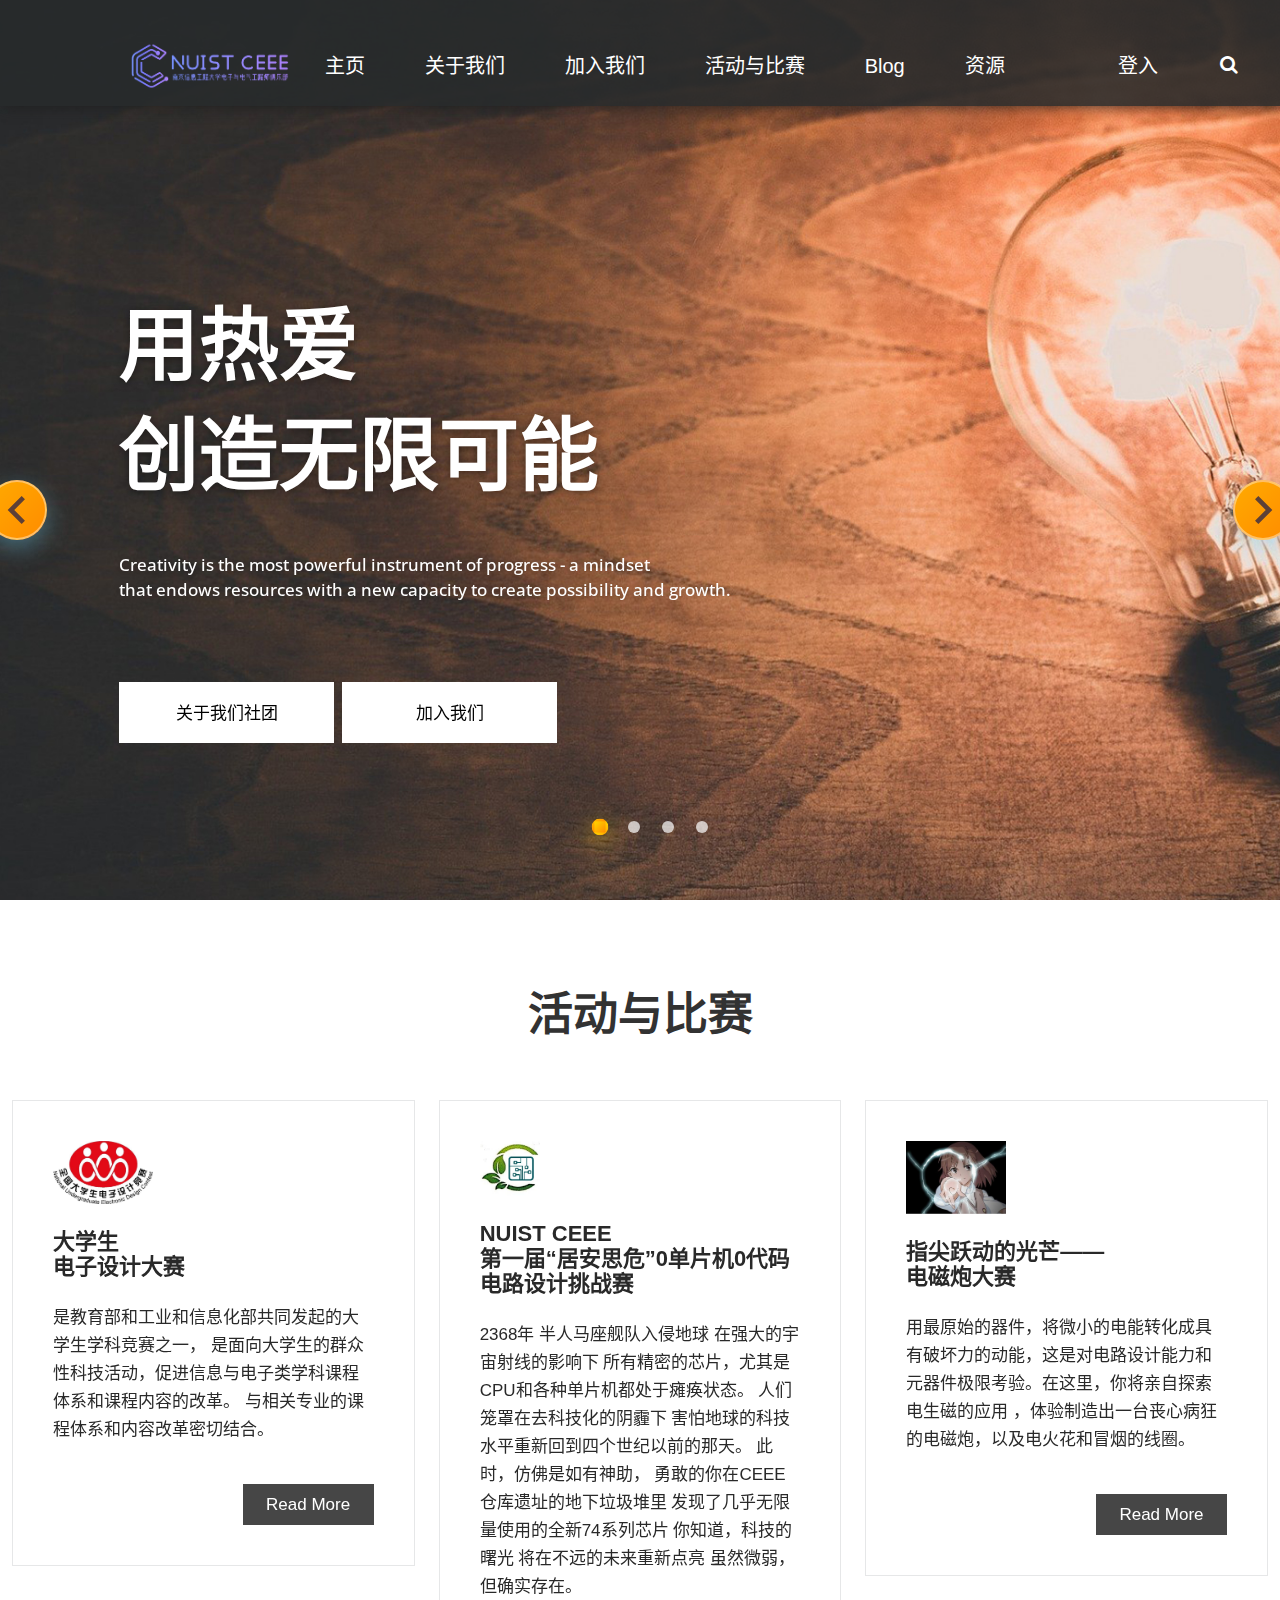
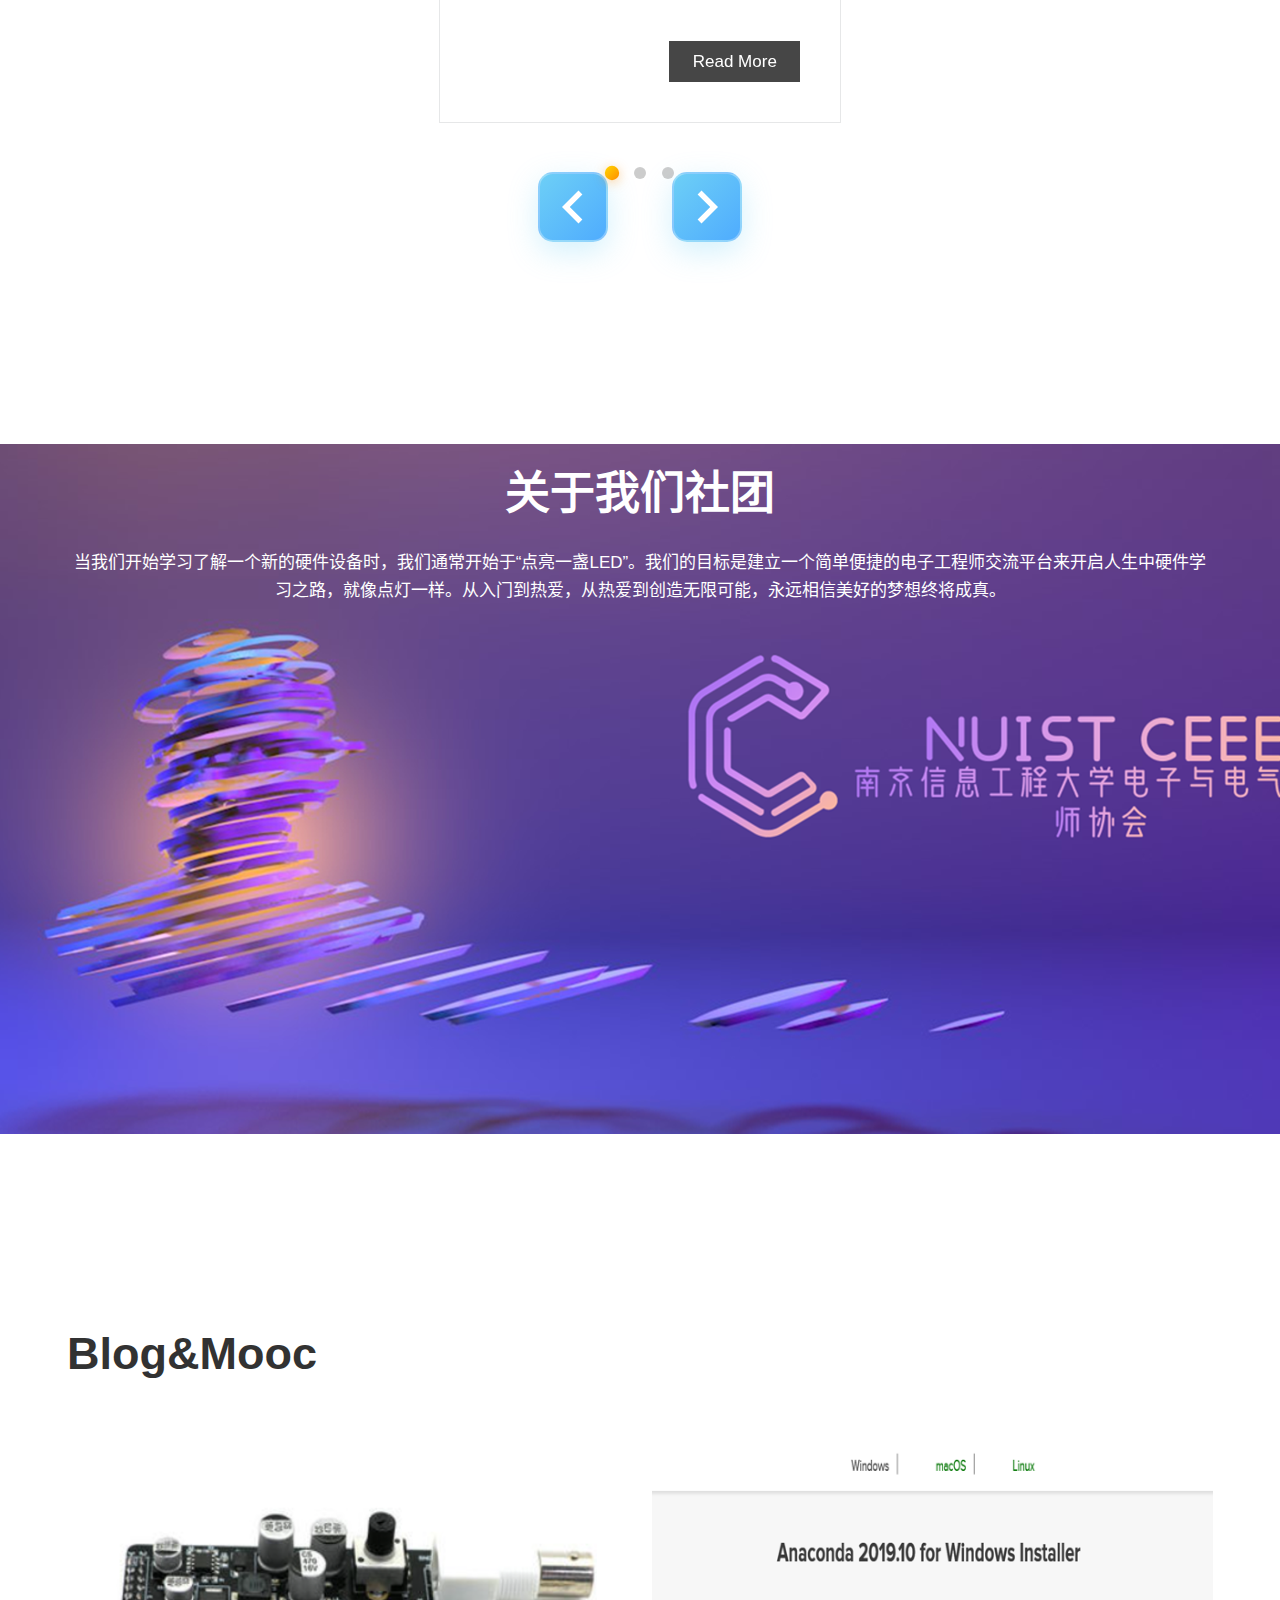
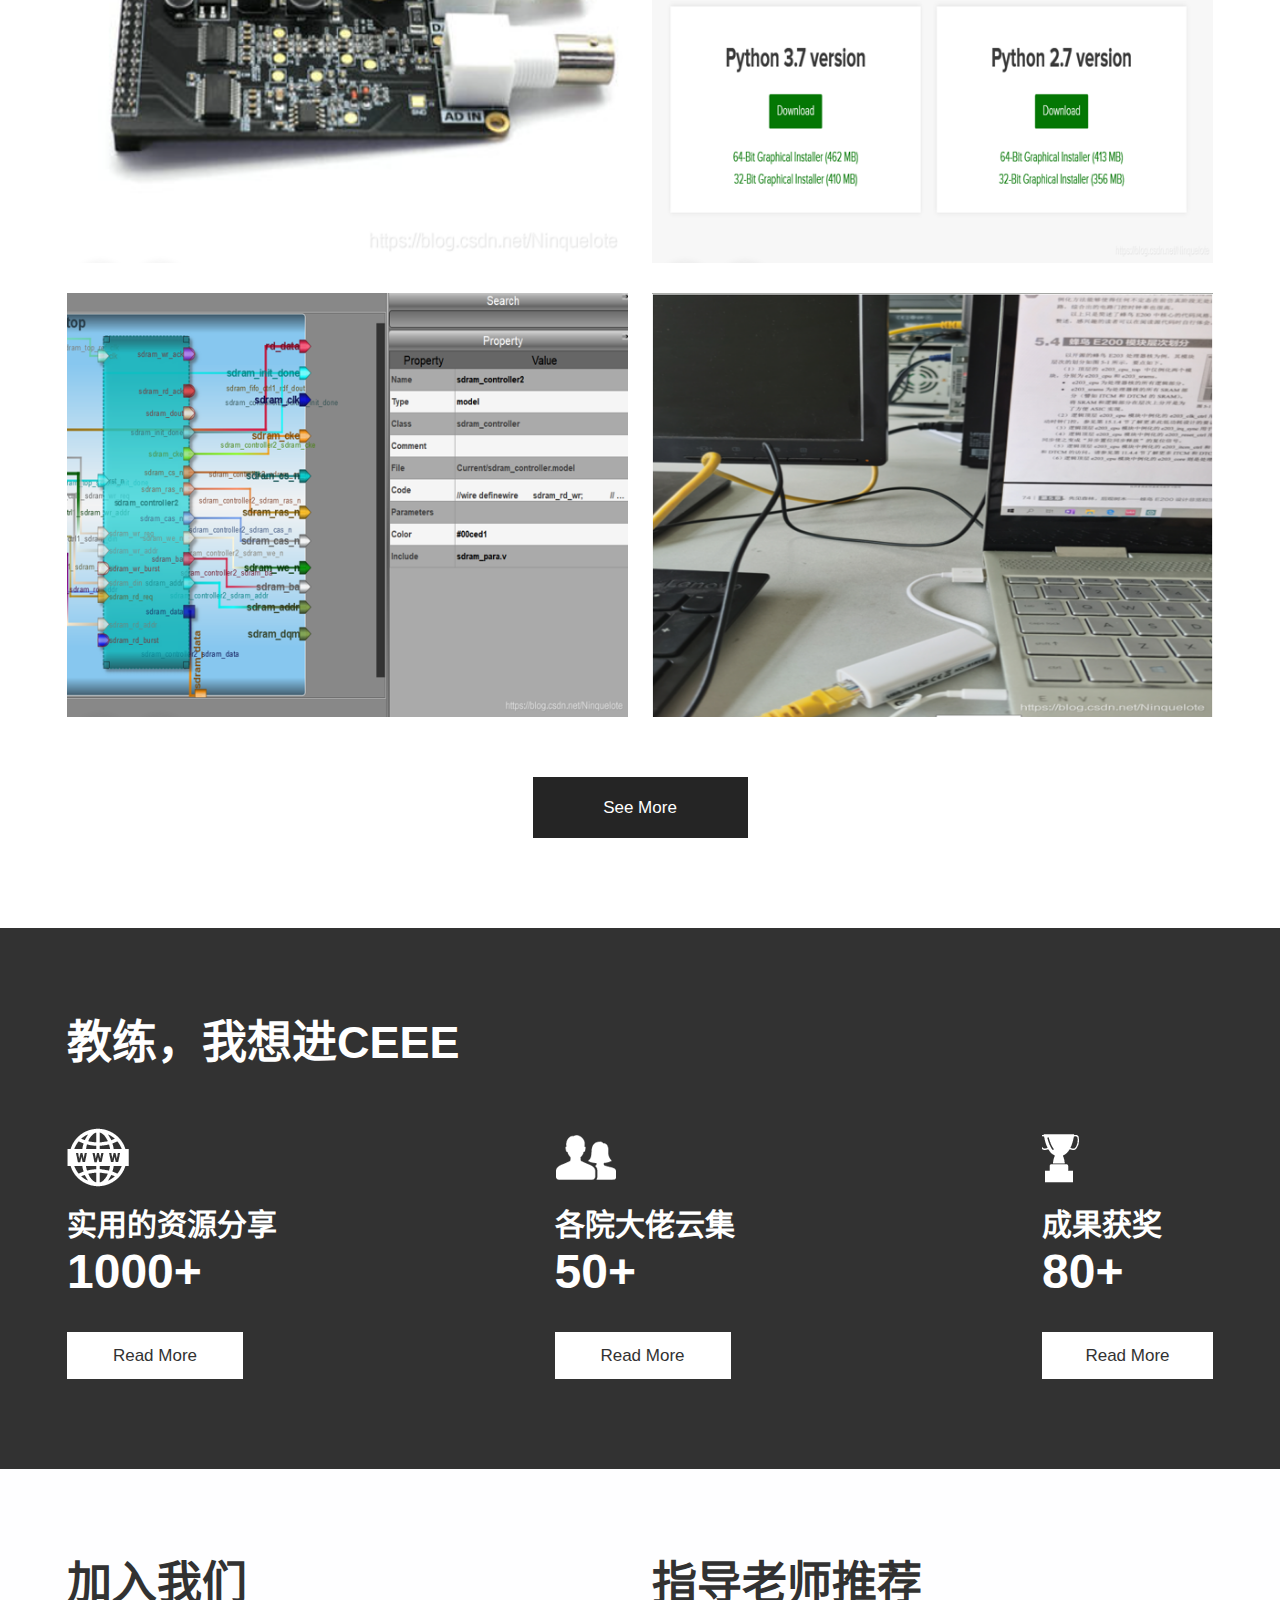
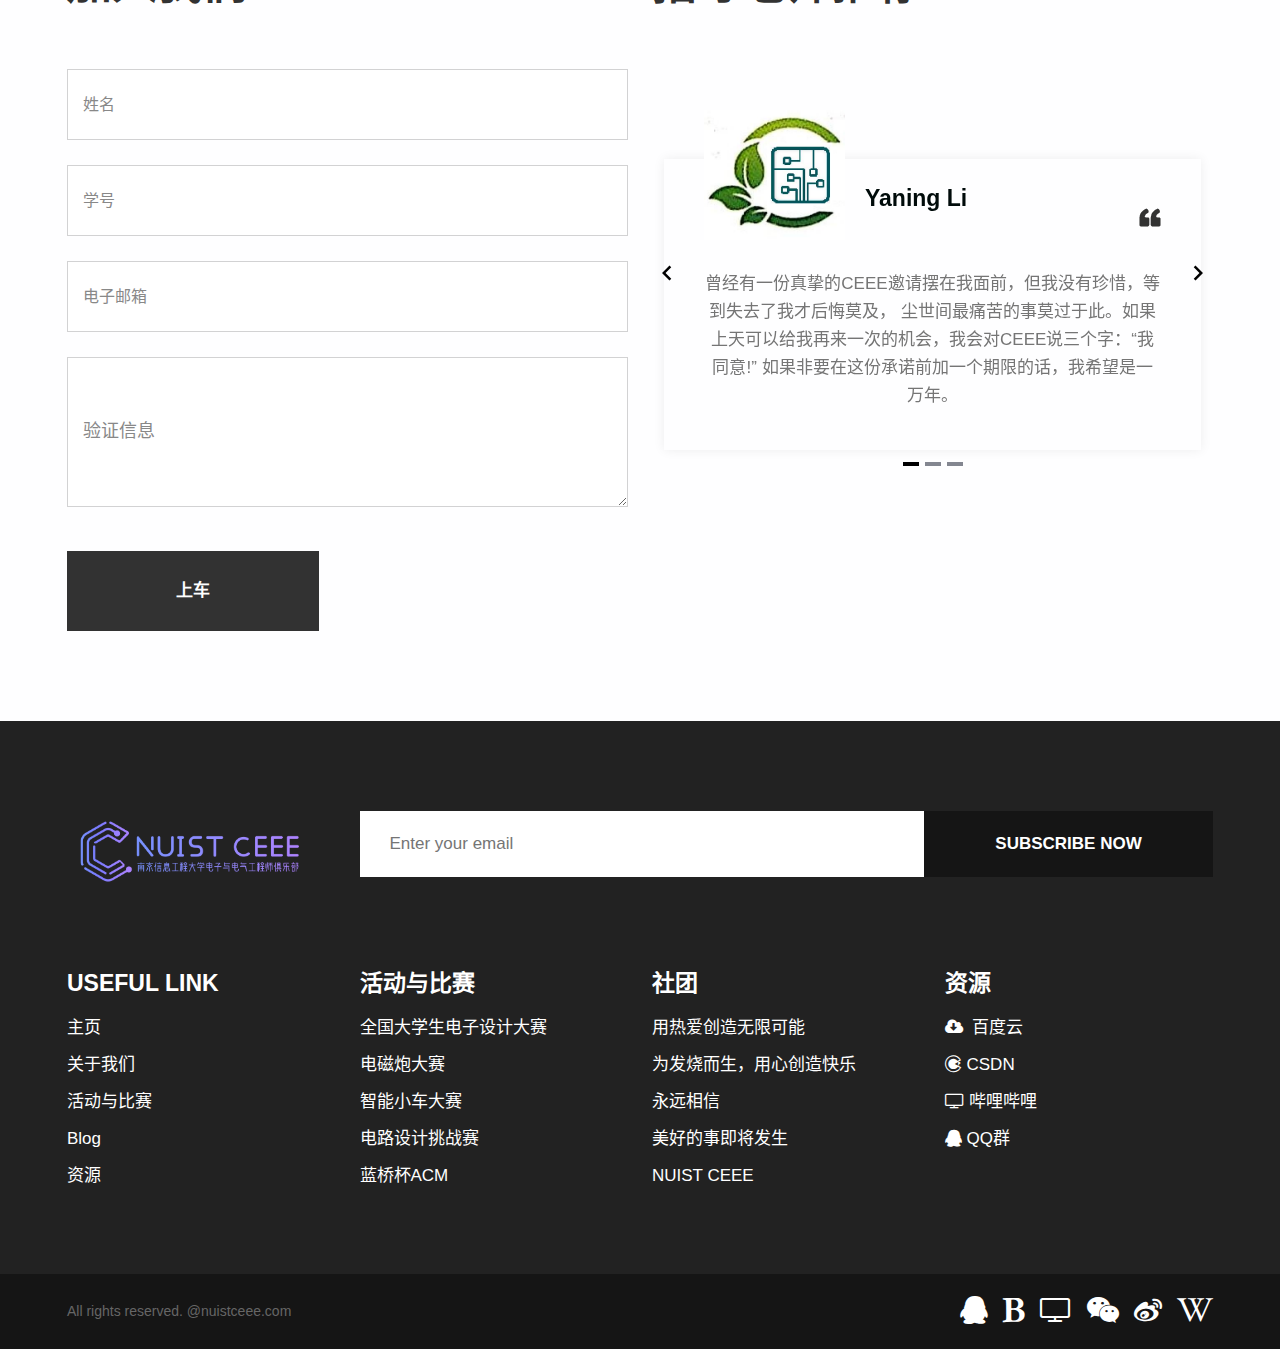
<file: index.html>
<!DOCTYPE html>
<html lang="zh-CN">
<head>
    <meta charset="UTF-8" />
    <link rel="icon" type="image/png" href="./png/logos-B-OCcrF8.png" />
    <meta name="viewport" content="width=device-width, initial-scale=1.0" />
    <title>NUIST CEEE</title>

    <!-- 旧站需要的全局 CDN 字体、图标等可继续留 -->
    <link rel="stylesheet" href="https://cdnjs.cloudflare.com/ajax/libs/font-awesome/4.7.0/css/font-awesome.min.css" />
    <!-- 若你在 main.js 里用 import 方式已经引入，这里可删 -->

    <style>
        #global-loader {
            position: fixed;
            inset: 0;
            background: #fff;
            z-index: 9999;
            display: flex;
            align-items: center;
            justify-content: center;
            transition: opacity 2.0s;
        }
        #global-loader .loader img {
            width: 600px; /* 与你的 loading.gif 尺寸一致 */
            height: 600px;
            object-fit: contain;
        }
    </style>
  <script type="module" crossorigin src="./js/index-pQIcXGxk.js"></script>
  <link rel="stylesheet" crossorigin href="./css/index-B0kCx6zZ.css">
</head>

<body>
<!-- Vue 应用挂载点 -->
<div id="app"></div>

<div id="global-loader">
    <div class="loader">
        <img src="./gif/loading-BFP1YhN4.gif" alt="loading" />
    </div>
</div>

<!-- 2. Vue 挂载点（先透明） -->
<div id="app" style="opacity:0; transition:opacity 2.0s;"></div>
<!-- Vite 自动注入的脚本（main.js） -->
</body>
</html>
</file>
<file: css/index-B0kCx6zZ.css>
@charset "UTF-8";@import"https://fonts.googleapis.com/css?family=Rajdhani:300,400,500,600,700";@import"https://fonts.googleapis.com/css?family=Poppins:100,100i,200,200i,300,300i,400,400i,500,500i,600,600i,700,700i,800,800i,900,900i";@import"https://fonts.googleapis.com/css?family=Raleway:100,100i,200,200i,300,300i,400,400i,500,500i,600,600i,700,700i,800,800i,900,900i";@import"https://fonts.googleapis.com/css?family=Open+Sans:400,600,600i,700,700i,800,800i&display=swap";.back-to-top[data-v-add88d1d]{position:fixed;right:30px;bottom:30px;width:50px;height:50px;border-radius:50%;background:#007bff;color:#fff;border:none;cursor:pointer;opacity:0;visibility:hidden;transition:opacity .3s,visibility .3s;z-index:1050}.back-to-top.show[data-v-add88d1d]{opacity:1;visibility:visible}/*!
 * Bootstrap  v5.3.8 (https://getbootstrap.com/)
 * Copyright 2011-2025 The Bootstrap Authors
 * Licensed under MIT (https://github.com/twbs/bootstrap/blob/main/LICENSE)
 */:root,[data-bs-theme=light]{--bs-blue:#0d6efd;--bs-indigo:#6610f2;--bs-purple:#6f42c1;--bs-pink:#d63384;--bs-red:#dc3545;--bs-orange:#fd7e14;--bs-yellow:#ffc107;--bs-green:#198754;--bs-teal:#20c997;--bs-cyan:#0dcaf0;--bs-black:#000;--bs-white:#fff;--bs-gray:#6c757d;--bs-gray-dark:#343a40;--bs-gray-100:#f8f9fa;--bs-gray-200:#e9ecef;--bs-gray-300:#dee2e6;--bs-gray-400:#ced4da;--bs-gray-500:#adb5bd;--bs-gray-600:#6c757d;--bs-gray-700:#495057;--bs-gray-800:#343a40;--bs-gray-900:#212529;--bs-primary:#0d6efd;--bs-secondary:#6c757d;--bs-success:#198754;--bs-info:#0dcaf0;--bs-warning:#ffc107;--bs-danger:#dc3545;--bs-light:#f8f9fa;--bs-dark:#212529;--bs-primary-rgb:13,110,253;--bs-secondary-rgb:108,117,125;--bs-success-rgb:25,135,84;--bs-info-rgb:13,202,240;--bs-warning-rgb:255,193,7;--bs-danger-rgb:220,53,69;--bs-light-rgb:248,249,250;--bs-dark-rgb:33,37,41;--bs-primary-text-emphasis:#052c65;--bs-secondary-text-emphasis:#2b2f32;--bs-success-text-emphasis:#0a3622;--bs-info-text-emphasis:#055160;--bs-warning-text-emphasis:#664d03;--bs-danger-text-emphasis:#58151c;--bs-light-text-emphasis:#495057;--bs-dark-text-emphasis:#495057;--bs-primary-bg-subtle:#cfe2ff;--bs-secondary-bg-subtle:#e2e3e5;--bs-success-bg-subtle:#d1e7dd;--bs-info-bg-subtle:#cff4fc;--bs-warning-bg-subtle:#fff3cd;--bs-danger-bg-subtle:#f8d7da;--bs-light-bg-subtle:#fcfcfd;--bs-dark-bg-subtle:#ced4da;--bs-primary-border-subtle:#9ec5fe;--bs-secondary-border-subtle:#c4c8cb;--bs-success-border-subtle:#a3cfbb;--bs-info-border-subtle:#9eeaf9;--bs-warning-border-subtle:#ffe69c;--bs-danger-border-subtle:#f1aeb5;--bs-light-border-subtle:#e9ecef;--bs-dark-border-subtle:#adb5bd;--bs-white-rgb:255,255,255;--bs-black-rgb:0,0,0;--bs-font-sans-serif:system-ui,-apple-system,"Segoe UI",Roboto,"Helvetica Neue","Noto Sans","Liberation Sans",Arial,sans-serif,"Apple Color Emoji","Segoe UI Emoji","Segoe UI Symbol","Noto Color Emoji";--bs-font-monospace:SFMono-Regular,Menlo,Monaco,Consolas,"Liberation Mono","Courier New",monospace;--bs-gradient:linear-gradient(180deg, rgba(255, 255, 255, .15), rgba(255, 255, 255, 0));--bs-body-font-family:var(--bs-font-sans-serif);--bs-body-font-size:1rem;--bs-body-font-weight:400;--bs-body-line-height:1.5;--bs-body-color:#212529;--bs-body-color-rgb:33,37,41;--bs-body-bg:#fff;--bs-body-bg-rgb:255,255,255;--bs-emphasis-color:#000;--bs-emphasis-color-rgb:0,0,0;--bs-secondary-color:rgba(33, 37, 41, .75);--bs-secondary-color-rgb:33,37,41;--bs-secondary-bg:#e9ecef;--bs-secondary-bg-rgb:233,236,239;--bs-tertiary-color:rgba(33, 37, 41, .5);--bs-tertiary-color-rgb:33,37,41;--bs-tertiary-bg:#f8f9fa;--bs-tertiary-bg-rgb:248,249,250;--bs-heading-color:inherit;--bs-link-color:#0d6efd;--bs-link-color-rgb:13,110,253;--bs-link-decoration:underline;--bs-link-hover-color:#0a58ca;--bs-link-hover-color-rgb:10,88,202;--bs-code-color:#d63384;--bs-highlight-color:#212529;--bs-highlight-bg:#fff3cd;--bs-border-width:1px;--bs-border-style:solid;--bs-border-color:#dee2e6;--bs-border-color-translucent:rgba(0, 0, 0, .175);--bs-border-radius:.375rem;--bs-border-radius-sm:.25rem;--bs-border-radius-lg:.5rem;--bs-border-radius-xl:1rem;--bs-border-radius-xxl:2rem;--bs-border-radius-2xl:var(--bs-border-radius-xxl);--bs-border-radius-pill:50rem;--bs-box-shadow:0 .5rem 1rem rgba(0, 0, 0, .15);--bs-box-shadow-sm:0 .125rem .25rem rgba(0, 0, 0, .075);--bs-box-shadow-lg:0 1rem 3rem rgba(0, 0, 0, .175);--bs-box-shadow-inset:inset 0 1px 2px rgba(0, 0, 0, .075);--bs-focus-ring-width:.25rem;--bs-focus-ring-opacity:.25;--bs-focus-ring-color:rgba(13, 110, 253, .25);--bs-form-valid-color:#198754;--bs-form-valid-border-color:#198754;--bs-form-invalid-color:#dc3545;--bs-form-invalid-border-color:#dc3545}[data-bs-theme=dark]{color-scheme:dark;--bs-body-color:#dee2e6;--bs-body-color-rgb:222,226,230;--bs-body-bg:#212529;--bs-body-bg-rgb:33,37,41;--bs-emphasis-color:#fff;--bs-emphasis-color-rgb:255,255,255;--bs-secondary-color:rgba(222, 226, 230, .75);--bs-secondary-color-rgb:222,226,230;--bs-secondary-bg:#343a40;--bs-secondary-bg-rgb:52,58,64;--bs-tertiary-color:rgba(222, 226, 230, .5);--bs-tertiary-color-rgb:222,226,230;--bs-tertiary-bg:#2b3035;--bs-tertiary-bg-rgb:43,48,53;--bs-primary-text-emphasis:#6ea8fe;--bs-secondary-text-emphasis:#a7acb1;--bs-success-text-emphasis:#75b798;--bs-info-text-emphasis:#6edff6;--bs-warning-text-emphasis:#ffda6a;--bs-danger-text-emphasis:#ea868f;--bs-light-text-emphasis:#f8f9fa;--bs-dark-text-emphasis:#dee2e6;--bs-primary-bg-subtle:#031633;--bs-secondary-bg-subtle:#161719;--bs-success-bg-subtle:#051b11;--bs-info-bg-subtle:#032830;--bs-warning-bg-subtle:#332701;--bs-danger-bg-subtle:#2c0b0e;--bs-light-bg-subtle:#343a40;--bs-dark-bg-subtle:#1a1d20;--bs-primary-border-subtle:#084298;--bs-secondary-border-subtle:#41464b;--bs-success-border-subtle:#0f5132;--bs-info-border-subtle:#087990;--bs-warning-border-subtle:#997404;--bs-danger-border-subtle:#842029;--bs-light-border-subtle:#495057;--bs-dark-border-subtle:#343a40;--bs-heading-color:inherit;--bs-link-color:#6ea8fe;--bs-link-hover-color:#8bb9fe;--bs-link-color-rgb:110,168,254;--bs-link-hover-color-rgb:139,185,254;--bs-code-color:#e685b5;--bs-highlight-color:#dee2e6;--bs-highlight-bg:#664d03;--bs-border-color:#495057;--bs-border-color-translucent:rgba(255, 255, 255, .15);--bs-form-valid-color:#75b798;--bs-form-valid-border-color:#75b798;--bs-form-invalid-color:#ea868f;--bs-form-invalid-border-color:#ea868f}*,:after,:before{box-sizing:border-box}@media (prefers-reduced-motion:no-preference){:root{scroll-behavior:smooth}}body{margin:0;font-family:var(--bs-body-font-family);font-size:var(--bs-body-font-size);font-weight:var(--bs-body-font-weight);line-height:var(--bs-body-line-height);color:var(--bs-body-color);text-align:var(--bs-body-text-align);background-color:var(--bs-body-bg);-webkit-text-size-adjust:100%;-webkit-tap-highlight-color:transparent}hr{margin:1rem 0;color:inherit;border:0;border-top:var(--bs-border-width) solid;opacity:.25}.h1,.h2,.h3,.h4,.h5,.h6,h1,h2,h3,h4,h5,h6{margin-top:0;margin-bottom:.5rem;font-weight:500;line-height:1.2;color:var(--bs-heading-color)}.h1,h1{font-size:calc(1.375rem + 1.5vw)}@media (min-width:1200px){.h1,h1{font-size:2.5rem}}.h2,h2{font-size:calc(1.325rem + .9vw)}@media (min-width:1200px){.h2,h2{font-size:2rem}}.h3,h3{font-size:calc(1.3rem + .6vw)}@media (min-width:1200px){.h3,h3{font-size:1.75rem}}.h4,h4{font-size:calc(1.275rem + .3vw)}@media (min-width:1200px){.h4,h4{font-size:1.5rem}}.h5,h5{font-size:1.25rem}.h6,h6{font-size:1rem}p{margin-top:0;margin-bottom:1rem}abbr[title]{-webkit-text-decoration:underline dotted;text-decoration:underline dotted;cursor:help;-webkit-text-decoration-skip-ink:none;text-decoration-skip-ink:none}address{margin-bottom:1rem;font-style:normal;line-height:inherit}ol,ul{padding-left:2rem}dl,ol,ul{margin-top:0;margin-bottom:1rem}ol ol,ol ul,ul ol,ul ul{margin-bottom:0}dt{font-weight:700}dd{margin-bottom:.5rem;margin-left:0}blockquote{margin:0 0 1rem}b,strong{font-weight:bolder}.small,small{font-size:.875em}.mark,mark{padding:.1875em;color:var(--bs-highlight-color);background-color:var(--bs-highlight-bg)}sub,sup{position:relative;font-size:.75em;line-height:0;vertical-align:baseline}sub{bottom:-.25em}sup{top:-.5em}a{color:rgba(var(--bs-link-color-rgb),var(--bs-link-opacity,1));text-decoration:underline}a:hover{--bs-link-color-rgb:var(--bs-link-hover-color-rgb)}a:not([href]):not([class]),a:not([href]):not([class]):hover{color:inherit;text-decoration:none}code,kbd,pre,samp{font-family:var(--bs-font-monospace);font-size:1em}pre{display:block;margin-top:0;margin-bottom:1rem;overflow:auto;font-size:.875em}pre code{font-size:inherit;color:inherit;word-break:normal}code{font-size:.875em;color:var(--bs-code-color);word-wrap:break-word}a>code{color:inherit}kbd{padding:.1875rem .375rem;font-size:.875em;color:var(--bs-body-bg);background-color:var(--bs-body-color);border-radius:.25rem}kbd kbd{padding:0;font-size:1em}figure{margin:0 0 1rem}img,svg{vertical-align:middle}table{caption-side:bottom;border-collapse:collapse}caption{padding-top:.5rem;padding-bottom:.5rem;color:var(--bs-secondary-color);text-align:left}th{text-align:inherit;text-align:-webkit-match-parent}tbody,td,tfoot,th,thead,tr{border-color:inherit;border-style:solid;border-width:0}label{display:inline-block}button{border-radius:0}button:focus:not(:focus-visible){outline:0}button,input,optgroup,select,textarea{margin:0;font-family:inherit;font-size:inherit;line-height:inherit}button,select{text-transform:none}[role=button]{cursor:pointer}select{word-wrap:normal}select:disabled{opacity:1}[list]:not([type=date]):not([type=datetime-local]):not([type=month]):not([type=week]):not([type=time])::-webkit-calendar-picker-indicator{display:none!important}[type=button],[type=reset],[type=submit],button{-webkit-appearance:button}[type=button]:not(:disabled),[type=reset]:not(:disabled),[type=submit]:not(:disabled),button:not(:disabled){cursor:pointer}::-moz-focus-inner{padding:0;border-style:none}textarea{resize:vertical}fieldset{min-width:0;padding:0;margin:0;border:0}legend{float:left;width:100%;padding:0;margin-bottom:.5rem;line-height:inherit;font-size:calc(1.275rem + .3vw)}@media (min-width:1200px){legend{font-size:1.5rem}}legend+*{clear:left}::-webkit-datetime-edit-day-field,::-webkit-datetime-edit-fields-wrapper,::-webkit-datetime-edit-hour-field,::-webkit-datetime-edit-minute,::-webkit-datetime-edit-month-field,::-webkit-datetime-edit-text,::-webkit-datetime-edit-year-field{padding:0}::-webkit-inner-spin-button{height:auto}[type=search]{-webkit-appearance:textfield;outline-offset:-2px}[type=search]::-webkit-search-cancel-button{cursor:pointer;filter:grayscale(1)}::-webkit-search-decoration{-webkit-appearance:none}::-webkit-color-swatch-wrapper{padding:0}::-webkit-file-upload-button{font:inherit;-webkit-appearance:button}::file-selector-button{font:inherit;-webkit-appearance:button}output{display:inline-block}iframe{border:0}summary{display:list-item;cursor:pointer}progress{vertical-align:baseline}[hidden]{display:none!important}.lead{font-size:1.25rem;font-weight:300}.display-1{font-weight:300;line-height:1.2;font-size:calc(1.625rem + 4.5vw)}@media (min-width:1200px){.display-1{font-size:5rem}}.display-2{font-weight:300;line-height:1.2;font-size:calc(1.575rem + 3.9vw)}@media (min-width:1200px){.display-2{font-size:4.5rem}}.display-3{font-weight:300;line-height:1.2;font-size:calc(1.525rem + 3.3vw)}@media (min-width:1200px){.display-3{font-size:4rem}}.display-4{font-weight:300;line-height:1.2;font-size:calc(1.475rem + 2.7vw)}@media (min-width:1200px){.display-4{font-size:3.5rem}}.display-5{font-weight:300;line-height:1.2;font-size:calc(1.425rem + 2.1vw)}@media (min-width:1200px){.display-5{font-size:3rem}}.display-6{font-weight:300;line-height:1.2;font-size:calc(1.375rem + 1.5vw)}@media (min-width:1200px){.display-6{font-size:2.5rem}}.list-unstyled,.list-inline{padding-left:0;list-style:none}.list-inline-item{display:inline-block}.list-inline-item:not(:last-child){margin-right:.5rem}.initialism{font-size:.875em;text-transform:uppercase}.blockquote{margin-bottom:1rem;font-size:1.25rem}.blockquote>:last-child{margin-bottom:0}.blockquote-footer{margin-top:-1rem;margin-bottom:1rem;font-size:.875em;color:#6c757d}.blockquote-footer:before{content:"— "}.img-fluid{max-width:100%;height:auto}.img-thumbnail{padding:.25rem;background-color:var(--bs-body-bg);border:var(--bs-border-width) solid var(--bs-border-color);border-radius:var(--bs-border-radius);max-width:100%;height:auto}.figure{display:inline-block}.figure-img{margin-bottom:.5rem;line-height:1}.figure-caption{font-size:.875em;color:var(--bs-secondary-color)}.container,.container-fluid,.container-lg,.container-md,.container-sm,.container-xl,.container-xxl{--bs-gutter-x:1.5rem;--bs-gutter-y:0;width:100%;padding-right:calc(var(--bs-gutter-x) * .5);padding-left:calc(var(--bs-gutter-x) * .5);margin-right:auto;margin-left:auto}@media (min-width:576px){.container,.container-sm{max-width:540px}}@media (min-width:768px){.container,.container-md,.container-sm{max-width:720px}}@media (min-width:992px){.container,.container-lg,.container-md,.container-sm{max-width:960px}}@media (min-width:1200px){.container,.container-lg,.container-md,.container-sm,.container-xl{max-width:1140px}}@media (min-width:1400px){.container,.container-lg,.container-md,.container-sm,.container-xl,.container-xxl{max-width:1320px}}:root{--bs-breakpoint-xs:0;--bs-breakpoint-sm:576px;--bs-breakpoint-md:768px;--bs-breakpoint-lg:992px;--bs-breakpoint-xl:1200px;--bs-breakpoint-xxl:1400px}.row{--bs-gutter-x:1.5rem;--bs-gutter-y:0;display:flex;flex-wrap:wrap;margin-top:calc(-1 * var(--bs-gutter-y));margin-right:calc(-.5 * var(--bs-gutter-x));margin-left:calc(-.5 * var(--bs-gutter-x))}.row>*{flex-shrink:0;width:100%;max-width:100%;padding-right:calc(var(--bs-gutter-x) * .5);padding-left:calc(var(--bs-gutter-x) * .5);margin-top:var(--bs-gutter-y)}.col{flex:1 0 0}.row-cols-auto>*{flex:0 0 auto;width:auto}.row-cols-1>*{flex:0 0 auto;width:100%}.row-cols-2>*{flex:0 0 auto;width:50%}.row-cols-3>*{flex:0 0 auto;width:33.33333333%}.row-cols-4>*{flex:0 0 auto;width:25%}.row-cols-5>*{flex:0 0 auto;width:20%}.row-cols-6>*{flex:0 0 auto;width:16.66666667%}.col-auto{flex:0 0 auto;width:auto}.col-1{flex:0 0 auto;width:8.33333333%}.col-2{flex:0 0 auto;width:16.66666667%}.col-3{flex:0 0 auto;width:25%}.col-4{flex:0 0 auto;width:33.33333333%}.col-5{flex:0 0 auto;width:41.66666667%}.col-6{flex:0 0 auto;width:50%}.col-7{flex:0 0 auto;width:58.33333333%}.col-8{flex:0 0 auto;width:66.66666667%}.col-9{flex:0 0 auto;width:75%}.col-10{flex:0 0 auto;width:83.33333333%}.col-11{flex:0 0 auto;width:91.66666667%}.col-12{flex:0 0 auto;width:100%}.offset-1{margin-left:8.33333333%}.offset-2{margin-left:16.66666667%}.offset-3{margin-left:25%}.offset-4{margin-left:33.33333333%}.offset-5{margin-left:41.66666667%}.offset-6{margin-left:50%}.offset-7{margin-left:58.33333333%}.offset-8{margin-left:66.66666667%}.offset-9{margin-left:75%}.offset-10{margin-left:83.33333333%}.offset-11{margin-left:91.66666667%}.g-0,.gx-0{--bs-gutter-x:0}.g-0,.gy-0{--bs-gutter-y:0}.g-1,.gx-1{--bs-gutter-x:.25rem}.g-1,.gy-1{--bs-gutter-y:.25rem}.g-2,.gx-2{--bs-gutter-x:.5rem}.g-2,.gy-2{--bs-gutter-y:.5rem}.g-3,.gx-3{--bs-gutter-x:1rem}.g-3,.gy-3{--bs-gutter-y:1rem}.g-4,.gx-4{--bs-gutter-x:1.5rem}.g-4,.gy-4{--bs-gutter-y:1.5rem}.g-5,.gx-5{--bs-gutter-x:3rem}.g-5,.gy-5{--bs-gutter-y:3rem}@media (min-width:576px){.col-sm{flex:1 0 0}.row-cols-sm-auto>*{flex:0 0 auto;width:auto}.row-cols-sm-1>*{flex:0 0 auto;width:100%}.row-cols-sm-2>*{flex:0 0 auto;width:50%}.row-cols-sm-3>*{flex:0 0 auto;width:33.33333333%}.row-cols-sm-4>*{flex:0 0 auto;width:25%}.row-cols-sm-5>*{flex:0 0 auto;width:20%}.row-cols-sm-6>*{flex:0 0 auto;width:16.66666667%}.col-sm-auto{flex:0 0 auto;width:auto}.col-sm-1{flex:0 0 auto;width:8.33333333%}.col-sm-2{flex:0 0 auto;width:16.66666667%}.col-sm-3{flex:0 0 auto;width:25%}.col-sm-4{flex:0 0 auto;width:33.33333333%}.col-sm-5{flex:0 0 auto;width:41.66666667%}.col-sm-6{flex:0 0 auto;width:50%}.col-sm-7{flex:0 0 auto;width:58.33333333%}.col-sm-8{flex:0 0 auto;width:66.66666667%}.col-sm-9{flex:0 0 auto;width:75%}.col-sm-10{flex:0 0 auto;width:83.33333333%}.col-sm-11{flex:0 0 auto;width:91.66666667%}.col-sm-12{flex:0 0 auto;width:100%}.offset-sm-0{margin-left:0}.offset-sm-1{margin-left:8.33333333%}.offset-sm-2{margin-left:16.66666667%}.offset-sm-3{margin-left:25%}.offset-sm-4{margin-left:33.33333333%}.offset-sm-5{margin-left:41.66666667%}.offset-sm-6{margin-left:50%}.offset-sm-7{margin-left:58.33333333%}.offset-sm-8{margin-left:66.66666667%}.offset-sm-9{margin-left:75%}.offset-sm-10{margin-left:83.33333333%}.offset-sm-11{margin-left:91.66666667%}.g-sm-0,.gx-sm-0{--bs-gutter-x:0}.g-sm-0,.gy-sm-0{--bs-gutter-y:0}.g-sm-1,.gx-sm-1{--bs-gutter-x:.25rem}.g-sm-1,.gy-sm-1{--bs-gutter-y:.25rem}.g-sm-2,.gx-sm-2{--bs-gutter-x:.5rem}.g-sm-2,.gy-sm-2{--bs-gutter-y:.5rem}.g-sm-3,.gx-sm-3{--bs-gutter-x:1rem}.g-sm-3,.gy-sm-3{--bs-gutter-y:1rem}.g-sm-4,.gx-sm-4{--bs-gutter-x:1.5rem}.g-sm-4,.gy-sm-4{--bs-gutter-y:1.5rem}.g-sm-5,.gx-sm-5{--bs-gutter-x:3rem}.g-sm-5,.gy-sm-5{--bs-gutter-y:3rem}}@media (min-width:768px){.col-md{flex:1 0 0}.row-cols-md-auto>*{flex:0 0 auto;width:auto}.row-cols-md-1>*{flex:0 0 auto;width:100%}.row-cols-md-2>*{flex:0 0 auto;width:50%}.row-cols-md-3>*{flex:0 0 auto;width:33.33333333%}.row-cols-md-4>*{flex:0 0 auto;width:25%}.row-cols-md-5>*{flex:0 0 auto;width:20%}.row-cols-md-6>*{flex:0 0 auto;width:16.66666667%}.col-md-auto{flex:0 0 auto;width:auto}.col-md-1{flex:0 0 auto;width:8.33333333%}.col-md-2{flex:0 0 auto;width:16.66666667%}.col-md-3{flex:0 0 auto;width:25%}.col-md-4{flex:0 0 auto;width:33.33333333%}.col-md-5{flex:0 0 auto;width:41.66666667%}.col-md-6{flex:0 0 auto;width:50%}.col-md-7{flex:0 0 auto;width:58.33333333%}.col-md-8{flex:0 0 auto;width:66.66666667%}.col-md-9{flex:0 0 auto;width:75%}.col-md-10{flex:0 0 auto;width:83.33333333%}.col-md-11{flex:0 0 auto;width:91.66666667%}.col-md-12{flex:0 0 auto;width:100%}.offset-md-0{margin-left:0}.offset-md-1{margin-left:8.33333333%}.offset-md-2{margin-left:16.66666667%}.offset-md-3{margin-left:25%}.offset-md-4{margin-left:33.33333333%}.offset-md-5{margin-left:41.66666667%}.offset-md-6{margin-left:50%}.offset-md-7{margin-left:58.33333333%}.offset-md-8{margin-left:66.66666667%}.offset-md-9{margin-left:75%}.offset-md-10{margin-left:83.33333333%}.offset-md-11{margin-left:91.66666667%}.g-md-0,.gx-md-0{--bs-gutter-x:0}.g-md-0,.gy-md-0{--bs-gutter-y:0}.g-md-1,.gx-md-1{--bs-gutter-x:.25rem}.g-md-1,.gy-md-1{--bs-gutter-y:.25rem}.g-md-2,.gx-md-2{--bs-gutter-x:.5rem}.g-md-2,.gy-md-2{--bs-gutter-y:.5rem}.g-md-3,.gx-md-3{--bs-gutter-x:1rem}.g-md-3,.gy-md-3{--bs-gutter-y:1rem}.g-md-4,.gx-md-4{--bs-gutter-x:1.5rem}.g-md-4,.gy-md-4{--bs-gutter-y:1.5rem}.g-md-5,.gx-md-5{--bs-gutter-x:3rem}.g-md-5,.gy-md-5{--bs-gutter-y:3rem}}@media (min-width:992px){.col-lg{flex:1 0 0}.row-cols-lg-auto>*{flex:0 0 auto;width:auto}.row-cols-lg-1>*{flex:0 0 auto;width:100%}.row-cols-lg-2>*{flex:0 0 auto;width:50%}.row-cols-lg-3>*{flex:0 0 auto;width:33.33333333%}.row-cols-lg-4>*{flex:0 0 auto;width:25%}.row-cols-lg-5>*{flex:0 0 auto;width:20%}.row-cols-lg-6>*{flex:0 0 auto;width:16.66666667%}.col-lg-auto{flex:0 0 auto;width:auto}.col-lg-1{flex:0 0 auto;width:8.33333333%}.col-lg-2{flex:0 0 auto;width:16.66666667%}.col-lg-3{flex:0 0 auto;width:25%}.col-lg-4{flex:0 0 auto;width:33.33333333%}.col-lg-5{flex:0 0 auto;width:41.66666667%}.col-lg-6{flex:0 0 auto;width:50%}.col-lg-7{flex:0 0 auto;width:58.33333333%}.col-lg-8{flex:0 0 auto;width:66.66666667%}.col-lg-9{flex:0 0 auto;width:75%}.col-lg-10{flex:0 0 auto;width:83.33333333%}.col-lg-11{flex:0 0 auto;width:91.66666667%}.col-lg-12{flex:0 0 auto;width:100%}.offset-lg-0{margin-left:0}.offset-lg-1{margin-left:8.33333333%}.offset-lg-2{margin-left:16.66666667%}.offset-lg-3{margin-left:25%}.offset-lg-4{margin-left:33.33333333%}.offset-lg-5{margin-left:41.66666667%}.offset-lg-6{margin-left:50%}.offset-lg-7{margin-left:58.33333333%}.offset-lg-8{margin-left:66.66666667%}.offset-lg-9{margin-left:75%}.offset-lg-10{margin-left:83.33333333%}.offset-lg-11{margin-left:91.66666667%}.g-lg-0,.gx-lg-0{--bs-gutter-x:0}.g-lg-0,.gy-lg-0{--bs-gutter-y:0}.g-lg-1,.gx-lg-1{--bs-gutter-x:.25rem}.g-lg-1,.gy-lg-1{--bs-gutter-y:.25rem}.g-lg-2,.gx-lg-2{--bs-gutter-x:.5rem}.g-lg-2,.gy-lg-2{--bs-gutter-y:.5rem}.g-lg-3,.gx-lg-3{--bs-gutter-x:1rem}.g-lg-3,.gy-lg-3{--bs-gutter-y:1rem}.g-lg-4,.gx-lg-4{--bs-gutter-x:1.5rem}.g-lg-4,.gy-lg-4{--bs-gutter-y:1.5rem}.g-lg-5,.gx-lg-5{--bs-gutter-x:3rem}.g-lg-5,.gy-lg-5{--bs-gutter-y:3rem}}@media (min-width:1200px){.col-xl{flex:1 0 0}.row-cols-xl-auto>*{flex:0 0 auto;width:auto}.row-cols-xl-1>*{flex:0 0 auto;width:100%}.row-cols-xl-2>*{flex:0 0 auto;width:50%}.row-cols-xl-3>*{flex:0 0 auto;width:33.33333333%}.row-cols-xl-4>*{flex:0 0 auto;width:25%}.row-cols-xl-5>*{flex:0 0 auto;width:20%}.row-cols-xl-6>*{flex:0 0 auto;width:16.66666667%}.col-xl-auto{flex:0 0 auto;width:auto}.col-xl-1{flex:0 0 auto;width:8.33333333%}.col-xl-2{flex:0 0 auto;width:16.66666667%}.col-xl-3{flex:0 0 auto;width:25%}.col-xl-4{flex:0 0 auto;width:33.33333333%}.col-xl-5{flex:0 0 auto;width:41.66666667%}.col-xl-6{flex:0 0 auto;width:50%}.col-xl-7{flex:0 0 auto;width:58.33333333%}.col-xl-8{flex:0 0 auto;width:66.66666667%}.col-xl-9{flex:0 0 auto;width:75%}.col-xl-10{flex:0 0 auto;width:83.33333333%}.col-xl-11{flex:0 0 auto;width:91.66666667%}.col-xl-12{flex:0 0 auto;width:100%}.offset-xl-0{margin-left:0}.offset-xl-1{margin-left:8.33333333%}.offset-xl-2{margin-left:16.66666667%}.offset-xl-3{margin-left:25%}.offset-xl-4{margin-left:33.33333333%}.offset-xl-5{margin-left:41.66666667%}.offset-xl-6{margin-left:50%}.offset-xl-7{margin-left:58.33333333%}.offset-xl-8{margin-left:66.66666667%}.offset-xl-9{margin-left:75%}.offset-xl-10{margin-left:83.33333333%}.offset-xl-11{margin-left:91.66666667%}.g-xl-0,.gx-xl-0{--bs-gutter-x:0}.g-xl-0,.gy-xl-0{--bs-gutter-y:0}.g-xl-1,.gx-xl-1{--bs-gutter-x:.25rem}.g-xl-1,.gy-xl-1{--bs-gutter-y:.25rem}.g-xl-2,.gx-xl-2{--bs-gutter-x:.5rem}.g-xl-2,.gy-xl-2{--bs-gutter-y:.5rem}.g-xl-3,.gx-xl-3{--bs-gutter-x:1rem}.g-xl-3,.gy-xl-3{--bs-gutter-y:1rem}.g-xl-4,.gx-xl-4{--bs-gutter-x:1.5rem}.g-xl-4,.gy-xl-4{--bs-gutter-y:1.5rem}.g-xl-5,.gx-xl-5{--bs-gutter-x:3rem}.g-xl-5,.gy-xl-5{--bs-gutter-y:3rem}}@media (min-width:1400px){.col-xxl{flex:1 0 0}.row-cols-xxl-auto>*{flex:0 0 auto;width:auto}.row-cols-xxl-1>*{flex:0 0 auto;width:100%}.row-cols-xxl-2>*{flex:0 0 auto;width:50%}.row-cols-xxl-3>*{flex:0 0 auto;width:33.33333333%}.row-cols-xxl-4>*{flex:0 0 auto;width:25%}.row-cols-xxl-5>*{flex:0 0 auto;width:20%}.row-cols-xxl-6>*{flex:0 0 auto;width:16.66666667%}.col-xxl-auto{flex:0 0 auto;width:auto}.col-xxl-1{flex:0 0 auto;width:8.33333333%}.col-xxl-2{flex:0 0 auto;width:16.66666667%}.col-xxl-3{flex:0 0 auto;width:25%}.col-xxl-4{flex:0 0 auto;width:33.33333333%}.col-xxl-5{flex:0 0 auto;width:41.66666667%}.col-xxl-6{flex:0 0 auto;width:50%}.col-xxl-7{flex:0 0 auto;width:58.33333333%}.col-xxl-8{flex:0 0 auto;width:66.66666667%}.col-xxl-9{flex:0 0 auto;width:75%}.col-xxl-10{flex:0 0 auto;width:83.33333333%}.col-xxl-11{flex:0 0 auto;width:91.66666667%}.col-xxl-12{flex:0 0 auto;width:100%}.offset-xxl-0{margin-left:0}.offset-xxl-1{margin-left:8.33333333%}.offset-xxl-2{margin-left:16.66666667%}.offset-xxl-3{margin-left:25%}.offset-xxl-4{margin-left:33.33333333%}.offset-xxl-5{margin-left:41.66666667%}.offset-xxl-6{margin-left:50%}.offset-xxl-7{margin-left:58.33333333%}.offset-xxl-8{margin-left:66.66666667%}.offset-xxl-9{margin-left:75%}.offset-xxl-10{margin-left:83.33333333%}.offset-xxl-11{margin-left:91.66666667%}.g-xxl-0,.gx-xxl-0{--bs-gutter-x:0}.g-xxl-0,.gy-xxl-0{--bs-gutter-y:0}.g-xxl-1,.gx-xxl-1{--bs-gutter-x:.25rem}.g-xxl-1,.gy-xxl-1{--bs-gutter-y:.25rem}.g-xxl-2,.gx-xxl-2{--bs-gutter-x:.5rem}.g-xxl-2,.gy-xxl-2{--bs-gutter-y:.5rem}.g-xxl-3,.gx-xxl-3{--bs-gutter-x:1rem}.g-xxl-3,.gy-xxl-3{--bs-gutter-y:1rem}.g-xxl-4,.gx-xxl-4{--bs-gutter-x:1.5rem}.g-xxl-4,.gy-xxl-4{--bs-gutter-y:1.5rem}.g-xxl-5,.gx-xxl-5{--bs-gutter-x:3rem}.g-xxl-5,.gy-xxl-5{--bs-gutter-y:3rem}}.table{--bs-table-color-type:initial;--bs-table-bg-type:initial;--bs-table-color-state:initial;--bs-table-bg-state:initial;--bs-table-color:var(--bs-emphasis-color);--bs-table-bg:var(--bs-body-bg);--bs-table-border-color:var(--bs-border-color);--bs-table-accent-bg:transparent;--bs-table-striped-color:var(--bs-emphasis-color);--bs-table-striped-bg:rgba(var(--bs-emphasis-color-rgb), .05);--bs-table-active-color:var(--bs-emphasis-color);--bs-table-active-bg:rgba(var(--bs-emphasis-color-rgb), .1);--bs-table-hover-color:var(--bs-emphasis-color);--bs-table-hover-bg:rgba(var(--bs-emphasis-color-rgb), .075);width:100%;margin-bottom:1rem;vertical-align:top;border-color:var(--bs-table-border-color)}.table>:not(caption)>*>*{padding:.5rem;color:var(--bs-table-color-state,var(--bs-table-color-type,var(--bs-table-color)));background-color:var(--bs-table-bg);border-bottom-width:var(--bs-border-width);box-shadow:inset 0 0 0 9999px var(--bs-table-bg-state,var(--bs-table-bg-type,var(--bs-table-accent-bg)))}.table>tbody{vertical-align:inherit}.table>thead{vertical-align:bottom}.table-group-divider{border-top:calc(var(--bs-border-width) * 2) solid currentcolor}.caption-top{caption-side:top}.table-sm>:not(caption)>*>*{padding:.25rem}.table-bordered>:not(caption)>*{border-width:var(--bs-border-width) 0}.table-bordered>:not(caption)>*>*{border-width:0 var(--bs-border-width)}.table-borderless>:not(caption)>*>*{border-bottom-width:0}.table-borderless>:not(:first-child){border-top-width:0}.table-striped>tbody>tr:nth-of-type(odd)>*{--bs-table-color-type:var(--bs-table-striped-color);--bs-table-bg-type:var(--bs-table-striped-bg)}.table-striped-columns>:not(caption)>tr>:nth-child(2n){--bs-table-color-type:var(--bs-table-striped-color);--bs-table-bg-type:var(--bs-table-striped-bg)}.table-active{--bs-table-color-state:var(--bs-table-active-color);--bs-table-bg-state:var(--bs-table-active-bg)}.table-hover>tbody>tr:hover>*{--bs-table-color-state:var(--bs-table-hover-color);--bs-table-bg-state:var(--bs-table-hover-bg)}.table-primary{--bs-table-color:#000;--bs-table-bg:#cfe2ff;--bs-table-border-color:#a6b5cc;--bs-table-striped-bg:#c5d7f2;--bs-table-striped-color:#000;--bs-table-active-bg:#bacbe6;--bs-table-active-color:#000;--bs-table-hover-bg:#bfd1ec;--bs-table-hover-color:#000;color:var(--bs-table-color);border-color:var(--bs-table-border-color)}.table-secondary{--bs-table-color:#000;--bs-table-bg:#e2e3e5;--bs-table-border-color:#b5b6b7;--bs-table-striped-bg:#d7d8da;--bs-table-striped-color:#000;--bs-table-active-bg:#cbccce;--bs-table-active-color:#000;--bs-table-hover-bg:#d1d2d4;--bs-table-hover-color:#000;color:var(--bs-table-color);border-color:var(--bs-table-border-color)}.table-success{--bs-table-color:#000;--bs-table-bg:#d1e7dd;--bs-table-border-color:#a7b9b1;--bs-table-striped-bg:#c7dbd2;--bs-table-striped-color:#000;--bs-table-active-bg:#bcd0c7;--bs-table-active-color:#000;--bs-table-hover-bg:#c1d6cc;--bs-table-hover-color:#000;color:var(--bs-table-color);border-color:var(--bs-table-border-color)}.table-info{--bs-table-color:#000;--bs-table-bg:#cff4fc;--bs-table-border-color:#a6c3ca;--bs-table-striped-bg:#c5e8ef;--bs-table-striped-color:#000;--bs-table-active-bg:#badce3;--bs-table-active-color:#000;--bs-table-hover-bg:#bfe2e9;--bs-table-hover-color:#000;color:var(--bs-table-color);border-color:var(--bs-table-border-color)}.table-warning{--bs-table-color:#000;--bs-table-bg:#fff3cd;--bs-table-border-color:#ccc2a4;--bs-table-striped-bg:#f2e7c3;--bs-table-striped-color:#000;--bs-table-active-bg:#e6dbb9;--bs-table-active-color:#000;--bs-table-hover-bg:#ece1be;--bs-table-hover-color:#000;color:var(--bs-table-color);border-color:var(--bs-table-border-color)}.table-danger{--bs-table-color:#000;--bs-table-bg:#f8d7da;--bs-table-border-color:#c6acae;--bs-table-striped-bg:#eccccf;--bs-table-striped-color:#000;--bs-table-active-bg:#dfc2c4;--bs-table-active-color:#000;--bs-table-hover-bg:#e5c7ca;--bs-table-hover-color:#000;color:var(--bs-table-color);border-color:var(--bs-table-border-color)}.table-light{--bs-table-color:#000;--bs-table-bg:#f8f9fa;--bs-table-border-color:#c6c7c8;--bs-table-striped-bg:#ecedee;--bs-table-striped-color:#000;--bs-table-active-bg:#dfe0e1;--bs-table-active-color:#000;--bs-table-hover-bg:#e5e6e7;--bs-table-hover-color:#000;color:var(--bs-table-color);border-color:var(--bs-table-border-color)}.table-dark{--bs-table-color:#fff;--bs-table-bg:#212529;--bs-table-border-color:#4d5154;--bs-table-striped-bg:#2c3034;--bs-table-striped-color:#fff;--bs-table-active-bg:#373b3e;--bs-table-active-color:#fff;--bs-table-hover-bg:#323539;--bs-table-hover-color:#fff;color:var(--bs-table-color);border-color:var(--bs-table-border-color)}.table-responsive{overflow-x:auto;-webkit-overflow-scrolling:touch}@media (max-width:575.98px){.table-responsive-sm{overflow-x:auto;-webkit-overflow-scrolling:touch}}@media (max-width:767.98px){.table-responsive-md{overflow-x:auto;-webkit-overflow-scrolling:touch}}@media (max-width:991.98px){.table-responsive-lg{overflow-x:auto;-webkit-overflow-scrolling:touch}}@media (max-width:1199.98px){.table-responsive-xl{overflow-x:auto;-webkit-overflow-scrolling:touch}}@media (max-width:1399.98px){.table-responsive-xxl{overflow-x:auto;-webkit-overflow-scrolling:touch}}.form-label{margin-bottom:.5rem}.col-form-label{padding-top:calc(.375rem + var(--bs-border-width));padding-bottom:calc(.375rem + var(--bs-border-width));margin-bottom:0;font-size:inherit;line-height:1.5}.col-form-label-lg{padding-top:calc(.5rem + var(--bs-border-width));padding-bottom:calc(.5rem + var(--bs-border-width));font-size:1.25rem}.col-form-label-sm{padding-top:calc(.25rem + var(--bs-border-width));padding-bottom:calc(.25rem + var(--bs-border-width));font-size:.875rem}.form-text{margin-top:.25rem;font-size:.875em;color:var(--bs-secondary-color)}.form-control{display:block;width:100%;padding:.375rem .75rem;font-size:1rem;font-weight:400;line-height:1.5;color:var(--bs-body-color);-webkit-appearance:none;-moz-appearance:none;appearance:none;background-color:var(--bs-body-bg);background-clip:padding-box;border:var(--bs-border-width) solid var(--bs-border-color);border-radius:var(--bs-border-radius);transition:border-color .15s ease-in-out,box-shadow .15s ease-in-out}@media (prefers-reduced-motion:reduce){.form-control{transition:none}}.form-control[type=file]{overflow:hidden}.form-control[type=file]:not(:disabled):not([readonly]){cursor:pointer}.form-control:focus{color:var(--bs-body-color);background-color:var(--bs-body-bg);border-color:#86b7fe;outline:0;box-shadow:0 0 0 .25rem #0d6efd40}.form-control::-webkit-date-and-time-value{min-width:85px;height:1.5em;margin:0}.form-control::-webkit-datetime-edit{display:block;padding:0}.form-control::placeholder{color:var(--bs-secondary-color);opacity:1}.form-control:disabled{background-color:var(--bs-secondary-bg);opacity:1}.form-control::-webkit-file-upload-button{padding:.375rem .75rem;margin:-.375rem -.75rem;-webkit-margin-end:.75rem;margin-inline-end:.75rem;color:var(--bs-body-color);background-color:var(--bs-tertiary-bg);pointer-events:none;border-color:inherit;border-style:solid;border-width:0;border-inline-end-width:var(--bs-border-width);border-radius:0;-webkit-transition:color .15s ease-in-out,background-color .15s ease-in-out,border-color .15s ease-in-out,box-shadow .15s ease-in-out;transition:color .15s ease-in-out,background-color .15s ease-in-out,border-color .15s ease-in-out,box-shadow .15s ease-in-out}.form-control::file-selector-button{padding:.375rem .75rem;margin:-.375rem -.75rem;-webkit-margin-end:.75rem;margin-inline-end:.75rem;color:var(--bs-body-color);background-color:var(--bs-tertiary-bg);pointer-events:none;border-color:inherit;border-style:solid;border-width:0;border-inline-end-width:var(--bs-border-width);border-radius:0;transition:color .15s ease-in-out,background-color .15s ease-in-out,border-color .15s ease-in-out,box-shadow .15s ease-in-out}@media (prefers-reduced-motion:reduce){.form-control::-webkit-file-upload-button{-webkit-transition:none;transition:none}.form-control::file-selector-button{transition:none}}.form-control:hover:not(:disabled):not([readonly])::-webkit-file-upload-button{background-color:var(--bs-secondary-bg)}.form-control:hover:not(:disabled):not([readonly])::file-selector-button{background-color:var(--bs-secondary-bg)}.form-control-plaintext{display:block;width:100%;padding:.375rem 0;margin-bottom:0;line-height:1.5;color:var(--bs-body-color);background-color:transparent;border:solid transparent;border-width:var(--bs-border-width) 0}.form-control-plaintext:focus{outline:0}.form-control-plaintext.form-control-lg,.form-control-plaintext.form-control-sm{padding-right:0;padding-left:0}.form-control-sm{min-height:calc(1.5em + .5rem + calc(var(--bs-border-width) * 2));padding:.25rem .5rem;font-size:.875rem;border-radius:var(--bs-border-radius-sm)}.form-control-sm::-webkit-file-upload-button{padding:.25rem .5rem;margin:-.25rem -.5rem;-webkit-margin-end:.5rem;margin-inline-end:.5rem}.form-control-sm::file-selector-button{padding:.25rem .5rem;margin:-.25rem -.5rem;-webkit-margin-end:.5rem;margin-inline-end:.5rem}.form-control-lg{min-height:calc(1.5em + 1rem + calc(var(--bs-border-width) * 2));padding:.5rem 1rem;font-size:1.25rem;border-radius:var(--bs-border-radius-lg)}.form-control-lg::-webkit-file-upload-button{padding:.5rem 1rem;margin:-.5rem -1rem;-webkit-margin-end:1rem;margin-inline-end:1rem}.form-control-lg::file-selector-button{padding:.5rem 1rem;margin:-.5rem -1rem;-webkit-margin-end:1rem;margin-inline-end:1rem}textarea.form-control{min-height:calc(1.5em + .75rem + calc(var(--bs-border-width) * 2))}textarea.form-control-sm{min-height:calc(1.5em + .5rem + calc(var(--bs-border-width) * 2))}textarea.form-control-lg{min-height:calc(1.5em + 1rem + calc(var(--bs-border-width) * 2))}.form-control-color{width:3rem;height:calc(1.5em + .75rem + calc(var(--bs-border-width) * 2));padding:.375rem}.form-control-color:not(:disabled):not([readonly]){cursor:pointer}.form-control-color::-moz-color-swatch{border:0!important;border-radius:var(--bs-border-radius)}.form-control-color::-webkit-color-swatch{border:0!important;border-radius:var(--bs-border-radius)}.form-control-color.form-control-sm{height:calc(1.5em + .5rem + calc(var(--bs-border-width) * 2))}.form-control-color.form-control-lg{height:calc(1.5em + 1rem + calc(var(--bs-border-width) * 2))}.form-select{--bs-form-select-bg-img:url("data:image/svg+xml,%3csvg xmlns='http://www.w3.org/2000/svg' viewBox='0 0 16 16'%3e%3cpath fill='none' stroke='%23343a40' stroke-linecap='round' stroke-linejoin='round' stroke-width='2' d='m2 5 6 6 6-6'/%3e%3c/svg%3e");display:block;width:100%;padding:.375rem 2.25rem .375rem .75rem;font-size:1rem;font-weight:400;line-height:1.5;color:var(--bs-body-color);-webkit-appearance:none;-moz-appearance:none;appearance:none;background-color:var(--bs-body-bg);background-image:var(--bs-form-select-bg-img),var(--bs-form-select-bg-icon,none);background-repeat:no-repeat;background-position:right .75rem center;background-size:16px 12px;border:var(--bs-border-width) solid var(--bs-border-color);border-radius:var(--bs-border-radius);transition:border-color .15s ease-in-out,box-shadow .15s ease-in-out}@media (prefers-reduced-motion:reduce){.form-select{transition:none}}.form-select:focus{border-color:#86b7fe;outline:0;box-shadow:0 0 0 .25rem #0d6efd40}.form-select[multiple],.form-select[size]:not([size="1"]){padding-right:.75rem;background-image:none}.form-select:disabled{background-color:var(--bs-secondary-bg)}.form-select:-moz-focusring{color:transparent;text-shadow:0 0 0 var(--bs-body-color)}.form-select-sm{padding-top:.25rem;padding-bottom:.25rem;padding-left:.5rem;font-size:.875rem;border-radius:var(--bs-border-radius-sm)}.form-select-lg{padding-top:.5rem;padding-bottom:.5rem;padding-left:1rem;font-size:1.25rem;border-radius:var(--bs-border-radius-lg)}[data-bs-theme=dark] .form-select{--bs-form-select-bg-img:url("data:image/svg+xml,%3csvg xmlns='http://www.w3.org/2000/svg' viewBox='0 0 16 16'%3e%3cpath fill='none' stroke='%23dee2e6' stroke-linecap='round' stroke-linejoin='round' stroke-width='2' d='m2 5 6 6 6-6'/%3e%3c/svg%3e")}.form-check{display:block;min-height:1.5rem;padding-left:1.5em;margin-bottom:.125rem}.form-check .form-check-input{float:left;margin-left:-1.5em}.form-check-reverse{padding-right:1.5em;padding-left:0;text-align:right}.form-check-reverse .form-check-input{float:right;margin-right:-1.5em;margin-left:0}.form-check-input{--bs-form-check-bg:var(--bs-body-bg);flex-shrink:0;width:1em;height:1em;margin-top:.25em;vertical-align:top;-webkit-appearance:none;-moz-appearance:none;appearance:none;background-color:var(--bs-form-check-bg);background-image:var(--bs-form-check-bg-image);background-repeat:no-repeat;background-position:center;background-size:contain;border:var(--bs-border-width) solid var(--bs-border-color);-webkit-print-color-adjust:exact;color-adjust:exact;print-color-adjust:exact}.form-check-input[type=checkbox]{border-radius:.25em}.form-check-input[type=radio]{border-radius:50%}.form-check-input:active{filter:brightness(90%)}.form-check-input:focus{border-color:#86b7fe;outline:0;box-shadow:0 0 0 .25rem #0d6efd40}.form-check-input:checked{background-color:#0d6efd;border-color:#0d6efd}.form-check-input:checked[type=checkbox]{--bs-form-check-bg-image:url("data:image/svg+xml,%3csvg xmlns='http://www.w3.org/2000/svg' viewBox='0 0 20 20'%3e%3cpath fill='none' stroke='%23fff' stroke-linecap='round' stroke-linejoin='round' stroke-width='3' d='m6 10 3 3 6-6'/%3e%3c/svg%3e")}.form-check-input:checked[type=radio]{--bs-form-check-bg-image:url("data:image/svg+xml,%3csvg xmlns='http://www.w3.org/2000/svg' viewBox='-4 -4 8 8'%3e%3ccircle r='2' fill='%23fff'/%3e%3c/svg%3e")}.form-check-input[type=checkbox]:indeterminate{background-color:#0d6efd;border-color:#0d6efd;--bs-form-check-bg-image:url("data:image/svg+xml,%3csvg xmlns='http://www.w3.org/2000/svg' viewBox='0 0 20 20'%3e%3cpath fill='none' stroke='%23fff' stroke-linecap='round' stroke-linejoin='round' stroke-width='3' d='M6 10h8'/%3e%3c/svg%3e")}.form-check-input:disabled{pointer-events:none;filter:none;opacity:.5}.form-check-input:disabled~.form-check-label,.form-check-input[disabled]~.form-check-label{cursor:default;opacity:.5}.form-switch{padding-left:2.5em}.form-switch .form-check-input{--bs-form-switch-bg:url("data:image/svg+xml,%3csvg xmlns='http://www.w3.org/2000/svg' viewBox='-4 -4 8 8'%3e%3ccircle r='3' fill='rgba%280, 0, 0, 0.25%29'/%3e%3c/svg%3e");width:2em;margin-left:-2.5em;background-image:var(--bs-form-switch-bg);background-position:left center;border-radius:2em;transition:background-position .15s ease-in-out}@media (prefers-reduced-motion:reduce){.form-switch .form-check-input{transition:none}}.form-switch .form-check-input:focus{--bs-form-switch-bg:url("data:image/svg+xml,%3csvg xmlns='http://www.w3.org/2000/svg' viewBox='-4 -4 8 8'%3e%3ccircle r='3' fill='%2386b7fe'/%3e%3c/svg%3e")}.form-switch .form-check-input:checked{background-position:right center;--bs-form-switch-bg:url("data:image/svg+xml,%3csvg xmlns='http://www.w3.org/2000/svg' viewBox='-4 -4 8 8'%3e%3ccircle r='3' fill='%23fff'/%3e%3c/svg%3e")}.form-switch.form-check-reverse{padding-right:2.5em;padding-left:0}.form-switch.form-check-reverse .form-check-input{margin-right:-2.5em;margin-left:0}.form-check-inline{display:inline-block;margin-right:1rem}.btn-check{position:absolute;clip:rect(0,0,0,0);pointer-events:none}.btn-check:disabled+.btn,.btn-check[disabled]+.btn{pointer-events:none;filter:none;opacity:.65}[data-bs-theme=dark] .form-switch .form-check-input:not(:checked):not(:focus){--bs-form-switch-bg:url("data:image/svg+xml,%3csvg xmlns='http://www.w3.org/2000/svg' viewBox='-4 -4 8 8'%3e%3ccircle r='3' fill='rgba%28255, 255, 255, 0.25%29'/%3e%3c/svg%3e")}.form-range{width:100%;height:1.5rem;padding:0;-webkit-appearance:none;-moz-appearance:none;appearance:none;background-color:transparent}.form-range:focus{outline:0}.form-range:focus::-webkit-slider-thumb{box-shadow:0 0 0 1px #fff,0 0 0 .25rem #0d6efd40}.form-range:focus::-moz-range-thumb{box-shadow:0 0 0 1px #fff,0 0 0 .25rem #0d6efd40}.form-range::-moz-focus-outer{border:0}.form-range::-webkit-slider-thumb{width:1rem;height:1rem;margin-top:-.25rem;-webkit-appearance:none;appearance:none;background-color:#0d6efd;border:0;border-radius:1rem;-webkit-transition:background-color .15s ease-in-out,border-color .15s ease-in-out,box-shadow .15s ease-in-out;transition:background-color .15s ease-in-out,border-color .15s ease-in-out,box-shadow .15s ease-in-out}@media (prefers-reduced-motion:reduce){.form-range::-webkit-slider-thumb{-webkit-transition:none;transition:none}}.form-range::-webkit-slider-thumb:active{background-color:#b6d4fe}.form-range::-webkit-slider-runnable-track{width:100%;height:.5rem;color:transparent;cursor:pointer;background-color:var(--bs-secondary-bg);border-color:transparent;border-radius:1rem}.form-range::-moz-range-thumb{width:1rem;height:1rem;-moz-appearance:none;appearance:none;background-color:#0d6efd;border:0;border-radius:1rem;-moz-transition:background-color .15s ease-in-out,border-color .15s ease-in-out,box-shadow .15s ease-in-out;transition:background-color .15s ease-in-out,border-color .15s ease-in-out,box-shadow .15s ease-in-out}@media (prefers-reduced-motion:reduce){.form-range::-moz-range-thumb{-moz-transition:none;transition:none}}.form-range::-moz-range-thumb:active{background-color:#b6d4fe}.form-range::-moz-range-track{width:100%;height:.5rem;color:transparent;cursor:pointer;background-color:var(--bs-secondary-bg);border-color:transparent;border-radius:1rem}.form-range:disabled{pointer-events:none}.form-range:disabled::-webkit-slider-thumb{background-color:var(--bs-secondary-color)}.form-range:disabled::-moz-range-thumb{background-color:var(--bs-secondary-color)}.form-floating{position:relative}.form-floating>.form-control,.form-floating>.form-control-plaintext,.form-floating>.form-select{height:calc(3.5rem + calc(var(--bs-border-width) * 2));min-height:calc(3.5rem + calc(var(--bs-border-width) * 2));line-height:1.25}.form-floating>label{position:absolute;top:0;left:0;z-index:2;max-width:100%;height:100%;padding:1rem .75rem;overflow:hidden;color:rgba(var(--bs-body-color-rgb),.65);text-align:start;text-overflow:ellipsis;white-space:nowrap;pointer-events:none;border:var(--bs-border-width) solid transparent;transform-origin:0 0;transition:opacity .1s ease-in-out,transform .1s ease-in-out}@media (prefers-reduced-motion:reduce){.form-floating>label{transition:none}}.form-floating>.form-control,.form-floating>.form-control-plaintext{padding:1rem .75rem}.form-floating>.form-control-plaintext::placeholder,.form-floating>.form-control::placeholder{color:transparent}.form-floating>.form-control-plaintext:focus,.form-floating>.form-control-plaintext:not(:placeholder-shown),.form-floating>.form-control:focus,.form-floating>.form-control:not(:placeholder-shown){padding-top:1.625rem;padding-bottom:.625rem}.form-floating>.form-control-plaintext:-webkit-autofill,.form-floating>.form-control:-webkit-autofill{padding-top:1.625rem;padding-bottom:.625rem}.form-floating>.form-select{padding-top:1.625rem;padding-bottom:.625rem;padding-left:.75rem}.form-floating>.form-control-plaintext~label,.form-floating>.form-control:focus~label,.form-floating>.form-control:not(:placeholder-shown)~label,.form-floating>.form-select~label{transform:scale(.85) translateY(-.5rem) translate(.15rem)}.form-floating>.form-control:-webkit-autofill~label{transform:scale(.85) translateY(-.5rem) translate(.15rem)}.form-floating>textarea:focus~label:after,.form-floating>textarea:not(:placeholder-shown)~label:after{position:absolute;inset:1rem .375rem;z-index:-1;height:1.5em;content:"";background-color:var(--bs-body-bg);border-radius:var(--bs-border-radius)}.form-floating>textarea:disabled~label:after{background-color:var(--bs-secondary-bg)}.form-floating>.form-control-plaintext~label{border-width:var(--bs-border-width) 0}.form-floating>.form-control:disabled~label,.form-floating>:disabled~label{color:#6c757d}.input-group{position:relative;display:flex;flex-wrap:wrap;align-items:stretch;width:100%}.input-group>.form-control,.input-group>.form-floating,.input-group>.form-select{position:relative;flex:1 1 auto;width:1%;min-width:0}.input-group>.form-control:focus,.input-group>.form-floating:focus-within,.input-group>.form-select:focus{z-index:5}.input-group .btn{position:relative;z-index:2}.input-group .btn:focus{z-index:5}.input-group-text{display:flex;align-items:center;padding:.375rem .75rem;font-size:1rem;font-weight:400;line-height:1.5;color:var(--bs-body-color);text-align:center;white-space:nowrap;background-color:var(--bs-tertiary-bg);border:var(--bs-border-width) solid var(--bs-border-color);border-radius:var(--bs-border-radius)}.input-group-lg>.btn,.input-group-lg>.form-control,.input-group-lg>.form-select,.input-group-lg>.input-group-text{padding:.5rem 1rem;font-size:1.25rem;border-radius:var(--bs-border-radius-lg)}.input-group-sm>.btn,.input-group-sm>.form-control,.input-group-sm>.form-select,.input-group-sm>.input-group-text{padding:.25rem .5rem;font-size:.875rem;border-radius:var(--bs-border-radius-sm)}.input-group-lg>.form-select,.input-group-sm>.form-select{padding-right:3rem}.input-group:not(.has-validation)>.dropdown-toggle:nth-last-child(n+3),.input-group:not(.has-validation)>.form-floating:not(:last-child)>.form-control,.input-group:not(.has-validation)>.form-floating:not(:last-child)>.form-select,.input-group:not(.has-validation)>:not(:last-child):not(.dropdown-toggle):not(.dropdown-menu):not(.form-floating){border-top-right-radius:0;border-bottom-right-radius:0}.input-group.has-validation>.dropdown-toggle:nth-last-child(n+4),.input-group.has-validation>.form-floating:nth-last-child(n+3)>.form-control,.input-group.has-validation>.form-floating:nth-last-child(n+3)>.form-select,.input-group.has-validation>:nth-last-child(n+3):not(.dropdown-toggle):not(.dropdown-menu):not(.form-floating){border-top-right-radius:0;border-bottom-right-radius:0}.input-group>:not(:first-child):not(.dropdown-menu):not(.valid-tooltip):not(.valid-feedback):not(.invalid-tooltip):not(.invalid-feedback){margin-left:calc(-1 * var(--bs-border-width));border-top-left-radius:0;border-bottom-left-radius:0}.input-group>.form-floating:not(:first-child)>.form-control,.input-group>.form-floating:not(:first-child)>.form-select{border-top-left-radius:0;border-bottom-left-radius:0}.valid-feedback{display:none;width:100%;margin-top:.25rem;font-size:.875em;color:var(--bs-form-valid-color)}.valid-tooltip{position:absolute;top:100%;z-index:5;display:none;max-width:100%;padding:.25rem .5rem;margin-top:.1rem;font-size:.875rem;color:#fff;background-color:var(--bs-success);border-radius:var(--bs-border-radius)}.is-valid~.valid-feedback,.is-valid~.valid-tooltip,.was-validated :valid~.valid-feedback,.was-validated :valid~.valid-tooltip{display:block}.form-control.is-valid,.was-validated .form-control:valid{border-color:var(--bs-form-valid-border-color);padding-right:calc(1.5em + .75rem);background-image:url("data:image/svg+xml,%3csvg xmlns='http://www.w3.org/2000/svg' viewBox='0 0 8 8'%3e%3cpath fill='%23198754' d='M2.3 6.73.6 4.53c-.4-1.04.46-1.4 1.1-.8l1.1 1.4 3.4-3.8c.6-.63 1.6-.27 1.2.7l-4 4.6c-.43.5-.8.4-1.1.1'/%3e%3c/svg%3e");background-repeat:no-repeat;background-position:right calc(.375em + .1875rem) center;background-size:calc(.75em + .375rem) calc(.75em + .375rem)}.form-control.is-valid:focus,.was-validated .form-control:valid:focus{border-color:var(--bs-form-valid-border-color);box-shadow:0 0 0 .25rem rgba(var(--bs-success-rgb),.25)}.was-validated textarea.form-control:valid,textarea.form-control.is-valid{padding-right:calc(1.5em + .75rem);background-position:top calc(.375em + .1875rem) right calc(.375em + .1875rem)}.form-select.is-valid,.was-validated .form-select:valid{border-color:var(--bs-form-valid-border-color)}.form-select.is-valid:not([multiple]):not([size]),.form-select.is-valid:not([multiple])[size="1"],.was-validated .form-select:valid:not([multiple]):not([size]),.was-validated .form-select:valid:not([multiple])[size="1"]{--bs-form-select-bg-icon:url("data:image/svg+xml,%3csvg xmlns='http://www.w3.org/2000/svg' viewBox='0 0 8 8'%3e%3cpath fill='%23198754' d='M2.3 6.73.6 4.53c-.4-1.04.46-1.4 1.1-.8l1.1 1.4 3.4-3.8c.6-.63 1.6-.27 1.2.7l-4 4.6c-.43.5-.8.4-1.1.1'/%3e%3c/svg%3e");padding-right:4.125rem;background-position:right .75rem center,center right 2.25rem;background-size:16px 12px,calc(.75em + .375rem) calc(.75em + .375rem)}.form-select.is-valid:focus,.was-validated .form-select:valid:focus{border-color:var(--bs-form-valid-border-color);box-shadow:0 0 0 .25rem rgba(var(--bs-success-rgb),.25)}.form-control-color.is-valid,.was-validated .form-control-color:valid{width:calc(3.75rem + 1.5em)}.form-check-input.is-valid,.was-validated .form-check-input:valid{border-color:var(--bs-form-valid-border-color)}.form-check-input.is-valid:checked,.was-validated .form-check-input:valid:checked{background-color:var(--bs-form-valid-color)}.form-check-input.is-valid:focus,.was-validated .form-check-input:valid:focus{box-shadow:0 0 0 .25rem rgba(var(--bs-success-rgb),.25)}.form-check-input.is-valid~.form-check-label,.was-validated .form-check-input:valid~.form-check-label{color:var(--bs-form-valid-color)}.form-check-inline .form-check-input~.valid-feedback{margin-left:.5em}.input-group>.form-control:not(:focus).is-valid,.input-group>.form-floating:not(:focus-within).is-valid,.input-group>.form-select:not(:focus).is-valid,.was-validated .input-group>.form-control:not(:focus):valid,.was-validated .input-group>.form-floating:not(:focus-within):valid,.was-validated .input-group>.form-select:not(:focus):valid{z-index:3}.invalid-feedback{display:none;width:100%;margin-top:.25rem;font-size:.875em;color:var(--bs-form-invalid-color)}.invalid-tooltip{position:absolute;top:100%;z-index:5;display:none;max-width:100%;padding:.25rem .5rem;margin-top:.1rem;font-size:.875rem;color:#fff;background-color:var(--bs-danger);border-radius:var(--bs-border-radius)}.is-invalid~.invalid-feedback,.is-invalid~.invalid-tooltip,.was-validated :invalid~.invalid-feedback,.was-validated :invalid~.invalid-tooltip{display:block}.form-control.is-invalid,.was-validated .form-control:invalid{border-color:var(--bs-form-invalid-border-color);padding-right:calc(1.5em + .75rem);background-image:url("data:image/svg+xml,%3csvg xmlns='http://www.w3.org/2000/svg' viewBox='0 0 12 12' width='12' height='12' fill='none' stroke='%23dc3545'%3e%3ccircle cx='6' cy='6' r='4.5'/%3e%3cpath stroke-linejoin='round' d='M5.8 3.6h.4L6 6.5z'/%3e%3ccircle cx='6' cy='8.2' r='.6' fill='%23dc3545' stroke='none'/%3e%3c/svg%3e");background-repeat:no-repeat;background-position:right calc(.375em + .1875rem) center;background-size:calc(.75em + .375rem) calc(.75em + .375rem)}.form-control.is-invalid:focus,.was-validated .form-control:invalid:focus{border-color:var(--bs-form-invalid-border-color);box-shadow:0 0 0 .25rem rgba(var(--bs-danger-rgb),.25)}.was-validated textarea.form-control:invalid,textarea.form-control.is-invalid{padding-right:calc(1.5em + .75rem);background-position:top calc(.375em + .1875rem) right calc(.375em + .1875rem)}.form-select.is-invalid,.was-validated .form-select:invalid{border-color:var(--bs-form-invalid-border-color)}.form-select.is-invalid:not([multiple]):not([size]),.form-select.is-invalid:not([multiple])[size="1"],.was-validated .form-select:invalid:not([multiple]):not([size]),.was-validated .form-select:invalid:not([multiple])[size="1"]{--bs-form-select-bg-icon:url("data:image/svg+xml,%3csvg xmlns='http://www.w3.org/2000/svg' viewBox='0 0 12 12' width='12' height='12' fill='none' stroke='%23dc3545'%3e%3ccircle cx='6' cy='6' r='4.5'/%3e%3cpath stroke-linejoin='round' d='M5.8 3.6h.4L6 6.5z'/%3e%3ccircle cx='6' cy='8.2' r='.6' fill='%23dc3545' stroke='none'/%3e%3c/svg%3e");padding-right:4.125rem;background-position:right .75rem center,center right 2.25rem;background-size:16px 12px,calc(.75em + .375rem) calc(.75em + .375rem)}.form-select.is-invalid:focus,.was-validated .form-select:invalid:focus{border-color:var(--bs-form-invalid-border-color);box-shadow:0 0 0 .25rem rgba(var(--bs-danger-rgb),.25)}.form-control-color.is-invalid,.was-validated .form-control-color:invalid{width:calc(3.75rem + 1.5em)}.form-check-input.is-invalid,.was-validated .form-check-input:invalid{border-color:var(--bs-form-invalid-border-color)}.form-check-input.is-invalid:checked,.was-validated .form-check-input:invalid:checked{background-color:var(--bs-form-invalid-color)}.form-check-input.is-invalid:focus,.was-validated .form-check-input:invalid:focus{box-shadow:0 0 0 .25rem rgba(var(--bs-danger-rgb),.25)}.form-check-input.is-invalid~.form-check-label,.was-validated .form-check-input:invalid~.form-check-label{color:var(--bs-form-invalid-color)}.form-check-inline .form-check-input~.invalid-feedback{margin-left:.5em}.input-group>.form-control:not(:focus).is-invalid,.input-group>.form-floating:not(:focus-within).is-invalid,.input-group>.form-select:not(:focus).is-invalid,.was-validated .input-group>.form-control:not(:focus):invalid,.was-validated .input-group>.form-floating:not(:focus-within):invalid,.was-validated .input-group>.form-select:not(:focus):invalid{z-index:4}.btn{--bs-btn-padding-x:.75rem;--bs-btn-padding-y:.375rem;--bs-btn-font-family: ;--bs-btn-font-size:1rem;--bs-btn-font-weight:400;--bs-btn-line-height:1.5;--bs-btn-color:var(--bs-body-color);--bs-btn-bg:transparent;--bs-btn-border-width:var(--bs-border-width);--bs-btn-border-color:transparent;--bs-btn-border-radius:var(--bs-border-radius);--bs-btn-hover-border-color:transparent;--bs-btn-box-shadow:inset 0 1px 0 rgba(255, 255, 255, .15),0 1px 1px rgba(0, 0, 0, .075);--bs-btn-disabled-opacity:.65;--bs-btn-focus-box-shadow:0 0 0 .25rem rgba(var(--bs-btn-focus-shadow-rgb), .5);display:inline-block;padding:var(--bs-btn-padding-y) var(--bs-btn-padding-x);font-family:var(--bs-btn-font-family);font-size:var(--bs-btn-font-size);font-weight:var(--bs-btn-font-weight);line-height:var(--bs-btn-line-height);color:var(--bs-btn-color);text-align:center;text-decoration:none;vertical-align:middle;cursor:pointer;-webkit-user-select:none;-moz-user-select:none;user-select:none;border:var(--bs-btn-border-width) solid var(--bs-btn-border-color);border-radius:var(--bs-btn-border-radius);background-color:var(--bs-btn-bg);transition:color .15s ease-in-out,background-color .15s ease-in-out,border-color .15s ease-in-out,box-shadow .15s ease-in-out}@media (prefers-reduced-motion:reduce){.btn{transition:none}}.btn:hover{color:var(--bs-btn-hover-color);background-color:var(--bs-btn-hover-bg);border-color:var(--bs-btn-hover-border-color)}.btn-check+.btn:hover{color:var(--bs-btn-color);background-color:var(--bs-btn-bg);border-color:var(--bs-btn-border-color)}.btn:focus-visible{color:var(--bs-btn-hover-color);background-color:var(--bs-btn-hover-bg);border-color:var(--bs-btn-hover-border-color);outline:0;box-shadow:var(--bs-btn-focus-box-shadow)}.btn-check:focus-visible+.btn{border-color:var(--bs-btn-hover-border-color);outline:0;box-shadow:var(--bs-btn-focus-box-shadow)}.btn-check:checked+.btn,.btn.active,.btn.show,.btn:first-child:active,:not(.btn-check)+.btn:active{color:var(--bs-btn-active-color);background-color:var(--bs-btn-active-bg);border-color:var(--bs-btn-active-border-color)}.btn-check:checked+.btn:focus-visible,.btn.active:focus-visible,.btn.show:focus-visible,.btn:first-child:active:focus-visible,:not(.btn-check)+.btn:active:focus-visible{box-shadow:var(--bs-btn-focus-box-shadow)}.btn-check:checked:focus-visible+.btn{box-shadow:var(--bs-btn-focus-box-shadow)}.btn.disabled,.btn:disabled,fieldset:disabled .btn{color:var(--bs-btn-disabled-color);pointer-events:none;background-color:var(--bs-btn-disabled-bg);border-color:var(--bs-btn-disabled-border-color);opacity:var(--bs-btn-disabled-opacity)}.btn-primary{--bs-btn-color:#fff;--bs-btn-bg:#0d6efd;--bs-btn-border-color:#0d6efd;--bs-btn-hover-color:#fff;--bs-btn-hover-bg:#0b5ed7;--bs-btn-hover-border-color:#0a58ca;--bs-btn-focus-shadow-rgb:49,132,253;--bs-btn-active-color:#fff;--bs-btn-active-bg:#0a58ca;--bs-btn-active-border-color:#0a53be;--bs-btn-active-shadow:inset 0 3px 5px rgba(0, 0, 0, .125);--bs-btn-disabled-color:#fff;--bs-btn-disabled-bg:#0d6efd;--bs-btn-disabled-border-color:#0d6efd}.btn-secondary{--bs-btn-color:#fff;--bs-btn-bg:#6c757d;--bs-btn-border-color:#6c757d;--bs-btn-hover-color:#fff;--bs-btn-hover-bg:#5c636a;--bs-btn-hover-border-color:#565e64;--bs-btn-focus-shadow-rgb:130,138,145;--bs-btn-active-color:#fff;--bs-btn-active-bg:#565e64;--bs-btn-active-border-color:#51585e;--bs-btn-active-shadow:inset 0 3px 5px rgba(0, 0, 0, .125);--bs-btn-disabled-color:#fff;--bs-btn-disabled-bg:#6c757d;--bs-btn-disabled-border-color:#6c757d}.btn-success{--bs-btn-color:#fff;--bs-btn-bg:#198754;--bs-btn-border-color:#198754;--bs-btn-hover-color:#fff;--bs-btn-hover-bg:#157347;--bs-btn-hover-border-color:#146c43;--bs-btn-focus-shadow-rgb:60,153,110;--bs-btn-active-color:#fff;--bs-btn-active-bg:#146c43;--bs-btn-active-border-color:#13653f;--bs-btn-active-shadow:inset 0 3px 5px rgba(0, 0, 0, .125);--bs-btn-disabled-color:#fff;--bs-btn-disabled-bg:#198754;--bs-btn-disabled-border-color:#198754}.btn-info{--bs-btn-color:#000;--bs-btn-bg:#0dcaf0;--bs-btn-border-color:#0dcaf0;--bs-btn-hover-color:#000;--bs-btn-hover-bg:#31d2f2;--bs-btn-hover-border-color:#25cff2;--bs-btn-focus-shadow-rgb:11,172,204;--bs-btn-active-color:#000;--bs-btn-active-bg:#3dd5f3;--bs-btn-active-border-color:#25cff2;--bs-btn-active-shadow:inset 0 3px 5px rgba(0, 0, 0, .125);--bs-btn-disabled-color:#000;--bs-btn-disabled-bg:#0dcaf0;--bs-btn-disabled-border-color:#0dcaf0}.btn-warning{--bs-btn-color:#000;--bs-btn-bg:#ffc107;--bs-btn-border-color:#ffc107;--bs-btn-hover-color:#000;--bs-btn-hover-bg:#ffca2c;--bs-btn-hover-border-color:#ffc720;--bs-btn-focus-shadow-rgb:217,164,6;--bs-btn-active-color:#000;--bs-btn-active-bg:#ffcd39;--bs-btn-active-border-color:#ffc720;--bs-btn-active-shadow:inset 0 3px 5px rgba(0, 0, 0, .125);--bs-btn-disabled-color:#000;--bs-btn-disabled-bg:#ffc107;--bs-btn-disabled-border-color:#ffc107}.btn-danger{--bs-btn-color:#fff;--bs-btn-bg:#dc3545;--bs-btn-border-color:#dc3545;--bs-btn-hover-color:#fff;--bs-btn-hover-bg:#bb2d3b;--bs-btn-hover-border-color:#b02a37;--bs-btn-focus-shadow-rgb:225,83,97;--bs-btn-active-color:#fff;--bs-btn-active-bg:#b02a37;--bs-btn-active-border-color:#a52834;--bs-btn-active-shadow:inset 0 3px 5px rgba(0, 0, 0, .125);--bs-btn-disabled-color:#fff;--bs-btn-disabled-bg:#dc3545;--bs-btn-disabled-border-color:#dc3545}.btn-light{--bs-btn-color:#000;--bs-btn-bg:#f8f9fa;--bs-btn-border-color:#f8f9fa;--bs-btn-hover-color:#000;--bs-btn-hover-bg:#d3d4d5;--bs-btn-hover-border-color:#c6c7c8;--bs-btn-focus-shadow-rgb:211,212,213;--bs-btn-active-color:#000;--bs-btn-active-bg:#c6c7c8;--bs-btn-active-border-color:#babbbc;--bs-btn-active-shadow:inset 0 3px 5px rgba(0, 0, 0, .125);--bs-btn-disabled-color:#000;--bs-btn-disabled-bg:#f8f9fa;--bs-btn-disabled-border-color:#f8f9fa}.btn-dark{--bs-btn-color:#fff;--bs-btn-bg:#212529;--bs-btn-border-color:#212529;--bs-btn-hover-color:#fff;--bs-btn-hover-bg:#424649;--bs-btn-hover-border-color:#373b3e;--bs-btn-focus-shadow-rgb:66,70,73;--bs-btn-active-color:#fff;--bs-btn-active-bg:#4d5154;--bs-btn-active-border-color:#373b3e;--bs-btn-active-shadow:inset 0 3px 5px rgba(0, 0, 0, .125);--bs-btn-disabled-color:#fff;--bs-btn-disabled-bg:#212529;--bs-btn-disabled-border-color:#212529}.btn-outline-primary{--bs-btn-color:#0d6efd;--bs-btn-border-color:#0d6efd;--bs-btn-hover-color:#fff;--bs-btn-hover-bg:#0d6efd;--bs-btn-hover-border-color:#0d6efd;--bs-btn-focus-shadow-rgb:13,110,253;--bs-btn-active-color:#fff;--bs-btn-active-bg:#0d6efd;--bs-btn-active-border-color:#0d6efd;--bs-btn-active-shadow:inset 0 3px 5px rgba(0, 0, 0, .125);--bs-btn-disabled-color:#0d6efd;--bs-btn-disabled-bg:transparent;--bs-btn-disabled-border-color:#0d6efd;--bs-gradient:none}.btn-outline-secondary{--bs-btn-color:#6c757d;--bs-btn-border-color:#6c757d;--bs-btn-hover-color:#fff;--bs-btn-hover-bg:#6c757d;--bs-btn-hover-border-color:#6c757d;--bs-btn-focus-shadow-rgb:108,117,125;--bs-btn-active-color:#fff;--bs-btn-active-bg:#6c757d;--bs-btn-active-border-color:#6c757d;--bs-btn-active-shadow:inset 0 3px 5px rgba(0, 0, 0, .125);--bs-btn-disabled-color:#6c757d;--bs-btn-disabled-bg:transparent;--bs-btn-disabled-border-color:#6c757d;--bs-gradient:none}.btn-outline-success{--bs-btn-color:#198754;--bs-btn-border-color:#198754;--bs-btn-hover-color:#fff;--bs-btn-hover-bg:#198754;--bs-btn-hover-border-color:#198754;--bs-btn-focus-shadow-rgb:25,135,84;--bs-btn-active-color:#fff;--bs-btn-active-bg:#198754;--bs-btn-active-border-color:#198754;--bs-btn-active-shadow:inset 0 3px 5px rgba(0, 0, 0, .125);--bs-btn-disabled-color:#198754;--bs-btn-disabled-bg:transparent;--bs-btn-disabled-border-color:#198754;--bs-gradient:none}.btn-outline-info{--bs-btn-color:#0dcaf0;--bs-btn-border-color:#0dcaf0;--bs-btn-hover-color:#000;--bs-btn-hover-bg:#0dcaf0;--bs-btn-hover-border-color:#0dcaf0;--bs-btn-focus-shadow-rgb:13,202,240;--bs-btn-active-color:#000;--bs-btn-active-bg:#0dcaf0;--bs-btn-active-border-color:#0dcaf0;--bs-btn-active-shadow:inset 0 3px 5px rgba(0, 0, 0, .125);--bs-btn-disabled-color:#0dcaf0;--bs-btn-disabled-bg:transparent;--bs-btn-disabled-border-color:#0dcaf0;--bs-gradient:none}.btn-outline-warning{--bs-btn-color:#ffc107;--bs-btn-border-color:#ffc107;--bs-btn-hover-color:#000;--bs-btn-hover-bg:#ffc107;--bs-btn-hover-border-color:#ffc107;--bs-btn-focus-shadow-rgb:255,193,7;--bs-btn-active-color:#000;--bs-btn-active-bg:#ffc107;--bs-btn-active-border-color:#ffc107;--bs-btn-active-shadow:inset 0 3px 5px rgba(0, 0, 0, .125);--bs-btn-disabled-color:#ffc107;--bs-btn-disabled-bg:transparent;--bs-btn-disabled-border-color:#ffc107;--bs-gradient:none}.btn-outline-danger{--bs-btn-color:#dc3545;--bs-btn-border-color:#dc3545;--bs-btn-hover-color:#fff;--bs-btn-hover-bg:#dc3545;--bs-btn-hover-border-color:#dc3545;--bs-btn-focus-shadow-rgb:220,53,69;--bs-btn-active-color:#fff;--bs-btn-active-bg:#dc3545;--bs-btn-active-border-color:#dc3545;--bs-btn-active-shadow:inset 0 3px 5px rgba(0, 0, 0, .125);--bs-btn-disabled-color:#dc3545;--bs-btn-disabled-bg:transparent;--bs-btn-disabled-border-color:#dc3545;--bs-gradient:none}.btn-outline-light{--bs-btn-color:#f8f9fa;--bs-btn-border-color:#f8f9fa;--bs-btn-hover-color:#000;--bs-btn-hover-bg:#f8f9fa;--bs-btn-hover-border-color:#f8f9fa;--bs-btn-focus-shadow-rgb:248,249,250;--bs-btn-active-color:#000;--bs-btn-active-bg:#f8f9fa;--bs-btn-active-border-color:#f8f9fa;--bs-btn-active-shadow:inset 0 3px 5px rgba(0, 0, 0, .125);--bs-btn-disabled-color:#f8f9fa;--bs-btn-disabled-bg:transparent;--bs-btn-disabled-border-color:#f8f9fa;--bs-gradient:none}.btn-outline-dark{--bs-btn-color:#212529;--bs-btn-border-color:#212529;--bs-btn-hover-color:#fff;--bs-btn-hover-bg:#212529;--bs-btn-hover-border-color:#212529;--bs-btn-focus-shadow-rgb:33,37,41;--bs-btn-active-color:#fff;--bs-btn-active-bg:#212529;--bs-btn-active-border-color:#212529;--bs-btn-active-shadow:inset 0 3px 5px rgba(0, 0, 0, .125);--bs-btn-disabled-color:#212529;--bs-btn-disabled-bg:transparent;--bs-btn-disabled-border-color:#212529;--bs-gradient:none}.btn-link{--bs-btn-font-weight:400;--bs-btn-color:var(--bs-link-color);--bs-btn-bg:transparent;--bs-btn-border-color:transparent;--bs-btn-hover-color:var(--bs-link-hover-color);--bs-btn-hover-border-color:transparent;--bs-btn-active-color:var(--bs-link-hover-color);--bs-btn-active-border-color:transparent;--bs-btn-disabled-color:#6c757d;--bs-btn-disabled-border-color:transparent;--bs-btn-box-shadow:0 0 0 #000;--bs-btn-focus-shadow-rgb:49,132,253;text-decoration:underline}.btn-link:focus-visible{color:var(--bs-btn-color)}.btn-link:hover{color:var(--bs-btn-hover-color)}.btn-group-lg>.btn,.btn-lg{--bs-btn-padding-y:.5rem;--bs-btn-padding-x:1rem;--bs-btn-font-size:1.25rem;--bs-btn-border-radius:var(--bs-border-radius-lg)}.btn-group-sm>.btn,.btn-sm{--bs-btn-padding-y:.25rem;--bs-btn-padding-x:.5rem;--bs-btn-font-size:.875rem;--bs-btn-border-radius:var(--bs-border-radius-sm)}.fade{transition:opacity .15s linear}@media (prefers-reduced-motion:reduce){.fade{transition:none}}.fade:not(.show){opacity:0}.collapse:not(.show){display:none}.collapsing{height:0;overflow:hidden;transition:height .35s ease}@media (prefers-reduced-motion:reduce){.collapsing{transition:none}}.collapsing.collapse-horizontal{width:0;height:auto;transition:width .35s ease}@media (prefers-reduced-motion:reduce){.collapsing.collapse-horizontal{transition:none}}.dropdown,.dropdown-center,.dropend,.dropstart,.dropup,.dropup-center{position:relative}.dropdown-toggle{white-space:nowrap}.dropdown-toggle:after{display:inline-block;margin-left:.255em;vertical-align:.255em;content:"";border-top:.3em solid;border-right:.3em solid transparent;border-bottom:0;border-left:.3em solid transparent}.dropdown-toggle:empty:after{margin-left:0}.dropdown-menu{--bs-dropdown-zindex:1000;--bs-dropdown-min-width:10rem;--bs-dropdown-padding-x:0;--bs-dropdown-padding-y:.5rem;--bs-dropdown-spacer:.125rem;--bs-dropdown-font-size:1rem;--bs-dropdown-color:var(--bs-body-color);--bs-dropdown-bg:var(--bs-body-bg);--bs-dropdown-border-color:var(--bs-border-color-translucent);--bs-dropdown-border-radius:var(--bs-border-radius);--bs-dropdown-border-width:var(--bs-border-width);--bs-dropdown-inner-border-radius:calc(var(--bs-border-radius) - var(--bs-border-width));--bs-dropdown-divider-bg:var(--bs-border-color-translucent);--bs-dropdown-divider-margin-y:.5rem;--bs-dropdown-box-shadow:var(--bs-box-shadow);--bs-dropdown-link-color:var(--bs-body-color);--bs-dropdown-link-hover-color:var(--bs-body-color);--bs-dropdown-link-hover-bg:var(--bs-tertiary-bg);--bs-dropdown-link-active-color:#fff;--bs-dropdown-link-active-bg:#0d6efd;--bs-dropdown-link-disabled-color:var(--bs-tertiary-color);--bs-dropdown-item-padding-x:1rem;--bs-dropdown-item-padding-y:.25rem;--bs-dropdown-header-color:#6c757d;--bs-dropdown-header-padding-x:1rem;--bs-dropdown-header-padding-y:.5rem;position:absolute;z-index:var(--bs-dropdown-zindex);display:none;min-width:var(--bs-dropdown-min-width);padding:var(--bs-dropdown-padding-y) var(--bs-dropdown-padding-x);margin:0;font-size:var(--bs-dropdown-font-size);color:var(--bs-dropdown-color);text-align:left;list-style:none;background-color:var(--bs-dropdown-bg);background-clip:padding-box;border:var(--bs-dropdown-border-width) solid var(--bs-dropdown-border-color);border-radius:var(--bs-dropdown-border-radius)}.dropdown-menu[data-bs-popper]{top:100%;left:0;margin-top:var(--bs-dropdown-spacer)}.dropdown-menu-start{--bs-position:start}.dropdown-menu-start[data-bs-popper]{right:auto;left:0}.dropdown-menu-end{--bs-position:end}.dropdown-menu-end[data-bs-popper]{right:0;left:auto}@media (min-width:576px){.dropdown-menu-sm-start{--bs-position:start}.dropdown-menu-sm-start[data-bs-popper]{right:auto;left:0}.dropdown-menu-sm-end{--bs-position:end}.dropdown-menu-sm-end[data-bs-popper]{right:0;left:auto}}@media (min-width:768px){.dropdown-menu-md-start{--bs-position:start}.dropdown-menu-md-start[data-bs-popper]{right:auto;left:0}.dropdown-menu-md-end{--bs-position:end}.dropdown-menu-md-end[data-bs-popper]{right:0;left:auto}}@media (min-width:992px){.dropdown-menu-lg-start{--bs-position:start}.dropdown-menu-lg-start[data-bs-popper]{right:auto;left:0}.dropdown-menu-lg-end{--bs-position:end}.dropdown-menu-lg-end[data-bs-popper]{right:0;left:auto}}@media (min-width:1200px){.dropdown-menu-xl-start{--bs-position:start}.dropdown-menu-xl-start[data-bs-popper]{right:auto;left:0}.dropdown-menu-xl-end{--bs-position:end}.dropdown-menu-xl-end[data-bs-popper]{right:0;left:auto}}@media (min-width:1400px){.dropdown-menu-xxl-start{--bs-position:start}.dropdown-menu-xxl-start[data-bs-popper]{right:auto;left:0}.dropdown-menu-xxl-end{--bs-position:end}.dropdown-menu-xxl-end[data-bs-popper]{right:0;left:auto}}.dropup .dropdown-menu[data-bs-popper]{top:auto;bottom:100%;margin-top:0;margin-bottom:var(--bs-dropdown-spacer)}.dropup .dropdown-toggle:after{display:inline-block;margin-left:.255em;vertical-align:.255em;content:"";border-top:0;border-right:.3em solid transparent;border-bottom:.3em solid;border-left:.3em solid transparent}.dropup .dropdown-toggle:empty:after{margin-left:0}.dropend .dropdown-menu[data-bs-popper]{top:0;right:auto;left:100%;margin-top:0;margin-left:var(--bs-dropdown-spacer)}.dropend .dropdown-toggle:after{display:inline-block;margin-left:.255em;vertical-align:.255em;content:"";border-top:.3em solid transparent;border-right:0;border-bottom:.3em solid transparent;border-left:.3em solid}.dropend .dropdown-toggle:empty:after{margin-left:0}.dropend .dropdown-toggle:after{vertical-align:0}.dropstart .dropdown-menu[data-bs-popper]{top:0;right:100%;left:auto;margin-top:0;margin-right:var(--bs-dropdown-spacer)}.dropstart .dropdown-toggle:after{display:inline-block;margin-left:.255em;vertical-align:.255em;content:""}.dropstart .dropdown-toggle:after{display:none}.dropstart .dropdown-toggle:before{display:inline-block;margin-right:.255em;vertical-align:.255em;content:"";border-top:.3em solid transparent;border-right:.3em solid;border-bottom:.3em solid transparent}.dropstart .dropdown-toggle:empty:after{margin-left:0}.dropstart .dropdown-toggle:before{vertical-align:0}.dropdown-divider{height:0;margin:var(--bs-dropdown-divider-margin-y) 0;overflow:hidden;border-top:1px solid var(--bs-dropdown-divider-bg);opacity:1}.dropdown-item{display:block;width:100%;padding:var(--bs-dropdown-item-padding-y) var(--bs-dropdown-item-padding-x);clear:both;font-weight:400;color:var(--bs-dropdown-link-color);text-align:inherit;text-decoration:none;white-space:nowrap;background-color:transparent;border:0;border-radius:var(--bs-dropdown-item-border-radius,0)}.dropdown-item:focus,.dropdown-item:hover{color:var(--bs-dropdown-link-hover-color);background-color:var(--bs-dropdown-link-hover-bg)}.dropdown-item.active,.dropdown-item:active{color:var(--bs-dropdown-link-active-color);text-decoration:none;background-color:var(--bs-dropdown-link-active-bg)}.dropdown-item.disabled,.dropdown-item:disabled{color:var(--bs-dropdown-link-disabled-color);pointer-events:none;background-color:transparent}.dropdown-menu.show{display:block}.dropdown-header{display:block;padding:var(--bs-dropdown-header-padding-y) var(--bs-dropdown-header-padding-x);margin-bottom:0;font-size:.875rem;color:var(--bs-dropdown-header-color);white-space:nowrap}.dropdown-item-text{display:block;padding:var(--bs-dropdown-item-padding-y) var(--bs-dropdown-item-padding-x);color:var(--bs-dropdown-link-color)}.dropdown-menu-dark{--bs-dropdown-color:#dee2e6;--bs-dropdown-bg:#343a40;--bs-dropdown-border-color:var(--bs-border-color-translucent);--bs-dropdown-box-shadow: ;--bs-dropdown-link-color:#dee2e6;--bs-dropdown-link-hover-color:#fff;--bs-dropdown-divider-bg:var(--bs-border-color-translucent);--bs-dropdown-link-hover-bg:rgba(255, 255, 255, .15);--bs-dropdown-link-active-color:#fff;--bs-dropdown-link-active-bg:#0d6efd;--bs-dropdown-link-disabled-color:#adb5bd;--bs-dropdown-header-color:#adb5bd}.btn-group,.btn-group-vertical{position:relative;display:inline-flex;vertical-align:middle}.btn-group-vertical>.btn,.btn-group>.btn{position:relative;flex:1 1 auto}.btn-group-vertical>.btn-check:checked+.btn,.btn-group-vertical>.btn-check:focus+.btn,.btn-group-vertical>.btn.active,.btn-group-vertical>.btn:active,.btn-group-vertical>.btn:focus,.btn-group-vertical>.btn:hover,.btn-group>.btn-check:checked+.btn,.btn-group>.btn-check:focus+.btn,.btn-group>.btn.active,.btn-group>.btn:active,.btn-group>.btn:focus,.btn-group>.btn:hover{z-index:1}.btn-toolbar{display:flex;flex-wrap:wrap;justify-content:flex-start}.btn-toolbar .input-group{width:auto}.btn-group{border-radius:var(--bs-border-radius)}.btn-group>.btn-group:not(:first-child),.btn-group>:not(.btn-check:first-child)+.btn{margin-left:calc(-1 * var(--bs-border-width))}.btn-group>.btn-group:not(:last-child)>.btn,.btn-group>.btn.dropdown-toggle-split:first-child,.btn-group>.btn:not(:last-child):not(.dropdown-toggle){border-top-right-radius:0;border-bottom-right-radius:0}.btn-group>.btn-group:not(:first-child)>.btn,.btn-group>.btn:nth-child(n+3),.btn-group>:not(.btn-check)+.btn{border-top-left-radius:0;border-bottom-left-radius:0}.dropdown-toggle-split{padding-right:.5625rem;padding-left:.5625rem}.dropdown-toggle-split:after,.dropend .dropdown-toggle-split:after,.dropup .dropdown-toggle-split:after{margin-left:0}.dropstart .dropdown-toggle-split:before{margin-right:0}.btn-group-sm>.btn+.dropdown-toggle-split,.btn-sm+.dropdown-toggle-split{padding-right:.375rem;padding-left:.375rem}.btn-group-lg>.btn+.dropdown-toggle-split,.btn-lg+.dropdown-toggle-split{padding-right:.75rem;padding-left:.75rem}.btn-group-vertical{flex-direction:column;align-items:flex-start;justify-content:center}.btn-group-vertical>.btn,.btn-group-vertical>.btn-group{width:100%}.btn-group-vertical>.btn-group:not(:first-child),.btn-group-vertical>.btn:not(:first-child){margin-top:calc(-1 * var(--bs-border-width))}.btn-group-vertical>.btn-group:not(:last-child)>.btn,.btn-group-vertical>.btn:not(:last-child):not(.dropdown-toggle){border-bottom-right-radius:0;border-bottom-left-radius:0}.btn-group-vertical>.btn-group:not(:first-child)>.btn,.btn-group-vertical>.btn:nth-child(n+3),.btn-group-vertical>:not(.btn-check)+.btn{border-top-left-radius:0;border-top-right-radius:0}.nav{--bs-nav-link-padding-x:1rem;--bs-nav-link-padding-y:.5rem;--bs-nav-link-font-weight: ;--bs-nav-link-color:var(--bs-link-color);--bs-nav-link-hover-color:var(--bs-link-hover-color);--bs-nav-link-disabled-color:var(--bs-secondary-color);display:flex;flex-wrap:wrap;padding-left:0;margin-bottom:0;list-style:none}.nav-link{display:block;padding:var(--bs-nav-link-padding-y) var(--bs-nav-link-padding-x);font-size:var(--bs-nav-link-font-size);font-weight:var(--bs-nav-link-font-weight);color:var(--bs-nav-link-color);text-decoration:none;background:0 0;border:0;transition:color .15s ease-in-out,background-color .15s ease-in-out,border-color .15s ease-in-out}@media (prefers-reduced-motion:reduce){.nav-link{transition:none}}.nav-link:focus,.nav-link:hover{color:var(--bs-nav-link-hover-color)}.nav-link:focus-visible{outline:0;box-shadow:0 0 0 .25rem #0d6efd40}.nav-link.disabled,.nav-link:disabled{color:var(--bs-nav-link-disabled-color);pointer-events:none;cursor:default}.nav-tabs{--bs-nav-tabs-border-width:var(--bs-border-width);--bs-nav-tabs-border-color:var(--bs-border-color);--bs-nav-tabs-border-radius:var(--bs-border-radius);--bs-nav-tabs-link-hover-border-color:var(--bs-secondary-bg) var(--bs-secondary-bg) var(--bs-border-color);--bs-nav-tabs-link-active-color:var(--bs-emphasis-color);--bs-nav-tabs-link-active-bg:var(--bs-body-bg);--bs-nav-tabs-link-active-border-color:var(--bs-border-color) var(--bs-border-color) var(--bs-body-bg);border-bottom:var(--bs-nav-tabs-border-width) solid var(--bs-nav-tabs-border-color)}.nav-tabs .nav-link{margin-bottom:calc(-1 * var(--bs-nav-tabs-border-width));border:var(--bs-nav-tabs-border-width) solid transparent;border-top-left-radius:var(--bs-nav-tabs-border-radius);border-top-right-radius:var(--bs-nav-tabs-border-radius)}.nav-tabs .nav-link:focus,.nav-tabs .nav-link:hover{isolation:isolate;border-color:var(--bs-nav-tabs-link-hover-border-color)}.nav-tabs .nav-item.show .nav-link,.nav-tabs .nav-link.active{color:var(--bs-nav-tabs-link-active-color);background-color:var(--bs-nav-tabs-link-active-bg);border-color:var(--bs-nav-tabs-link-active-border-color)}.nav-tabs .dropdown-menu{margin-top:calc(-1 * var(--bs-nav-tabs-border-width));border-top-left-radius:0;border-top-right-radius:0}.nav-pills{--bs-nav-pills-border-radius:var(--bs-border-radius);--bs-nav-pills-link-active-color:#fff;--bs-nav-pills-link-active-bg:#0d6efd}.nav-pills .nav-link{border-radius:var(--bs-nav-pills-border-radius)}.nav-pills .nav-link.active,.nav-pills .show>.nav-link{color:var(--bs-nav-pills-link-active-color);background-color:var(--bs-nav-pills-link-active-bg)}.nav-underline{--bs-nav-underline-gap:1rem;--bs-nav-underline-border-width:.125rem;--bs-nav-underline-link-active-color:var(--bs-emphasis-color);gap:var(--bs-nav-underline-gap)}.nav-underline .nav-link{padding-right:0;padding-left:0;border-bottom:var(--bs-nav-underline-border-width) solid transparent}.nav-underline .nav-link:focus,.nav-underline .nav-link:hover{border-bottom-color:currentcolor}.nav-underline .nav-link.active,.nav-underline .show>.nav-link{font-weight:700;color:var(--bs-nav-underline-link-active-color);border-bottom-color:currentcolor}.nav-fill .nav-item,.nav-fill>.nav-link{flex:1 1 auto;text-align:center}.nav-justified .nav-item,.nav-justified>.nav-link{flex-grow:1;flex-basis:0;text-align:center}.nav-fill .nav-item .nav-link,.nav-justified .nav-item .nav-link{width:100%}.tab-content>.tab-pane{display:none}.tab-content>.active{display:block}.navbar{--bs-navbar-padding-x:0;--bs-navbar-padding-y:.5rem;--bs-navbar-color:rgba(var(--bs-emphasis-color-rgb), .65);--bs-navbar-hover-color:rgba(var(--bs-emphasis-color-rgb), .8);--bs-navbar-disabled-color:rgba(var(--bs-emphasis-color-rgb), .3);--bs-navbar-active-color:rgba(var(--bs-emphasis-color-rgb), 1);--bs-navbar-brand-padding-y:.3125rem;--bs-navbar-brand-margin-end:1rem;--bs-navbar-brand-font-size:1.25rem;--bs-navbar-brand-color:rgba(var(--bs-emphasis-color-rgb), 1);--bs-navbar-brand-hover-color:rgba(var(--bs-emphasis-color-rgb), 1);--bs-navbar-nav-link-padding-x:.5rem;--bs-navbar-toggler-padding-y:.25rem;--bs-navbar-toggler-padding-x:.75rem;--bs-navbar-toggler-font-size:1.25rem;--bs-navbar-toggler-icon-bg:url("data:image/svg+xml,%3csvg xmlns='http://www.w3.org/2000/svg' viewBox='0 0 30 30'%3e%3cpath stroke='rgba%2833, 37, 41, 0.75%29' stroke-linecap='round' stroke-miterlimit='10' stroke-width='2' d='M4 7h22M4 15h22M4 23h22'/%3e%3c/svg%3e");--bs-navbar-toggler-border-color:rgba(var(--bs-emphasis-color-rgb), .15);--bs-navbar-toggler-border-radius:var(--bs-border-radius);--bs-navbar-toggler-focus-width:.25rem;--bs-navbar-toggler-transition:box-shadow .15s ease-in-out;position:relative;display:flex;flex-wrap:wrap;align-items:center;justify-content:space-between;padding:var(--bs-navbar-padding-y) var(--bs-navbar-padding-x)}.navbar>.container,.navbar>.container-fluid,.navbar>.container-lg,.navbar>.container-md,.navbar>.container-sm,.navbar>.container-xl,.navbar>.container-xxl{display:flex;flex-wrap:inherit;align-items:center;justify-content:space-between}.navbar-brand{padding-top:var(--bs-navbar-brand-padding-y);padding-bottom:var(--bs-navbar-brand-padding-y);margin-right:var(--bs-navbar-brand-margin-end);font-size:var(--bs-navbar-brand-font-size);color:var(--bs-navbar-brand-color);text-decoration:none;white-space:nowrap}.navbar-brand:focus,.navbar-brand:hover{color:var(--bs-navbar-brand-hover-color)}.navbar-nav{--bs-nav-link-padding-x:0;--bs-nav-link-padding-y:.5rem;--bs-nav-link-font-weight: ;--bs-nav-link-color:var(--bs-navbar-color);--bs-nav-link-hover-color:var(--bs-navbar-hover-color);--bs-nav-link-disabled-color:var(--bs-navbar-disabled-color);display:flex;flex-direction:column;padding-left:0;margin-bottom:0;list-style:none}.navbar-nav .nav-link.active,.navbar-nav .nav-link.show{color:var(--bs-navbar-active-color)}.navbar-nav .dropdown-menu{position:static}.navbar-text{padding-top:.5rem;padding-bottom:.5rem;color:var(--bs-navbar-color)}.navbar-text a,.navbar-text a:focus,.navbar-text a:hover{color:var(--bs-navbar-active-color)}.navbar-collapse{flex-grow:1;flex-basis:100%;align-items:center}.navbar-toggler{padding:var(--bs-navbar-toggler-padding-y) var(--bs-navbar-toggler-padding-x);font-size:var(--bs-navbar-toggler-font-size);line-height:1;color:var(--bs-navbar-color);background-color:transparent;border:var(--bs-border-width) solid var(--bs-navbar-toggler-border-color);border-radius:var(--bs-navbar-toggler-border-radius);transition:var(--bs-navbar-toggler-transition)}@media (prefers-reduced-motion:reduce){.navbar-toggler{transition:none}}.navbar-toggler:hover{text-decoration:none}.navbar-toggler:focus{text-decoration:none;outline:0;box-shadow:0 0 0 var(--bs-navbar-toggler-focus-width)}.navbar-toggler-icon{display:inline-block;width:1.5em;height:1.5em;vertical-align:middle;background-image:var(--bs-navbar-toggler-icon-bg);background-repeat:no-repeat;background-position:center;background-size:100%}.navbar-nav-scroll{max-height:var(--bs-scroll-height,75vh);overflow-y:auto}@media (min-width:576px){.navbar-expand-sm{flex-wrap:nowrap;justify-content:flex-start}.navbar-expand-sm .navbar-nav{flex-direction:row}.navbar-expand-sm .navbar-nav .dropdown-menu{position:absolute}.navbar-expand-sm .navbar-nav .nav-link{padding-right:var(--bs-navbar-nav-link-padding-x);padding-left:var(--bs-navbar-nav-link-padding-x)}.navbar-expand-sm .navbar-nav-scroll{overflow:visible}.navbar-expand-sm .navbar-collapse{display:flex!important;flex-basis:auto}.navbar-expand-sm .navbar-toggler{display:none}.navbar-expand-sm .offcanvas{position:static;z-index:auto;flex-grow:1;width:auto!important;height:auto!important;visibility:visible!important;background-color:transparent!important;border:0!important;transform:none!important;transition:none}.navbar-expand-sm .offcanvas .offcanvas-header{display:none}.navbar-expand-sm .offcanvas .offcanvas-body{display:flex;flex-grow:0;padding:0;overflow-y:visible}}@media (min-width:768px){.navbar-expand-md{flex-wrap:nowrap;justify-content:flex-start}.navbar-expand-md .navbar-nav{flex-direction:row}.navbar-expand-md .navbar-nav .dropdown-menu{position:absolute}.navbar-expand-md .navbar-nav .nav-link{padding-right:var(--bs-navbar-nav-link-padding-x);padding-left:var(--bs-navbar-nav-link-padding-x)}.navbar-expand-md .navbar-nav-scroll{overflow:visible}.navbar-expand-md .navbar-collapse{display:flex!important;flex-basis:auto}.navbar-expand-md .navbar-toggler{display:none}.navbar-expand-md .offcanvas{position:static;z-index:auto;flex-grow:1;width:auto!important;height:auto!important;visibility:visible!important;background-color:transparent!important;border:0!important;transform:none!important;transition:none}.navbar-expand-md .offcanvas .offcanvas-header{display:none}.navbar-expand-md .offcanvas .offcanvas-body{display:flex;flex-grow:0;padding:0;overflow-y:visible}}@media (min-width:992px){.navbar-expand-lg{flex-wrap:nowrap;justify-content:flex-start}.navbar-expand-lg .navbar-nav{flex-direction:row}.navbar-expand-lg .navbar-nav .dropdown-menu{position:absolute}.navbar-expand-lg .navbar-nav .nav-link{padding-right:var(--bs-navbar-nav-link-padding-x);padding-left:var(--bs-navbar-nav-link-padding-x)}.navbar-expand-lg .navbar-nav-scroll{overflow:visible}.navbar-expand-lg .navbar-collapse{display:flex!important;flex-basis:auto}.navbar-expand-lg .navbar-toggler{display:none}.navbar-expand-lg .offcanvas{position:static;z-index:auto;flex-grow:1;width:auto!important;height:auto!important;visibility:visible!important;background-color:transparent!important;border:0!important;transform:none!important;transition:none}.navbar-expand-lg .offcanvas .offcanvas-header{display:none}.navbar-expand-lg .offcanvas .offcanvas-body{display:flex;flex-grow:0;padding:0;overflow-y:visible}}@media (min-width:1200px){.navbar-expand-xl{flex-wrap:nowrap;justify-content:flex-start}.navbar-expand-xl .navbar-nav{flex-direction:row}.navbar-expand-xl .navbar-nav .dropdown-menu{position:absolute}.navbar-expand-xl .navbar-nav .nav-link{padding-right:var(--bs-navbar-nav-link-padding-x);padding-left:var(--bs-navbar-nav-link-padding-x)}.navbar-expand-xl .navbar-nav-scroll{overflow:visible}.navbar-expand-xl .navbar-collapse{display:flex!important;flex-basis:auto}.navbar-expand-xl .navbar-toggler{display:none}.navbar-expand-xl .offcanvas{position:static;z-index:auto;flex-grow:1;width:auto!important;height:auto!important;visibility:visible!important;background-color:transparent!important;border:0!important;transform:none!important;transition:none}.navbar-expand-xl .offcanvas .offcanvas-header{display:none}.navbar-expand-xl .offcanvas .offcanvas-body{display:flex;flex-grow:0;padding:0;overflow-y:visible}}@media (min-width:1400px){.navbar-expand-xxl{flex-wrap:nowrap;justify-content:flex-start}.navbar-expand-xxl .navbar-nav{flex-direction:row}.navbar-expand-xxl .navbar-nav .dropdown-menu{position:absolute}.navbar-expand-xxl .navbar-nav .nav-link{padding-right:var(--bs-navbar-nav-link-padding-x);padding-left:var(--bs-navbar-nav-link-padding-x)}.navbar-expand-xxl .navbar-nav-scroll{overflow:visible}.navbar-expand-xxl .navbar-collapse{display:flex!important;flex-basis:auto}.navbar-expand-xxl .navbar-toggler{display:none}.navbar-expand-xxl .offcanvas{position:static;z-index:auto;flex-grow:1;width:auto!important;height:auto!important;visibility:visible!important;background-color:transparent!important;border:0!important;transform:none!important;transition:none}.navbar-expand-xxl .offcanvas .offcanvas-header{display:none}.navbar-expand-xxl .offcanvas .offcanvas-body{display:flex;flex-grow:0;padding:0;overflow-y:visible}}.navbar-expand{flex-wrap:nowrap;justify-content:flex-start}.navbar-expand .navbar-nav{flex-direction:row}.navbar-expand .navbar-nav .dropdown-menu{position:absolute}.navbar-expand .navbar-nav .nav-link{padding-right:var(--bs-navbar-nav-link-padding-x);padding-left:var(--bs-navbar-nav-link-padding-x)}.navbar-expand .navbar-nav-scroll{overflow:visible}.navbar-expand .navbar-collapse{display:flex!important;flex-basis:auto}.navbar-expand .navbar-toggler{display:none}.navbar-expand .offcanvas{position:static;z-index:auto;flex-grow:1;width:auto!important;height:auto!important;visibility:visible!important;background-color:transparent!important;border:0!important;transform:none!important;transition:none}.navbar-expand .offcanvas .offcanvas-header{display:none}.navbar-expand .offcanvas .offcanvas-body{display:flex;flex-grow:0;padding:0;overflow-y:visible}.navbar-dark,.navbar[data-bs-theme=dark]{--bs-navbar-color:rgba(255, 255, 255, .55);--bs-navbar-hover-color:rgba(255, 255, 255, .75);--bs-navbar-disabled-color:rgba(255, 255, 255, .25);--bs-navbar-active-color:#fff;--bs-navbar-brand-color:#fff;--bs-navbar-brand-hover-color:#fff;--bs-navbar-toggler-border-color:rgba(255, 255, 255, .1);--bs-navbar-toggler-icon-bg:url("data:image/svg+xml,%3csvg xmlns='http://www.w3.org/2000/svg' viewBox='0 0 30 30'%3e%3cpath stroke='rgba%28255, 255, 255, 0.55%29' stroke-linecap='round' stroke-miterlimit='10' stroke-width='2' d='M4 7h22M4 15h22M4 23h22'/%3e%3c/svg%3e")}[data-bs-theme=dark] .navbar-toggler-icon{--bs-navbar-toggler-icon-bg:url("data:image/svg+xml,%3csvg xmlns='http://www.w3.org/2000/svg' viewBox='0 0 30 30'%3e%3cpath stroke='rgba%28255, 255, 255, 0.55%29' stroke-linecap='round' stroke-miterlimit='10' stroke-width='2' d='M4 7h22M4 15h22M4 23h22'/%3e%3c/svg%3e")}.card{--bs-card-spacer-y:1rem;--bs-card-spacer-x:1rem;--bs-card-title-spacer-y:.5rem;--bs-card-title-color: ;--bs-card-subtitle-color: ;--bs-card-border-width:var(--bs-border-width);--bs-card-border-color:var(--bs-border-color-translucent);--bs-card-border-radius:var(--bs-border-radius);--bs-card-box-shadow: ;--bs-card-inner-border-radius:calc(var(--bs-border-radius) - (var(--bs-border-width)));--bs-card-cap-padding-y:.5rem;--bs-card-cap-padding-x:1rem;--bs-card-cap-bg:rgba(var(--bs-body-color-rgb), .03);--bs-card-cap-color: ;--bs-card-height: ;--bs-card-color: ;--bs-card-bg:var(--bs-body-bg);--bs-card-img-overlay-padding:1rem;--bs-card-group-margin:.75rem;position:relative;display:flex;flex-direction:column;min-width:0;height:var(--bs-card-height);color:var(--bs-body-color);word-wrap:break-word;background-color:var(--bs-card-bg);background-clip:border-box;border:var(--bs-card-border-width) solid var(--bs-card-border-color);border-radius:var(--bs-card-border-radius)}.card>hr{margin-right:0;margin-left:0}.card>.list-group{border-top:inherit;border-bottom:inherit}.card>.list-group:first-child{border-top-width:0;border-top-left-radius:var(--bs-card-inner-border-radius);border-top-right-radius:var(--bs-card-inner-border-radius)}.card>.list-group:last-child{border-bottom-width:0;border-bottom-right-radius:var(--bs-card-inner-border-radius);border-bottom-left-radius:var(--bs-card-inner-border-radius)}.card>.card-header+.list-group,.card>.list-group+.card-footer{border-top:0}.card-body{flex:1 1 auto;padding:var(--bs-card-spacer-y) var(--bs-card-spacer-x);color:var(--bs-card-color)}.card-title{margin-bottom:var(--bs-card-title-spacer-y);color:var(--bs-card-title-color)}.card-subtitle{margin-top:calc(-.5 * var(--bs-card-title-spacer-y));margin-bottom:0;color:var(--bs-card-subtitle-color)}.card-text:last-child{margin-bottom:0}.card-link+.card-link{margin-left:var(--bs-card-spacer-x)}.card-header{padding:var(--bs-card-cap-padding-y) var(--bs-card-cap-padding-x);margin-bottom:0;color:var(--bs-card-cap-color);background-color:var(--bs-card-cap-bg);border-bottom:var(--bs-card-border-width) solid var(--bs-card-border-color)}.card-header:first-child{border-radius:var(--bs-card-inner-border-radius) var(--bs-card-inner-border-radius) 0 0}.card-footer{padding:var(--bs-card-cap-padding-y) var(--bs-card-cap-padding-x);color:var(--bs-card-cap-color);background-color:var(--bs-card-cap-bg);border-top:var(--bs-card-border-width) solid var(--bs-card-border-color)}.card-footer:last-child{border-radius:0 0 var(--bs-card-inner-border-radius) var(--bs-card-inner-border-radius)}.card-header-tabs{margin-right:calc(-.5 * var(--bs-card-cap-padding-x));margin-bottom:calc(-1 * var(--bs-card-cap-padding-y));margin-left:calc(-.5 * var(--bs-card-cap-padding-x));border-bottom:0}.card-header-tabs .nav-link.active{background-color:var(--bs-card-bg);border-bottom-color:var(--bs-card-bg)}.card-header-pills{margin-right:calc(-.5 * var(--bs-card-cap-padding-x));margin-left:calc(-.5 * var(--bs-card-cap-padding-x))}.card-img-overlay{position:absolute;inset:0;padding:var(--bs-card-img-overlay-padding);border-radius:var(--bs-card-inner-border-radius)}.card-img,.card-img-bottom,.card-img-top{width:100%}.card-img,.card-img-top{border-top-left-radius:var(--bs-card-inner-border-radius);border-top-right-radius:var(--bs-card-inner-border-radius)}.card-img,.card-img-bottom{border-bottom-right-radius:var(--bs-card-inner-border-radius);border-bottom-left-radius:var(--bs-card-inner-border-radius)}.card-group>.card{margin-bottom:var(--bs-card-group-margin)}@media (min-width:576px){.card-group{display:flex;flex-flow:row wrap}.card-group>.card{flex:1 0 0;margin-bottom:0}.card-group>.card+.card{margin-left:0;border-left:0}.card-group>.card:not(:last-child){border-top-right-radius:0;border-bottom-right-radius:0}.card-group>.card:not(:last-child)>.card-header,.card-group>.card:not(:last-child)>.card-img-top{border-top-right-radius:0}.card-group>.card:not(:last-child)>.card-footer,.card-group>.card:not(:last-child)>.card-img-bottom{border-bottom-right-radius:0}.card-group>.card:not(:first-child){border-top-left-radius:0;border-bottom-left-radius:0}.card-group>.card:not(:first-child)>.card-header,.card-group>.card:not(:first-child)>.card-img-top{border-top-left-radius:0}.card-group>.card:not(:first-child)>.card-footer,.card-group>.card:not(:first-child)>.card-img-bottom{border-bottom-left-radius:0}}.accordion{--bs-accordion-color:var(--bs-body-color);--bs-accordion-bg:var(--bs-body-bg);--bs-accordion-transition:color .15s ease-in-out,background-color .15s ease-in-out,border-color .15s ease-in-out,box-shadow .15s ease-in-out,border-radius .15s ease;--bs-accordion-border-color:var(--bs-border-color);--bs-accordion-border-width:var(--bs-border-width);--bs-accordion-border-radius:var(--bs-border-radius);--bs-accordion-inner-border-radius:calc(var(--bs-border-radius) - (var(--bs-border-width)));--bs-accordion-btn-padding-x:1.25rem;--bs-accordion-btn-padding-y:1rem;--bs-accordion-btn-color:var(--bs-body-color);--bs-accordion-btn-bg:var(--bs-accordion-bg);--bs-accordion-btn-icon:url("data:image/svg+xml,%3csvg xmlns='http://www.w3.org/2000/svg' viewBox='0 0 16 16' fill='none' stroke='%23212529' stroke-linecap='round' stroke-linejoin='round'%3e%3cpath d='m2 5 6 6 6-6'/%3e%3c/svg%3e");--bs-accordion-btn-icon-width:1.25rem;--bs-accordion-btn-icon-transform:rotate(-180deg);--bs-accordion-btn-icon-transition:transform .2s ease-in-out;--bs-accordion-btn-active-icon:url("data:image/svg+xml,%3csvg xmlns='http://www.w3.org/2000/svg' viewBox='0 0 16 16' fill='none' stroke='%23052c65' stroke-linecap='round' stroke-linejoin='round'%3e%3cpath d='m2 5 6 6 6-6'/%3e%3c/svg%3e");--bs-accordion-btn-focus-box-shadow:0 0 0 .25rem rgba(13, 110, 253, .25);--bs-accordion-body-padding-x:1.25rem;--bs-accordion-body-padding-y:1rem;--bs-accordion-active-color:var(--bs-primary-text-emphasis);--bs-accordion-active-bg:var(--bs-primary-bg-subtle)}.accordion-button{position:relative;display:flex;align-items:center;width:100%;padding:var(--bs-accordion-btn-padding-y) var(--bs-accordion-btn-padding-x);font-size:1rem;color:var(--bs-accordion-btn-color);text-align:left;background-color:var(--bs-accordion-btn-bg);border:0;border-radius:0;overflow-anchor:none;transition:var(--bs-accordion-transition)}@media (prefers-reduced-motion:reduce){.accordion-button{transition:none}}.accordion-button:not(.collapsed){color:var(--bs-accordion-active-color);background-color:var(--bs-accordion-active-bg);box-shadow:inset 0 calc(-1 * var(--bs-accordion-border-width)) 0 var(--bs-accordion-border-color)}.accordion-button:not(.collapsed):after{background-image:var(--bs-accordion-btn-active-icon);transform:var(--bs-accordion-btn-icon-transform)}.accordion-button:after{flex-shrink:0;width:var(--bs-accordion-btn-icon-width);height:var(--bs-accordion-btn-icon-width);margin-left:auto;content:"";background-image:var(--bs-accordion-btn-icon);background-repeat:no-repeat;background-size:var(--bs-accordion-btn-icon-width);transition:var(--bs-accordion-btn-icon-transition)}@media (prefers-reduced-motion:reduce){.accordion-button:after{transition:none}}.accordion-button:hover{z-index:2}.accordion-button:focus{z-index:3;outline:0;box-shadow:var(--bs-accordion-btn-focus-box-shadow)}.accordion-header{margin-bottom:0}.accordion-item{color:var(--bs-accordion-color);background-color:var(--bs-accordion-bg);border:var(--bs-accordion-border-width) solid var(--bs-accordion-border-color)}.accordion-item:first-of-type{border-top-left-radius:var(--bs-accordion-border-radius);border-top-right-radius:var(--bs-accordion-border-radius)}.accordion-item:first-of-type>.accordion-header .accordion-button{border-top-left-radius:var(--bs-accordion-inner-border-radius);border-top-right-radius:var(--bs-accordion-inner-border-radius)}.accordion-item:not(:first-of-type){border-top:0}.accordion-item:last-of-type{border-bottom-right-radius:var(--bs-accordion-border-radius);border-bottom-left-radius:var(--bs-accordion-border-radius)}.accordion-item:last-of-type>.accordion-header .accordion-button.collapsed{border-bottom-right-radius:var(--bs-accordion-inner-border-radius);border-bottom-left-radius:var(--bs-accordion-inner-border-radius)}.accordion-item:last-of-type>.accordion-collapse{border-bottom-right-radius:var(--bs-accordion-border-radius);border-bottom-left-radius:var(--bs-accordion-border-radius)}.accordion-body{padding:var(--bs-accordion-body-padding-y) var(--bs-accordion-body-padding-x)}.accordion-flush>.accordion-item{border-right:0;border-left:0;border-radius:0}.accordion-flush>.accordion-item:first-child{border-top:0}.accordion-flush>.accordion-item:last-child{border-bottom:0}.accordion-flush>.accordion-item>.accordion-collapse,.accordion-flush>.accordion-item>.accordion-header .accordion-button,.accordion-flush>.accordion-item>.accordion-header .accordion-button.collapsed{border-radius:0}[data-bs-theme=dark] .accordion-button:after{--bs-accordion-btn-icon:url("data:image/svg+xml,%3csvg xmlns='http://www.w3.org/2000/svg' viewBox='0 0 16 16' fill='%236ea8fe'%3e%3cpath fill-rule='evenodd' d='M1.646 4.646a.5.5 0 0 1 .708 0L8 10.293l5.646-5.647a.5.5 0 0 1 .708.708l-6 6a.5.5 0 0 1-.708 0l-6-6a.5.5 0 0 1 0-.708'/%3e%3c/svg%3e");--bs-accordion-btn-active-icon:url("data:image/svg+xml,%3csvg xmlns='http://www.w3.org/2000/svg' viewBox='0 0 16 16' fill='%236ea8fe'%3e%3cpath fill-rule='evenodd' d='M1.646 4.646a.5.5 0 0 1 .708 0L8 10.293l5.646-5.647a.5.5 0 0 1 .708.708l-6 6a.5.5 0 0 1-.708 0l-6-6a.5.5 0 0 1 0-.708'/%3e%3c/svg%3e")}.breadcrumb{--bs-breadcrumb-padding-x:0;--bs-breadcrumb-padding-y:0;--bs-breadcrumb-margin-bottom:1rem;--bs-breadcrumb-bg: ;--bs-breadcrumb-border-radius: ;--bs-breadcrumb-divider-color:var(--bs-secondary-color);--bs-breadcrumb-item-padding-x:.5rem;--bs-breadcrumb-item-active-color:var(--bs-secondary-color);display:flex;flex-wrap:wrap;padding:var(--bs-breadcrumb-padding-y) var(--bs-breadcrumb-padding-x);margin-bottom:var(--bs-breadcrumb-margin-bottom);font-size:var(--bs-breadcrumb-font-size);list-style:none;background-color:var(--bs-breadcrumb-bg);border-radius:var(--bs-breadcrumb-border-radius)}.breadcrumb-item+.breadcrumb-item{padding-left:var(--bs-breadcrumb-item-padding-x)}.breadcrumb-item+.breadcrumb-item:before{float:left;padding-right:var(--bs-breadcrumb-item-padding-x);color:var(--bs-breadcrumb-divider-color);content:var(--bs-breadcrumb-divider, "/")}.breadcrumb-item.active{color:var(--bs-breadcrumb-item-active-color)}.pagination{--bs-pagination-padding-x:.75rem;--bs-pagination-padding-y:.375rem;--bs-pagination-font-size:1rem;--bs-pagination-color:var(--bs-link-color);--bs-pagination-bg:var(--bs-body-bg);--bs-pagination-border-width:var(--bs-border-width);--bs-pagination-border-color:var(--bs-border-color);--bs-pagination-border-radius:var(--bs-border-radius);--bs-pagination-hover-color:var(--bs-link-hover-color);--bs-pagination-hover-bg:var(--bs-tertiary-bg);--bs-pagination-hover-border-color:var(--bs-border-color);--bs-pagination-focus-color:var(--bs-link-hover-color);--bs-pagination-focus-bg:var(--bs-secondary-bg);--bs-pagination-focus-box-shadow:0 0 0 .25rem rgba(13, 110, 253, .25);--bs-pagination-active-color:#fff;--bs-pagination-active-bg:#0d6efd;--bs-pagination-active-border-color:#0d6efd;--bs-pagination-disabled-color:var(--bs-secondary-color);--bs-pagination-disabled-bg:var(--bs-secondary-bg);--bs-pagination-disabled-border-color:var(--bs-border-color);display:flex;padding-left:0;list-style:none}.page-link{position:relative;display:block;padding:var(--bs-pagination-padding-y) var(--bs-pagination-padding-x);font-size:var(--bs-pagination-font-size);color:var(--bs-pagination-color);text-decoration:none;background-color:var(--bs-pagination-bg);border:var(--bs-pagination-border-width) solid var(--bs-pagination-border-color);transition:color .15s ease-in-out,background-color .15s ease-in-out,border-color .15s ease-in-out,box-shadow .15s ease-in-out}@media (prefers-reduced-motion:reduce){.page-link{transition:none}}.page-link:hover{z-index:2;color:var(--bs-pagination-hover-color);background-color:var(--bs-pagination-hover-bg);border-color:var(--bs-pagination-hover-border-color)}.page-link:focus{z-index:3;color:var(--bs-pagination-focus-color);background-color:var(--bs-pagination-focus-bg);outline:0;box-shadow:var(--bs-pagination-focus-box-shadow)}.active>.page-link,.page-link.active{z-index:3;color:var(--bs-pagination-active-color);background-color:var(--bs-pagination-active-bg);border-color:var(--bs-pagination-active-border-color)}.disabled>.page-link,.page-link.disabled{color:var(--bs-pagination-disabled-color);pointer-events:none;background-color:var(--bs-pagination-disabled-bg);border-color:var(--bs-pagination-disabled-border-color)}.page-item:not(:first-child) .page-link{margin-left:calc(-1 * var(--bs-border-width))}.page-item:first-child .page-link{border-top-left-radius:var(--bs-pagination-border-radius);border-bottom-left-radius:var(--bs-pagination-border-radius)}.page-item:last-child .page-link{border-top-right-radius:var(--bs-pagination-border-radius);border-bottom-right-radius:var(--bs-pagination-border-radius)}.pagination-lg{--bs-pagination-padding-x:1.5rem;--bs-pagination-padding-y:.75rem;--bs-pagination-font-size:1.25rem;--bs-pagination-border-radius:var(--bs-border-radius-lg)}.pagination-sm{--bs-pagination-padding-x:.5rem;--bs-pagination-padding-y:.25rem;--bs-pagination-font-size:.875rem;--bs-pagination-border-radius:var(--bs-border-radius-sm)}.badge{--bs-badge-padding-x:.65em;--bs-badge-padding-y:.35em;--bs-badge-font-size:.75em;--bs-badge-font-weight:700;--bs-badge-color:#fff;--bs-badge-border-radius:var(--bs-border-radius);display:inline-block;padding:var(--bs-badge-padding-y) var(--bs-badge-padding-x);font-size:var(--bs-badge-font-size);font-weight:var(--bs-badge-font-weight);line-height:1;color:var(--bs-badge-color);text-align:center;white-space:nowrap;vertical-align:baseline;border-radius:var(--bs-badge-border-radius)}.badge:empty{display:none}.btn .badge{position:relative;top:-1px}.alert{--bs-alert-bg:transparent;--bs-alert-padding-x:1rem;--bs-alert-padding-y:1rem;--bs-alert-margin-bottom:1rem;--bs-alert-color:inherit;--bs-alert-border-color:transparent;--bs-alert-border:var(--bs-border-width) solid var(--bs-alert-border-color);--bs-alert-border-radius:var(--bs-border-radius);--bs-alert-link-color:inherit;position:relative;padding:var(--bs-alert-padding-y) var(--bs-alert-padding-x);margin-bottom:var(--bs-alert-margin-bottom);color:var(--bs-alert-color);background-color:var(--bs-alert-bg);border:var(--bs-alert-border);border-radius:var(--bs-alert-border-radius)}.alert-heading{color:inherit}.alert-link{font-weight:700;color:var(--bs-alert-link-color)}.alert-dismissible{padding-right:3rem}.alert-dismissible .btn-close{position:absolute;top:0;right:0;z-index:2;padding:1.25rem 1rem}.alert-primary{--bs-alert-color:var(--bs-primary-text-emphasis);--bs-alert-bg:var(--bs-primary-bg-subtle);--bs-alert-border-color:var(--bs-primary-border-subtle);--bs-alert-link-color:var(--bs-primary-text-emphasis)}.alert-secondary{--bs-alert-color:var(--bs-secondary-text-emphasis);--bs-alert-bg:var(--bs-secondary-bg-subtle);--bs-alert-border-color:var(--bs-secondary-border-subtle);--bs-alert-link-color:var(--bs-secondary-text-emphasis)}.alert-success{--bs-alert-color:var(--bs-success-text-emphasis);--bs-alert-bg:var(--bs-success-bg-subtle);--bs-alert-border-color:var(--bs-success-border-subtle);--bs-alert-link-color:var(--bs-success-text-emphasis)}.alert-info{--bs-alert-color:var(--bs-info-text-emphasis);--bs-alert-bg:var(--bs-info-bg-subtle);--bs-alert-border-color:var(--bs-info-border-subtle);--bs-alert-link-color:var(--bs-info-text-emphasis)}.alert-warning{--bs-alert-color:var(--bs-warning-text-emphasis);--bs-alert-bg:var(--bs-warning-bg-subtle);--bs-alert-border-color:var(--bs-warning-border-subtle);--bs-alert-link-color:var(--bs-warning-text-emphasis)}.alert-danger{--bs-alert-color:var(--bs-danger-text-emphasis);--bs-alert-bg:var(--bs-danger-bg-subtle);--bs-alert-border-color:var(--bs-danger-border-subtle);--bs-alert-link-color:var(--bs-danger-text-emphasis)}.alert-light{--bs-alert-color:var(--bs-light-text-emphasis);--bs-alert-bg:var(--bs-light-bg-subtle);--bs-alert-border-color:var(--bs-light-border-subtle);--bs-alert-link-color:var(--bs-light-text-emphasis)}.alert-dark{--bs-alert-color:var(--bs-dark-text-emphasis);--bs-alert-bg:var(--bs-dark-bg-subtle);--bs-alert-border-color:var(--bs-dark-border-subtle);--bs-alert-link-color:var(--bs-dark-text-emphasis)}@keyframes progress-bar-stripes{0%{background-position-x:var(--bs-progress-height)}}.progress,.progress-stacked{--bs-progress-height:1rem;--bs-progress-font-size:.75rem;--bs-progress-bg:var(--bs-secondary-bg);--bs-progress-border-radius:var(--bs-border-radius);--bs-progress-box-shadow:var(--bs-box-shadow-inset);--bs-progress-bar-color:#fff;--bs-progress-bar-bg:#0d6efd;--bs-progress-bar-transition:width .6s ease;display:flex;height:var(--bs-progress-height);overflow:hidden;font-size:var(--bs-progress-font-size);background-color:var(--bs-progress-bg);border-radius:var(--bs-progress-border-radius)}.progress-bar{display:flex;flex-direction:column;justify-content:center;overflow:hidden;color:var(--bs-progress-bar-color);text-align:center;white-space:nowrap;background-color:var(--bs-progress-bar-bg);transition:var(--bs-progress-bar-transition)}@media (prefers-reduced-motion:reduce){.progress-bar{transition:none}}.progress-bar-striped{background-image:linear-gradient(45deg,rgba(255,255,255,.15) 25%,transparent 25%,transparent 50%,rgba(255,255,255,.15) 50%,rgba(255,255,255,.15) 75%,transparent 75%,transparent);background-size:var(--bs-progress-height) var(--bs-progress-height)}.progress-stacked>.progress{overflow:visible}.progress-stacked>.progress>.progress-bar{width:100%}.progress-bar-animated{animation:1s linear infinite progress-bar-stripes}@media (prefers-reduced-motion:reduce){.progress-bar-animated{animation:none}}.list-group{--bs-list-group-color:var(--bs-body-color);--bs-list-group-bg:var(--bs-body-bg);--bs-list-group-border-color:var(--bs-border-color);--bs-list-group-border-width:var(--bs-border-width);--bs-list-group-border-radius:var(--bs-border-radius);--bs-list-group-item-padding-x:1rem;--bs-list-group-item-padding-y:.5rem;--bs-list-group-action-color:var(--bs-secondary-color);--bs-list-group-action-hover-color:var(--bs-emphasis-color);--bs-list-group-action-hover-bg:var(--bs-tertiary-bg);--bs-list-group-action-active-color:var(--bs-body-color);--bs-list-group-action-active-bg:var(--bs-secondary-bg);--bs-list-group-disabled-color:var(--bs-secondary-color);--bs-list-group-disabled-bg:var(--bs-body-bg);--bs-list-group-active-color:#fff;--bs-list-group-active-bg:#0d6efd;--bs-list-group-active-border-color:#0d6efd;display:flex;flex-direction:column;padding-left:0;margin-bottom:0;border-radius:var(--bs-list-group-border-radius)}.list-group-numbered{list-style-type:none;counter-reset:section}.list-group-numbered>.list-group-item:before{content:counters(section,".") ". ";counter-increment:section}.list-group-item{position:relative;display:block;padding:var(--bs-list-group-item-padding-y) var(--bs-list-group-item-padding-x);color:var(--bs-list-group-color);text-decoration:none;background-color:var(--bs-list-group-bg);border:var(--bs-list-group-border-width) solid var(--bs-list-group-border-color)}.list-group-item:first-child{border-top-left-radius:inherit;border-top-right-radius:inherit}.list-group-item:last-child{border-bottom-right-radius:inherit;border-bottom-left-radius:inherit}.list-group-item.disabled,.list-group-item:disabled{color:var(--bs-list-group-disabled-color);pointer-events:none;background-color:var(--bs-list-group-disabled-bg)}.list-group-item.active{z-index:2;color:var(--bs-list-group-active-color);background-color:var(--bs-list-group-active-bg);border-color:var(--bs-list-group-active-border-color)}.list-group-item+.list-group-item{border-top-width:0}.list-group-item+.list-group-item.active{margin-top:calc(-1 * var(--bs-list-group-border-width));border-top-width:var(--bs-list-group-border-width)}.list-group-item-action{width:100%;color:var(--bs-list-group-action-color);text-align:inherit}.list-group-item-action:not(.active):focus,.list-group-item-action:not(.active):hover{z-index:1;color:var(--bs-list-group-action-hover-color);text-decoration:none;background-color:var(--bs-list-group-action-hover-bg)}.list-group-item-action:not(.active):active{color:var(--bs-list-group-action-active-color);background-color:var(--bs-list-group-action-active-bg)}.list-group-horizontal{flex-direction:row}.list-group-horizontal>.list-group-item:first-child:not(:last-child){border-bottom-left-radius:var(--bs-list-group-border-radius);border-top-right-radius:0}.list-group-horizontal>.list-group-item:last-child:not(:first-child){border-top-right-radius:var(--bs-list-group-border-radius);border-bottom-left-radius:0}.list-group-horizontal>.list-group-item.active{margin-top:0}.list-group-horizontal>.list-group-item+.list-group-item{border-top-width:var(--bs-list-group-border-width);border-left-width:0}.list-group-horizontal>.list-group-item+.list-group-item.active{margin-left:calc(-1 * var(--bs-list-group-border-width));border-left-width:var(--bs-list-group-border-width)}@media (min-width:576px){.list-group-horizontal-sm{flex-direction:row}.list-group-horizontal-sm>.list-group-item:first-child:not(:last-child){border-bottom-left-radius:var(--bs-list-group-border-radius);border-top-right-radius:0}.list-group-horizontal-sm>.list-group-item:last-child:not(:first-child){border-top-right-radius:var(--bs-list-group-border-radius);border-bottom-left-radius:0}.list-group-horizontal-sm>.list-group-item.active{margin-top:0}.list-group-horizontal-sm>.list-group-item+.list-group-item{border-top-width:var(--bs-list-group-border-width);border-left-width:0}.list-group-horizontal-sm>.list-group-item+.list-group-item.active{margin-left:calc(-1 * var(--bs-list-group-border-width));border-left-width:var(--bs-list-group-border-width)}}@media (min-width:768px){.list-group-horizontal-md{flex-direction:row}.list-group-horizontal-md>.list-group-item:first-child:not(:last-child){border-bottom-left-radius:var(--bs-list-group-border-radius);border-top-right-radius:0}.list-group-horizontal-md>.list-group-item:last-child:not(:first-child){border-top-right-radius:var(--bs-list-group-border-radius);border-bottom-left-radius:0}.list-group-horizontal-md>.list-group-item.active{margin-top:0}.list-group-horizontal-md>.list-group-item+.list-group-item{border-top-width:var(--bs-list-group-border-width);border-left-width:0}.list-group-horizontal-md>.list-group-item+.list-group-item.active{margin-left:calc(-1 * var(--bs-list-group-border-width));border-left-width:var(--bs-list-group-border-width)}}@media (min-width:992px){.list-group-horizontal-lg{flex-direction:row}.list-group-horizontal-lg>.list-group-item:first-child:not(:last-child){border-bottom-left-radius:var(--bs-list-group-border-radius);border-top-right-radius:0}.list-group-horizontal-lg>.list-group-item:last-child:not(:first-child){border-top-right-radius:var(--bs-list-group-border-radius);border-bottom-left-radius:0}.list-group-horizontal-lg>.list-group-item.active{margin-top:0}.list-group-horizontal-lg>.list-group-item+.list-group-item{border-top-width:var(--bs-list-group-border-width);border-left-width:0}.list-group-horizontal-lg>.list-group-item+.list-group-item.active{margin-left:calc(-1 * var(--bs-list-group-border-width));border-left-width:var(--bs-list-group-border-width)}}@media (min-width:1200px){.list-group-horizontal-xl{flex-direction:row}.list-group-horizontal-xl>.list-group-item:first-child:not(:last-child){border-bottom-left-radius:var(--bs-list-group-border-radius);border-top-right-radius:0}.list-group-horizontal-xl>.list-group-item:last-child:not(:first-child){border-top-right-radius:var(--bs-list-group-border-radius);border-bottom-left-radius:0}.list-group-horizontal-xl>.list-group-item.active{margin-top:0}.list-group-horizontal-xl>.list-group-item+.list-group-item{border-top-width:var(--bs-list-group-border-width);border-left-width:0}.list-group-horizontal-xl>.list-group-item+.list-group-item.active{margin-left:calc(-1 * var(--bs-list-group-border-width));border-left-width:var(--bs-list-group-border-width)}}@media (min-width:1400px){.list-group-horizontal-xxl{flex-direction:row}.list-group-horizontal-xxl>.list-group-item:first-child:not(:last-child){border-bottom-left-radius:var(--bs-list-group-border-radius);border-top-right-radius:0}.list-group-horizontal-xxl>.list-group-item:last-child:not(:first-child){border-top-right-radius:var(--bs-list-group-border-radius);border-bottom-left-radius:0}.list-group-horizontal-xxl>.list-group-item.active{margin-top:0}.list-group-horizontal-xxl>.list-group-item+.list-group-item{border-top-width:var(--bs-list-group-border-width);border-left-width:0}.list-group-horizontal-xxl>.list-group-item+.list-group-item.active{margin-left:calc(-1 * var(--bs-list-group-border-width));border-left-width:var(--bs-list-group-border-width)}}.list-group-flush{border-radius:0}.list-group-flush>.list-group-item{border-width:0 0 var(--bs-list-group-border-width)}.list-group-flush>.list-group-item:last-child{border-bottom-width:0}.list-group-item-primary{--bs-list-group-color:var(--bs-primary-text-emphasis);--bs-list-group-bg:var(--bs-primary-bg-subtle);--bs-list-group-border-color:var(--bs-primary-border-subtle);--bs-list-group-action-hover-color:var(--bs-emphasis-color);--bs-list-group-action-hover-bg:var(--bs-primary-border-subtle);--bs-list-group-action-active-color:var(--bs-emphasis-color);--bs-list-group-action-active-bg:var(--bs-primary-border-subtle);--bs-list-group-active-color:var(--bs-primary-bg-subtle);--bs-list-group-active-bg:var(--bs-primary-text-emphasis);--bs-list-group-active-border-color:var(--bs-primary-text-emphasis)}.list-group-item-secondary{--bs-list-group-color:var(--bs-secondary-text-emphasis);--bs-list-group-bg:var(--bs-secondary-bg-subtle);--bs-list-group-border-color:var(--bs-secondary-border-subtle);--bs-list-group-action-hover-color:var(--bs-emphasis-color);--bs-list-group-action-hover-bg:var(--bs-secondary-border-subtle);--bs-list-group-action-active-color:var(--bs-emphasis-color);--bs-list-group-action-active-bg:var(--bs-secondary-border-subtle);--bs-list-group-active-color:var(--bs-secondary-bg-subtle);--bs-list-group-active-bg:var(--bs-secondary-text-emphasis);--bs-list-group-active-border-color:var(--bs-secondary-text-emphasis)}.list-group-item-success{--bs-list-group-color:var(--bs-success-text-emphasis);--bs-list-group-bg:var(--bs-success-bg-subtle);--bs-list-group-border-color:var(--bs-success-border-subtle);--bs-list-group-action-hover-color:var(--bs-emphasis-color);--bs-list-group-action-hover-bg:var(--bs-success-border-subtle);--bs-list-group-action-active-color:var(--bs-emphasis-color);--bs-list-group-action-active-bg:var(--bs-success-border-subtle);--bs-list-group-active-color:var(--bs-success-bg-subtle);--bs-list-group-active-bg:var(--bs-success-text-emphasis);--bs-list-group-active-border-color:var(--bs-success-text-emphasis)}.list-group-item-info{--bs-list-group-color:var(--bs-info-text-emphasis);--bs-list-group-bg:var(--bs-info-bg-subtle);--bs-list-group-border-color:var(--bs-info-border-subtle);--bs-list-group-action-hover-color:var(--bs-emphasis-color);--bs-list-group-action-hover-bg:var(--bs-info-border-subtle);--bs-list-group-action-active-color:var(--bs-emphasis-color);--bs-list-group-action-active-bg:var(--bs-info-border-subtle);--bs-list-group-active-color:var(--bs-info-bg-subtle);--bs-list-group-active-bg:var(--bs-info-text-emphasis);--bs-list-group-active-border-color:var(--bs-info-text-emphasis)}.list-group-item-warning{--bs-list-group-color:var(--bs-warning-text-emphasis);--bs-list-group-bg:var(--bs-warning-bg-subtle);--bs-list-group-border-color:var(--bs-warning-border-subtle);--bs-list-group-action-hover-color:var(--bs-emphasis-color);--bs-list-group-action-hover-bg:var(--bs-warning-border-subtle);--bs-list-group-action-active-color:var(--bs-emphasis-color);--bs-list-group-action-active-bg:var(--bs-warning-border-subtle);--bs-list-group-active-color:var(--bs-warning-bg-subtle);--bs-list-group-active-bg:var(--bs-warning-text-emphasis);--bs-list-group-active-border-color:var(--bs-warning-text-emphasis)}.list-group-item-danger{--bs-list-group-color:var(--bs-danger-text-emphasis);--bs-list-group-bg:var(--bs-danger-bg-subtle);--bs-list-group-border-color:var(--bs-danger-border-subtle);--bs-list-group-action-hover-color:var(--bs-emphasis-color);--bs-list-group-action-hover-bg:var(--bs-danger-border-subtle);--bs-list-group-action-active-color:var(--bs-emphasis-color);--bs-list-group-action-active-bg:var(--bs-danger-border-subtle);--bs-list-group-active-color:var(--bs-danger-bg-subtle);--bs-list-group-active-bg:var(--bs-danger-text-emphasis);--bs-list-group-active-border-color:var(--bs-danger-text-emphasis)}.list-group-item-light{--bs-list-group-color:var(--bs-light-text-emphasis);--bs-list-group-bg:var(--bs-light-bg-subtle);--bs-list-group-border-color:var(--bs-light-border-subtle);--bs-list-group-action-hover-color:var(--bs-emphasis-color);--bs-list-group-action-hover-bg:var(--bs-light-border-subtle);--bs-list-group-action-active-color:var(--bs-emphasis-color);--bs-list-group-action-active-bg:var(--bs-light-border-subtle);--bs-list-group-active-color:var(--bs-light-bg-subtle);--bs-list-group-active-bg:var(--bs-light-text-emphasis);--bs-list-group-active-border-color:var(--bs-light-text-emphasis)}.list-group-item-dark{--bs-list-group-color:var(--bs-dark-text-emphasis);--bs-list-group-bg:var(--bs-dark-bg-subtle);--bs-list-group-border-color:var(--bs-dark-border-subtle);--bs-list-group-action-hover-color:var(--bs-emphasis-color);--bs-list-group-action-hover-bg:var(--bs-dark-border-subtle);--bs-list-group-action-active-color:var(--bs-emphasis-color);--bs-list-group-action-active-bg:var(--bs-dark-border-subtle);--bs-list-group-active-color:var(--bs-dark-bg-subtle);--bs-list-group-active-bg:var(--bs-dark-text-emphasis);--bs-list-group-active-border-color:var(--bs-dark-text-emphasis)}.btn-close{--bs-btn-close-color:#000;--bs-btn-close-bg:url("data:image/svg+xml,%3csvg xmlns='http://www.w3.org/2000/svg' viewBox='0 0 16 16' fill='%23000'%3e%3cpath d='M.293.293a1 1 0 0 1 1.414 0L8 6.586 14.293.293a1 1 0 1 1 1.414 1.414L9.414 8l6.293 6.293a1 1 0 0 1-1.414 1.414L8 9.414l-6.293 6.293a1 1 0 0 1-1.414-1.414L6.586 8 .293 1.707a1 1 0 0 1 0-1.414'/%3e%3c/svg%3e");--bs-btn-close-opacity:.5;--bs-btn-close-hover-opacity:.75;--bs-btn-close-focus-shadow:0 0 0 .25rem rgba(13, 110, 253, .25);--bs-btn-close-focus-opacity:1;--bs-btn-close-disabled-opacity:.25;box-sizing:content-box;width:1em;height:1em;padding:.25em;color:var(--bs-btn-close-color);background:transparent var(--bs-btn-close-bg) center/1em auto no-repeat;filter:var(--bs-btn-close-filter);border:0;border-radius:.375rem;opacity:var(--bs-btn-close-opacity)}.btn-close:hover{color:var(--bs-btn-close-color);text-decoration:none;opacity:var(--bs-btn-close-hover-opacity)}.btn-close:focus{outline:0;box-shadow:var(--bs-btn-close-focus-shadow);opacity:var(--bs-btn-close-focus-opacity)}.btn-close.disabled,.btn-close:disabled{pointer-events:none;-webkit-user-select:none;-moz-user-select:none;user-select:none;opacity:var(--bs-btn-close-disabled-opacity)}.btn-close-white{--bs-btn-close-filter:invert(1) grayscale(100%) brightness(200%)}:root,[data-bs-theme=light]{--bs-btn-close-filter: }[data-bs-theme=dark]{--bs-btn-close-filter:invert(1) grayscale(100%) brightness(200%)}.toast{--bs-toast-zindex:1090;--bs-toast-padding-x:.75rem;--bs-toast-padding-y:.5rem;--bs-toast-spacing:1.5rem;--bs-toast-max-width:350px;--bs-toast-font-size:.875rem;--bs-toast-color: ;--bs-toast-bg:rgba(var(--bs-body-bg-rgb), .85);--bs-toast-border-width:var(--bs-border-width);--bs-toast-border-color:var(--bs-border-color-translucent);--bs-toast-border-radius:var(--bs-border-radius);--bs-toast-box-shadow:var(--bs-box-shadow);--bs-toast-header-color:var(--bs-secondary-color);--bs-toast-header-bg:rgba(var(--bs-body-bg-rgb), .85);--bs-toast-header-border-color:var(--bs-border-color-translucent);width:var(--bs-toast-max-width);max-width:100%;font-size:var(--bs-toast-font-size);color:var(--bs-toast-color);pointer-events:auto;background-color:var(--bs-toast-bg);background-clip:padding-box;border:var(--bs-toast-border-width) solid var(--bs-toast-border-color);box-shadow:var(--bs-toast-box-shadow);border-radius:var(--bs-toast-border-radius)}.toast.showing{opacity:0}.toast:not(.show){display:none}.toast-container{--bs-toast-zindex:1090;position:absolute;z-index:var(--bs-toast-zindex);width:-webkit-max-content;width:-moz-max-content;width:max-content;max-width:100%;pointer-events:none}.toast-container>:not(:last-child){margin-bottom:var(--bs-toast-spacing)}.toast-header{display:flex;align-items:center;padding:var(--bs-toast-padding-y) var(--bs-toast-padding-x);color:var(--bs-toast-header-color);background-color:var(--bs-toast-header-bg);background-clip:padding-box;border-bottom:var(--bs-toast-border-width) solid var(--bs-toast-header-border-color);border-top-left-radius:calc(var(--bs-toast-border-radius) - var(--bs-toast-border-width));border-top-right-radius:calc(var(--bs-toast-border-radius) - var(--bs-toast-border-width))}.toast-header .btn-close{margin-right:calc(-.5 * var(--bs-toast-padding-x));margin-left:var(--bs-toast-padding-x)}.toast-body{padding:var(--bs-toast-padding-x);word-wrap:break-word}.modal{--bs-modal-zindex:1055;--bs-modal-width:500px;--bs-modal-padding:1rem;--bs-modal-margin:.5rem;--bs-modal-color:var(--bs-body-color);--bs-modal-bg:var(--bs-body-bg);--bs-modal-border-color:var(--bs-border-color-translucent);--bs-modal-border-width:var(--bs-border-width);--bs-modal-border-radius:var(--bs-border-radius-lg);--bs-modal-box-shadow:var(--bs-box-shadow-sm);--bs-modal-inner-border-radius:calc(var(--bs-border-radius-lg) - (var(--bs-border-width)));--bs-modal-header-padding-x:1rem;--bs-modal-header-padding-y:1rem;--bs-modal-header-padding:1rem 1rem;--bs-modal-header-border-color:var(--bs-border-color);--bs-modal-header-border-width:var(--bs-border-width);--bs-modal-title-line-height:1.5;--bs-modal-footer-gap:.5rem;--bs-modal-footer-bg: ;--bs-modal-footer-border-color:var(--bs-border-color);--bs-modal-footer-border-width:var(--bs-border-width);position:fixed;top:0;left:0;z-index:var(--bs-modal-zindex);display:none;width:100%;height:100%;overflow-x:hidden;overflow-y:auto;outline:0}.modal-dialog{position:relative;width:auto;margin:var(--bs-modal-margin);pointer-events:none}.modal.fade .modal-dialog{transform:translateY(-50px);transition:transform .3s ease-out}@media (prefers-reduced-motion:reduce){.modal.fade .modal-dialog{transition:none}}.modal.show .modal-dialog{transform:none}.modal.modal-static .modal-dialog{transform:scale(1.02)}.modal-dialog-scrollable{height:calc(100% - var(--bs-modal-margin) * 2)}.modal-dialog-scrollable .modal-content{max-height:100%;overflow:hidden}.modal-dialog-scrollable .modal-body{overflow-y:auto}.modal-dialog-centered{display:flex;align-items:center;min-height:calc(100% - var(--bs-modal-margin) * 2)}.modal-content{position:relative;display:flex;flex-direction:column;width:100%;color:var(--bs-modal-color);pointer-events:auto;background-color:var(--bs-modal-bg);background-clip:padding-box;border:var(--bs-modal-border-width) solid var(--bs-modal-border-color);border-radius:var(--bs-modal-border-radius);outline:0}.modal-backdrop{--bs-backdrop-zindex:1050;--bs-backdrop-bg:#000;--bs-backdrop-opacity:.5;position:fixed;top:0;left:0;z-index:var(--bs-backdrop-zindex);width:100vw;height:100vh;background-color:var(--bs-backdrop-bg)}.modal-backdrop.fade{opacity:0}.modal-backdrop.show{opacity:var(--bs-backdrop-opacity)}.modal-header{display:flex;flex-shrink:0;align-items:center;padding:var(--bs-modal-header-padding);border-bottom:var(--bs-modal-header-border-width) solid var(--bs-modal-header-border-color);border-top-left-radius:var(--bs-modal-inner-border-radius);border-top-right-radius:var(--bs-modal-inner-border-radius)}.modal-header .btn-close{padding:calc(var(--bs-modal-header-padding-y) * .5) calc(var(--bs-modal-header-padding-x) * .5);margin-top:calc(-.5 * var(--bs-modal-header-padding-y));margin-right:calc(-.5 * var(--bs-modal-header-padding-x));margin-bottom:calc(-.5 * var(--bs-modal-header-padding-y));margin-left:auto}.modal-title{margin-bottom:0;line-height:var(--bs-modal-title-line-height)}.modal-body{position:relative;flex:1 1 auto;padding:var(--bs-modal-padding)}.modal-footer{display:flex;flex-shrink:0;flex-wrap:wrap;align-items:center;justify-content:flex-end;padding:calc(var(--bs-modal-padding) - var(--bs-modal-footer-gap) * .5);background-color:var(--bs-modal-footer-bg);border-top:var(--bs-modal-footer-border-width) solid var(--bs-modal-footer-border-color);border-bottom-right-radius:var(--bs-modal-inner-border-radius);border-bottom-left-radius:var(--bs-modal-inner-border-radius)}.modal-footer>*{margin:calc(var(--bs-modal-footer-gap) * .5)}@media (min-width:576px){.modal{--bs-modal-margin:1.75rem;--bs-modal-box-shadow:var(--bs-box-shadow)}.modal-dialog{max-width:var(--bs-modal-width);margin-right:auto;margin-left:auto}.modal-sm{--bs-modal-width:300px}}@media (min-width:992px){.modal-lg,.modal-xl{--bs-modal-width:800px}}@media (min-width:1200px){.modal-xl{--bs-modal-width:1140px}}.modal-fullscreen{width:100vw;max-width:none;height:100%;margin:0}.modal-fullscreen .modal-content{height:100%;border:0;border-radius:0}.modal-fullscreen .modal-footer,.modal-fullscreen .modal-header{border-radius:0}.modal-fullscreen .modal-body{overflow-y:auto}@media (max-width:575.98px){.modal-fullscreen-sm-down{width:100vw;max-width:none;height:100%;margin:0}.modal-fullscreen-sm-down .modal-content{height:100%;border:0;border-radius:0}.modal-fullscreen-sm-down .modal-footer,.modal-fullscreen-sm-down .modal-header{border-radius:0}.modal-fullscreen-sm-down .modal-body{overflow-y:auto}}@media (max-width:767.98px){.modal-fullscreen-md-down{width:100vw;max-width:none;height:100%;margin:0}.modal-fullscreen-md-down .modal-content{height:100%;border:0;border-radius:0}.modal-fullscreen-md-down .modal-footer,.modal-fullscreen-md-down .modal-header{border-radius:0}.modal-fullscreen-md-down .modal-body{overflow-y:auto}}@media (max-width:991.98px){.modal-fullscreen-lg-down{width:100vw;max-width:none;height:100%;margin:0}.modal-fullscreen-lg-down .modal-content{height:100%;border:0;border-radius:0}.modal-fullscreen-lg-down .modal-footer,.modal-fullscreen-lg-down .modal-header{border-radius:0}.modal-fullscreen-lg-down .modal-body{overflow-y:auto}}@media (max-width:1199.98px){.modal-fullscreen-xl-down{width:100vw;max-width:none;height:100%;margin:0}.modal-fullscreen-xl-down .modal-content{height:100%;border:0;border-radius:0}.modal-fullscreen-xl-down .modal-footer,.modal-fullscreen-xl-down .modal-header{border-radius:0}.modal-fullscreen-xl-down .modal-body{overflow-y:auto}}@media (max-width:1399.98px){.modal-fullscreen-xxl-down{width:100vw;max-width:none;height:100%;margin:0}.modal-fullscreen-xxl-down .modal-content{height:100%;border:0;border-radius:0}.modal-fullscreen-xxl-down .modal-footer,.modal-fullscreen-xxl-down .modal-header{border-radius:0}.modal-fullscreen-xxl-down .modal-body{overflow-y:auto}}.tooltip{--bs-tooltip-zindex:1080;--bs-tooltip-max-width:200px;--bs-tooltip-padding-x:.5rem;--bs-tooltip-padding-y:.25rem;--bs-tooltip-margin: ;--bs-tooltip-font-size:.875rem;--bs-tooltip-color:var(--bs-body-bg);--bs-tooltip-bg:var(--bs-emphasis-color);--bs-tooltip-border-radius:var(--bs-border-radius);--bs-tooltip-opacity:.9;--bs-tooltip-arrow-width:.8rem;--bs-tooltip-arrow-height:.4rem;z-index:var(--bs-tooltip-zindex);display:block;margin:var(--bs-tooltip-margin);font-family:var(--bs-font-sans-serif);font-style:normal;font-weight:400;line-height:1.5;text-align:left;text-align:start;text-decoration:none;text-shadow:none;text-transform:none;letter-spacing:normal;word-break:normal;white-space:normal;word-spacing:normal;line-break:auto;font-size:var(--bs-tooltip-font-size);word-wrap:break-word;opacity:0}.tooltip.show{opacity:var(--bs-tooltip-opacity)}.tooltip .tooltip-arrow{display:block;width:var(--bs-tooltip-arrow-width);height:var(--bs-tooltip-arrow-height)}.tooltip .tooltip-arrow:before{position:absolute;content:"";border-color:transparent;border-style:solid}.bs-tooltip-auto[data-popper-placement^=top] .tooltip-arrow,.bs-tooltip-top .tooltip-arrow{bottom:calc(-1 * var(--bs-tooltip-arrow-height))}.bs-tooltip-auto[data-popper-placement^=top] .tooltip-arrow:before,.bs-tooltip-top .tooltip-arrow:before{top:-1px;border-width:var(--bs-tooltip-arrow-height) calc(var(--bs-tooltip-arrow-width) * .5) 0;border-top-color:var(--bs-tooltip-bg)}.bs-tooltip-auto[data-popper-placement^=right] .tooltip-arrow,.bs-tooltip-end .tooltip-arrow{left:calc(-1 * var(--bs-tooltip-arrow-height));width:var(--bs-tooltip-arrow-height);height:var(--bs-tooltip-arrow-width)}.bs-tooltip-auto[data-popper-placement^=right] .tooltip-arrow:before,.bs-tooltip-end .tooltip-arrow:before{right:-1px;border-width:calc(var(--bs-tooltip-arrow-width) * .5) var(--bs-tooltip-arrow-height) calc(var(--bs-tooltip-arrow-width) * .5) 0;border-right-color:var(--bs-tooltip-bg)}.bs-tooltip-auto[data-popper-placement^=bottom] .tooltip-arrow,.bs-tooltip-bottom .tooltip-arrow{top:calc(-1 * var(--bs-tooltip-arrow-height))}.bs-tooltip-auto[data-popper-placement^=bottom] .tooltip-arrow:before,.bs-tooltip-bottom .tooltip-arrow:before{bottom:-1px;border-width:0 calc(var(--bs-tooltip-arrow-width) * .5) var(--bs-tooltip-arrow-height);border-bottom-color:var(--bs-tooltip-bg)}.bs-tooltip-auto[data-popper-placement^=left] .tooltip-arrow,.bs-tooltip-start .tooltip-arrow{right:calc(-1 * var(--bs-tooltip-arrow-height));width:var(--bs-tooltip-arrow-height);height:var(--bs-tooltip-arrow-width)}.bs-tooltip-auto[data-popper-placement^=left] .tooltip-arrow:before,.bs-tooltip-start .tooltip-arrow:before{left:-1px;border-width:calc(var(--bs-tooltip-arrow-width) * .5) 0 calc(var(--bs-tooltip-arrow-width) * .5) var(--bs-tooltip-arrow-height);border-left-color:var(--bs-tooltip-bg)}.tooltip-inner{max-width:var(--bs-tooltip-max-width);padding:var(--bs-tooltip-padding-y) var(--bs-tooltip-padding-x);color:var(--bs-tooltip-color);text-align:center;background-color:var(--bs-tooltip-bg);border-radius:var(--bs-tooltip-border-radius)}.popover{--bs-popover-zindex:1070;--bs-popover-max-width:276px;--bs-popover-font-size:.875rem;--bs-popover-bg:var(--bs-body-bg);--bs-popover-border-width:var(--bs-border-width);--bs-popover-border-color:var(--bs-border-color-translucent);--bs-popover-border-radius:var(--bs-border-radius-lg);--bs-popover-inner-border-radius:calc(var(--bs-border-radius-lg) - var(--bs-border-width));--bs-popover-box-shadow:var(--bs-box-shadow);--bs-popover-header-padding-x:1rem;--bs-popover-header-padding-y:.5rem;--bs-popover-header-font-size:1rem;--bs-popover-header-color:inherit;--bs-popover-header-bg:var(--bs-secondary-bg);--bs-popover-body-padding-x:1rem;--bs-popover-body-padding-y:1rem;--bs-popover-body-color:var(--bs-body-color);--bs-popover-arrow-width:1rem;--bs-popover-arrow-height:.5rem;--bs-popover-arrow-border:var(--bs-popover-border-color);z-index:var(--bs-popover-zindex);display:block;max-width:var(--bs-popover-max-width);font-family:var(--bs-font-sans-serif);font-style:normal;font-weight:400;line-height:1.5;text-align:left;text-align:start;text-decoration:none;text-shadow:none;text-transform:none;letter-spacing:normal;word-break:normal;white-space:normal;word-spacing:normal;line-break:auto;font-size:var(--bs-popover-font-size);word-wrap:break-word;background-color:var(--bs-popover-bg);background-clip:padding-box;border:var(--bs-popover-border-width) solid var(--bs-popover-border-color);border-radius:var(--bs-popover-border-radius)}.popover .popover-arrow{display:block;width:var(--bs-popover-arrow-width);height:var(--bs-popover-arrow-height)}.popover .popover-arrow:after,.popover .popover-arrow:before{position:absolute;display:block;content:"";border-color:transparent;border-style:solid;border-width:0}.bs-popover-auto[data-popper-placement^=top]>.popover-arrow,.bs-popover-top>.popover-arrow{bottom:calc(-1 * (var(--bs-popover-arrow-height)) - var(--bs-popover-border-width))}.bs-popover-auto[data-popper-placement^=top]>.popover-arrow:after,.bs-popover-auto[data-popper-placement^=top]>.popover-arrow:before,.bs-popover-top>.popover-arrow:after,.bs-popover-top>.popover-arrow:before{border-width:var(--bs-popover-arrow-height) calc(var(--bs-popover-arrow-width) * .5) 0}.bs-popover-auto[data-popper-placement^=top]>.popover-arrow:before,.bs-popover-top>.popover-arrow:before{bottom:0;border-top-color:var(--bs-popover-arrow-border)}.bs-popover-auto[data-popper-placement^=top]>.popover-arrow:after,.bs-popover-top>.popover-arrow:after{bottom:var(--bs-popover-border-width);border-top-color:var(--bs-popover-bg)}.bs-popover-auto[data-popper-placement^=right]>.popover-arrow,.bs-popover-end>.popover-arrow{left:calc(-1 * (var(--bs-popover-arrow-height)) - var(--bs-popover-border-width));width:var(--bs-popover-arrow-height);height:var(--bs-popover-arrow-width)}.bs-popover-auto[data-popper-placement^=right]>.popover-arrow:after,.bs-popover-auto[data-popper-placement^=right]>.popover-arrow:before,.bs-popover-end>.popover-arrow:after,.bs-popover-end>.popover-arrow:before{border-width:calc(var(--bs-popover-arrow-width) * .5) var(--bs-popover-arrow-height) calc(var(--bs-popover-arrow-width) * .5) 0}.bs-popover-auto[data-popper-placement^=right]>.popover-arrow:before,.bs-popover-end>.popover-arrow:before{left:0;border-right-color:var(--bs-popover-arrow-border)}.bs-popover-auto[data-popper-placement^=right]>.popover-arrow:after,.bs-popover-end>.popover-arrow:after{left:var(--bs-popover-border-width);border-right-color:var(--bs-popover-bg)}.bs-popover-auto[data-popper-placement^=bottom]>.popover-arrow,.bs-popover-bottom>.popover-arrow{top:calc(-1 * (var(--bs-popover-arrow-height)) - var(--bs-popover-border-width))}.bs-popover-auto[data-popper-placement^=bottom]>.popover-arrow:after,.bs-popover-auto[data-popper-placement^=bottom]>.popover-arrow:before,.bs-popover-bottom>.popover-arrow:after,.bs-popover-bottom>.popover-arrow:before{border-width:0 calc(var(--bs-popover-arrow-width) * .5) var(--bs-popover-arrow-height)}.bs-popover-auto[data-popper-placement^=bottom]>.popover-arrow:before,.bs-popover-bottom>.popover-arrow:before{top:0;border-bottom-color:var(--bs-popover-arrow-border)}.bs-popover-auto[data-popper-placement^=bottom]>.popover-arrow:after,.bs-popover-bottom>.popover-arrow:after{top:var(--bs-popover-border-width);border-bottom-color:var(--bs-popover-bg)}.bs-popover-auto[data-popper-placement^=bottom] .popover-header:before,.bs-popover-bottom .popover-header:before{position:absolute;top:0;left:50%;display:block;width:var(--bs-popover-arrow-width);margin-left:calc(-.5 * var(--bs-popover-arrow-width));content:"";border-bottom:var(--bs-popover-border-width) solid var(--bs-popover-header-bg)}.bs-popover-auto[data-popper-placement^=left]>.popover-arrow,.bs-popover-start>.popover-arrow{right:calc(-1 * (var(--bs-popover-arrow-height)) - var(--bs-popover-border-width));width:var(--bs-popover-arrow-height);height:var(--bs-popover-arrow-width)}.bs-popover-auto[data-popper-placement^=left]>.popover-arrow:after,.bs-popover-auto[data-popper-placement^=left]>.popover-arrow:before,.bs-popover-start>.popover-arrow:after,.bs-popover-start>.popover-arrow:before{border-width:calc(var(--bs-popover-arrow-width) * .5) 0 calc(var(--bs-popover-arrow-width) * .5) var(--bs-popover-arrow-height)}.bs-popover-auto[data-popper-placement^=left]>.popover-arrow:before,.bs-popover-start>.popover-arrow:before{right:0;border-left-color:var(--bs-popover-arrow-border)}.bs-popover-auto[data-popper-placement^=left]>.popover-arrow:after,.bs-popover-start>.popover-arrow:after{right:var(--bs-popover-border-width);border-left-color:var(--bs-popover-bg)}.popover-header{padding:var(--bs-popover-header-padding-y) var(--bs-popover-header-padding-x);margin-bottom:0;font-size:var(--bs-popover-header-font-size);color:var(--bs-popover-header-color);background-color:var(--bs-popover-header-bg);border-bottom:var(--bs-popover-border-width) solid var(--bs-popover-border-color);border-top-left-radius:var(--bs-popover-inner-border-radius);border-top-right-radius:var(--bs-popover-inner-border-radius)}.popover-header:empty{display:none}.popover-body{padding:var(--bs-popover-body-padding-y) var(--bs-popover-body-padding-x);color:var(--bs-popover-body-color)}.carousel{position:relative}.carousel.pointer-event{touch-action:pan-y}.carousel-inner{position:relative;width:100%;overflow:hidden}.carousel-inner:after{display:block;clear:both;content:""}.carousel-item{position:relative;display:none;float:left;width:100%;margin-right:-100%;-webkit-backface-visibility:hidden;backface-visibility:hidden;transition:transform .6s ease-in-out}@media (prefers-reduced-motion:reduce){.carousel-item{transition:none}}.carousel-item-next,.carousel-item-prev,.carousel-item.active{display:block}.active.carousel-item-end,.carousel-item-next:not(.carousel-item-start){transform:translate(100%)}.active.carousel-item-start,.carousel-item-prev:not(.carousel-item-end){transform:translate(-100%)}.carousel-fade .carousel-item{opacity:0;transition-property:opacity;transform:none}.carousel-fade .carousel-item-next.carousel-item-start,.carousel-fade .carousel-item-prev.carousel-item-end,.carousel-fade .carousel-item.active{z-index:1;opacity:1}.carousel-fade .active.carousel-item-end,.carousel-fade .active.carousel-item-start{z-index:0;opacity:0;transition:opacity 0s .6s}@media (prefers-reduced-motion:reduce){.carousel-fade .active.carousel-item-end,.carousel-fade .active.carousel-item-start{transition:none}}.carousel-control-next,.carousel-control-prev{position:absolute;top:0;bottom:0;z-index:1;display:flex;align-items:center;justify-content:center;width:15%;padding:0;color:#fff;text-align:center;background:0 0;filter:var(--bs-carousel-control-icon-filter);border:0;opacity:.5;transition:opacity .15s ease}@media (prefers-reduced-motion:reduce){.carousel-control-next,.carousel-control-prev{transition:none}}.carousel-control-next:focus,.carousel-control-next:hover,.carousel-control-prev:focus,.carousel-control-prev:hover{color:#fff;text-decoration:none;outline:0;opacity:.9}.carousel-control-prev{left:0}.carousel-control-next{right:0}.carousel-control-next-icon,.carousel-control-prev-icon{display:inline-block;width:2rem;height:2rem;background-repeat:no-repeat;background-position:50%;background-size:100% 100%}.carousel-control-prev-icon{background-image:url("data:image/svg+xml,%3csvg xmlns='http://www.w3.org/2000/svg' viewBox='0 0 16 16' fill='%23fff'%3e%3cpath d='M11.354 1.646a.5.5 0 0 1 0 .708L5.707 8l5.647 5.646a.5.5 0 0 1-.708.708l-6-6a.5.5 0 0 1 0-.708l6-6a.5.5 0 0 1 .708 0'/%3e%3c/svg%3e")}.carousel-control-next-icon{background-image:url("data:image/svg+xml,%3csvg xmlns='http://www.w3.org/2000/svg' viewBox='0 0 16 16' fill='%23fff'%3e%3cpath d='M4.646 1.646a.5.5 0 0 1 .708 0l6 6a.5.5 0 0 1 0 .708l-6 6a.5.5 0 0 1-.708-.708L10.293 8 4.646 2.354a.5.5 0 0 1 0-.708'/%3e%3c/svg%3e")}.carousel-indicators{position:absolute;right:0;bottom:0;left:0;z-index:2;display:flex;justify-content:center;padding:0;margin-right:15%;margin-bottom:1rem;margin-left:15%}.carousel-indicators [data-bs-target]{box-sizing:content-box;flex:0 1 auto;width:30px;height:3px;padding:0;margin-right:3px;margin-left:3px;text-indent:-999px;cursor:pointer;background-color:var(--bs-carousel-indicator-active-bg);background-clip:padding-box;border:0;border-top:10px solid transparent;border-bottom:10px solid transparent;opacity:.5;transition:opacity .6s ease}@media (prefers-reduced-motion:reduce){.carousel-indicators [data-bs-target]{transition:none}}.carousel-indicators .active{opacity:1}.carousel-caption{position:absolute;right:15%;bottom:1.25rem;left:15%;padding-top:1.25rem;padding-bottom:1.25rem;color:var(--bs-carousel-caption-color);text-align:center}.carousel-dark{--bs-carousel-indicator-active-bg:#000;--bs-carousel-caption-color:#000;--bs-carousel-control-icon-filter:invert(1) grayscale(100)}:root,[data-bs-theme=light]{--bs-carousel-indicator-active-bg:#fff;--bs-carousel-caption-color:#fff;--bs-carousel-control-icon-filter: }[data-bs-theme=dark]{--bs-carousel-indicator-active-bg:#000;--bs-carousel-caption-color:#000;--bs-carousel-control-icon-filter:invert(1) grayscale(100)}.spinner-border,.spinner-grow{display:inline-block;flex-shrink:0;width:var(--bs-spinner-width);height:var(--bs-spinner-height);vertical-align:var(--bs-spinner-vertical-align);border-radius:50%;animation:var(--bs-spinner-animation-speed) linear infinite var(--bs-spinner-animation-name)}@keyframes spinner-border{to{transform:rotate(360deg)}}.spinner-border{--bs-spinner-width:2rem;--bs-spinner-height:2rem;--bs-spinner-vertical-align:-.125em;--bs-spinner-border-width:.25em;--bs-spinner-animation-speed:.75s;--bs-spinner-animation-name:spinner-border;border:var(--bs-spinner-border-width) solid currentcolor;border-right-color:transparent}.spinner-border-sm{--bs-spinner-width:1rem;--bs-spinner-height:1rem;--bs-spinner-border-width:.2em}@keyframes spinner-grow{0%{transform:scale(0)}50%{opacity:1;transform:none}}.spinner-grow{--bs-spinner-width:2rem;--bs-spinner-height:2rem;--bs-spinner-vertical-align:-.125em;--bs-spinner-animation-speed:.75s;--bs-spinner-animation-name:spinner-grow;background-color:currentcolor;opacity:0}.spinner-grow-sm{--bs-spinner-width:1rem;--bs-spinner-height:1rem}@media (prefers-reduced-motion:reduce){.spinner-border,.spinner-grow{--bs-spinner-animation-speed:1.5s}}.offcanvas,.offcanvas-lg,.offcanvas-md,.offcanvas-sm,.offcanvas-xl,.offcanvas-xxl{--bs-offcanvas-zindex:1045;--bs-offcanvas-width:400px;--bs-offcanvas-height:30vh;--bs-offcanvas-padding-x:1rem;--bs-offcanvas-padding-y:1rem;--bs-offcanvas-color:var(--bs-body-color);--bs-offcanvas-bg:var(--bs-body-bg);--bs-offcanvas-border-width:var(--bs-border-width);--bs-offcanvas-border-color:var(--bs-border-color-translucent);--bs-offcanvas-box-shadow:var(--bs-box-shadow-sm);--bs-offcanvas-transition:transform .3s ease-in-out;--bs-offcanvas-title-line-height:1.5}@media (max-width:575.98px){.offcanvas-sm{position:fixed;bottom:0;z-index:var(--bs-offcanvas-zindex);display:flex;flex-direction:column;max-width:100%;color:var(--bs-offcanvas-color);visibility:hidden;background-color:var(--bs-offcanvas-bg);background-clip:padding-box;outline:0;transition:var(--bs-offcanvas-transition)}}@media (max-width:575.98px) and (prefers-reduced-motion:reduce){.offcanvas-sm{transition:none}}@media (max-width:575.98px){.offcanvas-sm.offcanvas-start{top:0;left:0;width:var(--bs-offcanvas-width);border-right:var(--bs-offcanvas-border-width) solid var(--bs-offcanvas-border-color);transform:translate(-100%)}.offcanvas-sm.offcanvas-end{top:0;right:0;width:var(--bs-offcanvas-width);border-left:var(--bs-offcanvas-border-width) solid var(--bs-offcanvas-border-color);transform:translate(100%)}.offcanvas-sm.offcanvas-top{top:0;right:0;left:0;height:var(--bs-offcanvas-height);max-height:100%;border-bottom:var(--bs-offcanvas-border-width) solid var(--bs-offcanvas-border-color);transform:translateY(-100%)}.offcanvas-sm.offcanvas-bottom{right:0;left:0;height:var(--bs-offcanvas-height);max-height:100%;border-top:var(--bs-offcanvas-border-width) solid var(--bs-offcanvas-border-color);transform:translateY(100%)}.offcanvas-sm.show:not(.hiding),.offcanvas-sm.showing{transform:none}.offcanvas-sm.hiding,.offcanvas-sm.show,.offcanvas-sm.showing{visibility:visible}}@media (min-width:576px){.offcanvas-sm{--bs-offcanvas-height:auto;--bs-offcanvas-border-width:0;background-color:transparent!important}.offcanvas-sm .offcanvas-header{display:none}.offcanvas-sm .offcanvas-body{display:flex;flex-grow:0;padding:0;overflow-y:visible;background-color:transparent!important}}@media (max-width:767.98px){.offcanvas-md{position:fixed;bottom:0;z-index:var(--bs-offcanvas-zindex);display:flex;flex-direction:column;max-width:100%;color:var(--bs-offcanvas-color);visibility:hidden;background-color:var(--bs-offcanvas-bg);background-clip:padding-box;outline:0;transition:var(--bs-offcanvas-transition)}}@media (max-width:767.98px) and (prefers-reduced-motion:reduce){.offcanvas-md{transition:none}}@media (max-width:767.98px){.offcanvas-md.offcanvas-start{top:0;left:0;width:var(--bs-offcanvas-width);border-right:var(--bs-offcanvas-border-width) solid var(--bs-offcanvas-border-color);transform:translate(-100%)}.offcanvas-md.offcanvas-end{top:0;right:0;width:var(--bs-offcanvas-width);border-left:var(--bs-offcanvas-border-width) solid var(--bs-offcanvas-border-color);transform:translate(100%)}.offcanvas-md.offcanvas-top{top:0;right:0;left:0;height:var(--bs-offcanvas-height);max-height:100%;border-bottom:var(--bs-offcanvas-border-width) solid var(--bs-offcanvas-border-color);transform:translateY(-100%)}.offcanvas-md.offcanvas-bottom{right:0;left:0;height:var(--bs-offcanvas-height);max-height:100%;border-top:var(--bs-offcanvas-border-width) solid var(--bs-offcanvas-border-color);transform:translateY(100%)}.offcanvas-md.show:not(.hiding),.offcanvas-md.showing{transform:none}.offcanvas-md.hiding,.offcanvas-md.show,.offcanvas-md.showing{visibility:visible}}@media (min-width:768px){.offcanvas-md{--bs-offcanvas-height:auto;--bs-offcanvas-border-width:0;background-color:transparent!important}.offcanvas-md .offcanvas-header{display:none}.offcanvas-md .offcanvas-body{display:flex;flex-grow:0;padding:0;overflow-y:visible;background-color:transparent!important}}@media (max-width:991.98px){.offcanvas-lg{position:fixed;bottom:0;z-index:var(--bs-offcanvas-zindex);display:flex;flex-direction:column;max-width:100%;color:var(--bs-offcanvas-color);visibility:hidden;background-color:var(--bs-offcanvas-bg);background-clip:padding-box;outline:0;transition:var(--bs-offcanvas-transition)}}@media (max-width:991.98px) and (prefers-reduced-motion:reduce){.offcanvas-lg{transition:none}}@media (max-width:991.98px){.offcanvas-lg.offcanvas-start{top:0;left:0;width:var(--bs-offcanvas-width);border-right:var(--bs-offcanvas-border-width) solid var(--bs-offcanvas-border-color);transform:translate(-100%)}.offcanvas-lg.offcanvas-end{top:0;right:0;width:var(--bs-offcanvas-width);border-left:var(--bs-offcanvas-border-width) solid var(--bs-offcanvas-border-color);transform:translate(100%)}.offcanvas-lg.offcanvas-top{top:0;right:0;left:0;height:var(--bs-offcanvas-height);max-height:100%;border-bottom:var(--bs-offcanvas-border-width) solid var(--bs-offcanvas-border-color);transform:translateY(-100%)}.offcanvas-lg.offcanvas-bottom{right:0;left:0;height:var(--bs-offcanvas-height);max-height:100%;border-top:var(--bs-offcanvas-border-width) solid var(--bs-offcanvas-border-color);transform:translateY(100%)}.offcanvas-lg.show:not(.hiding),.offcanvas-lg.showing{transform:none}.offcanvas-lg.hiding,.offcanvas-lg.show,.offcanvas-lg.showing{visibility:visible}}@media (min-width:992px){.offcanvas-lg{--bs-offcanvas-height:auto;--bs-offcanvas-border-width:0;background-color:transparent!important}.offcanvas-lg .offcanvas-header{display:none}.offcanvas-lg .offcanvas-body{display:flex;flex-grow:0;padding:0;overflow-y:visible;background-color:transparent!important}}@media (max-width:1199.98px){.offcanvas-xl{position:fixed;bottom:0;z-index:var(--bs-offcanvas-zindex);display:flex;flex-direction:column;max-width:100%;color:var(--bs-offcanvas-color);visibility:hidden;background-color:var(--bs-offcanvas-bg);background-clip:padding-box;outline:0;transition:var(--bs-offcanvas-transition)}}@media (max-width:1199.98px) and (prefers-reduced-motion:reduce){.offcanvas-xl{transition:none}}@media (max-width:1199.98px){.offcanvas-xl.offcanvas-start{top:0;left:0;width:var(--bs-offcanvas-width);border-right:var(--bs-offcanvas-border-width) solid var(--bs-offcanvas-border-color);transform:translate(-100%)}.offcanvas-xl.offcanvas-end{top:0;right:0;width:var(--bs-offcanvas-width);border-left:var(--bs-offcanvas-border-width) solid var(--bs-offcanvas-border-color);transform:translate(100%)}.offcanvas-xl.offcanvas-top{top:0;right:0;left:0;height:var(--bs-offcanvas-height);max-height:100%;border-bottom:var(--bs-offcanvas-border-width) solid var(--bs-offcanvas-border-color);transform:translateY(-100%)}.offcanvas-xl.offcanvas-bottom{right:0;left:0;height:var(--bs-offcanvas-height);max-height:100%;border-top:var(--bs-offcanvas-border-width) solid var(--bs-offcanvas-border-color);transform:translateY(100%)}.offcanvas-xl.show:not(.hiding),.offcanvas-xl.showing{transform:none}.offcanvas-xl.hiding,.offcanvas-xl.show,.offcanvas-xl.showing{visibility:visible}}@media (min-width:1200px){.offcanvas-xl{--bs-offcanvas-height:auto;--bs-offcanvas-border-width:0;background-color:transparent!important}.offcanvas-xl .offcanvas-header{display:none}.offcanvas-xl .offcanvas-body{display:flex;flex-grow:0;padding:0;overflow-y:visible;background-color:transparent!important}}@media (max-width:1399.98px){.offcanvas-xxl{position:fixed;bottom:0;z-index:var(--bs-offcanvas-zindex);display:flex;flex-direction:column;max-width:100%;color:var(--bs-offcanvas-color);visibility:hidden;background-color:var(--bs-offcanvas-bg);background-clip:padding-box;outline:0;transition:var(--bs-offcanvas-transition)}}@media (max-width:1399.98px) and (prefers-reduced-motion:reduce){.offcanvas-xxl{transition:none}}@media (max-width:1399.98px){.offcanvas-xxl.offcanvas-start{top:0;left:0;width:var(--bs-offcanvas-width);border-right:var(--bs-offcanvas-border-width) solid var(--bs-offcanvas-border-color);transform:translate(-100%)}.offcanvas-xxl.offcanvas-end{top:0;right:0;width:var(--bs-offcanvas-width);border-left:var(--bs-offcanvas-border-width) solid var(--bs-offcanvas-border-color);transform:translate(100%)}.offcanvas-xxl.offcanvas-top{top:0;right:0;left:0;height:var(--bs-offcanvas-height);max-height:100%;border-bottom:var(--bs-offcanvas-border-width) solid var(--bs-offcanvas-border-color);transform:translateY(-100%)}.offcanvas-xxl.offcanvas-bottom{right:0;left:0;height:var(--bs-offcanvas-height);max-height:100%;border-top:var(--bs-offcanvas-border-width) solid var(--bs-offcanvas-border-color);transform:translateY(100%)}.offcanvas-xxl.show:not(.hiding),.offcanvas-xxl.showing{transform:none}.offcanvas-xxl.hiding,.offcanvas-xxl.show,.offcanvas-xxl.showing{visibility:visible}}@media (min-width:1400px){.offcanvas-xxl{--bs-offcanvas-height:auto;--bs-offcanvas-border-width:0;background-color:transparent!important}.offcanvas-xxl .offcanvas-header{display:none}.offcanvas-xxl .offcanvas-body{display:flex;flex-grow:0;padding:0;overflow-y:visible;background-color:transparent!important}}.offcanvas{position:fixed;bottom:0;z-index:var(--bs-offcanvas-zindex);display:flex;flex-direction:column;max-width:100%;color:var(--bs-offcanvas-color);visibility:hidden;background-color:var(--bs-offcanvas-bg);background-clip:padding-box;outline:0;transition:var(--bs-offcanvas-transition)}@media (prefers-reduced-motion:reduce){.offcanvas{transition:none}}.offcanvas.offcanvas-start{top:0;left:0;width:var(--bs-offcanvas-width);border-right:var(--bs-offcanvas-border-width) solid var(--bs-offcanvas-border-color);transform:translate(-100%)}.offcanvas.offcanvas-end{top:0;right:0;width:var(--bs-offcanvas-width);border-left:var(--bs-offcanvas-border-width) solid var(--bs-offcanvas-border-color);transform:translate(100%)}.offcanvas.offcanvas-top{top:0;right:0;left:0;height:var(--bs-offcanvas-height);max-height:100%;border-bottom:var(--bs-offcanvas-border-width) solid var(--bs-offcanvas-border-color);transform:translateY(-100%)}.offcanvas.offcanvas-bottom{right:0;left:0;height:var(--bs-offcanvas-height);max-height:100%;border-top:var(--bs-offcanvas-border-width) solid var(--bs-offcanvas-border-color);transform:translateY(100%)}.offcanvas.show:not(.hiding),.offcanvas.showing{transform:none}.offcanvas.hiding,.offcanvas.show,.offcanvas.showing{visibility:visible}.offcanvas-backdrop{position:fixed;top:0;left:0;z-index:1040;width:100vw;height:100vh;background-color:#000}.offcanvas-backdrop.fade{opacity:0}.offcanvas-backdrop.show{opacity:.5}.offcanvas-header{display:flex;align-items:center;padding:var(--bs-offcanvas-padding-y) var(--bs-offcanvas-padding-x)}.offcanvas-header .btn-close{padding:calc(var(--bs-offcanvas-padding-y) * .5) calc(var(--bs-offcanvas-padding-x) * .5);margin-top:calc(-.5 * var(--bs-offcanvas-padding-y));margin-right:calc(-.5 * var(--bs-offcanvas-padding-x));margin-bottom:calc(-.5 * var(--bs-offcanvas-padding-y));margin-left:auto}.offcanvas-title{margin-bottom:0;line-height:var(--bs-offcanvas-title-line-height)}.offcanvas-body{flex-grow:1;padding:var(--bs-offcanvas-padding-y) var(--bs-offcanvas-padding-x);overflow-y:auto}.placeholder{display:inline-block;min-height:1em;vertical-align:middle;cursor:wait;background-color:currentcolor;opacity:.5}.placeholder.btn:before{display:inline-block;content:""}.placeholder-xs{min-height:.6em}.placeholder-sm{min-height:.8em}.placeholder-lg{min-height:1.2em}.placeholder-glow .placeholder{animation:placeholder-glow 2s ease-in-out infinite}@keyframes placeholder-glow{50%{opacity:.2}}.placeholder-wave{-webkit-mask-image:linear-gradient(130deg,#000 55%,rgba(0,0,0,.8) 75%,#000 95%);mask-image:linear-gradient(130deg,#000 55%,#000c,#000 95%);-webkit-mask-size:200% 100%;mask-size:200% 100%;animation:placeholder-wave 2s linear infinite}@keyframes placeholder-wave{to{-webkit-mask-position:-200% 0%;mask-position:-200% 0%}}.clearfix:after{display:block;clear:both;content:""}.text-bg-primary{color:#fff!important;background-color:RGBA(var(--bs-primary-rgb),var(--bs-bg-opacity,1))!important}.text-bg-secondary{color:#fff!important;background-color:RGBA(var(--bs-secondary-rgb),var(--bs-bg-opacity,1))!important}.text-bg-success{color:#fff!important;background-color:RGBA(var(--bs-success-rgb),var(--bs-bg-opacity,1))!important}.text-bg-info{color:#000!important;background-color:RGBA(var(--bs-info-rgb),var(--bs-bg-opacity,1))!important}.text-bg-warning{color:#000!important;background-color:RGBA(var(--bs-warning-rgb),var(--bs-bg-opacity,1))!important}.text-bg-danger{color:#fff!important;background-color:RGBA(var(--bs-danger-rgb),var(--bs-bg-opacity,1))!important}.text-bg-light{color:#000!important;background-color:RGBA(var(--bs-light-rgb),var(--bs-bg-opacity,1))!important}.text-bg-dark{color:#fff!important;background-color:RGBA(var(--bs-dark-rgb),var(--bs-bg-opacity,1))!important}.link-primary{color:RGBA(var(--bs-primary-rgb),var(--bs-link-opacity,1))!important;-webkit-text-decoration-color:RGBA(var(--bs-primary-rgb),var(--bs-link-underline-opacity,1))!important;text-decoration-color:RGBA(var(--bs-primary-rgb),var(--bs-link-underline-opacity,1))!important}.link-primary:focus,.link-primary:hover{color:RGBA(10,88,202,var(--bs-link-opacity,1))!important;-webkit-text-decoration-color:RGBA(10,88,202,var(--bs-link-underline-opacity,1))!important;text-decoration-color:RGBA(10,88,202,var(--bs-link-underline-opacity,1))!important}.link-secondary{color:RGBA(var(--bs-secondary-rgb),var(--bs-link-opacity,1))!important;-webkit-text-decoration-color:RGBA(var(--bs-secondary-rgb),var(--bs-link-underline-opacity,1))!important;text-decoration-color:RGBA(var(--bs-secondary-rgb),var(--bs-link-underline-opacity,1))!important}.link-secondary:focus,.link-secondary:hover{color:RGBA(86,94,100,var(--bs-link-opacity,1))!important;-webkit-text-decoration-color:RGBA(86,94,100,var(--bs-link-underline-opacity,1))!important;text-decoration-color:RGBA(86,94,100,var(--bs-link-underline-opacity,1))!important}.link-success{color:RGBA(var(--bs-success-rgb),var(--bs-link-opacity,1))!important;-webkit-text-decoration-color:RGBA(var(--bs-success-rgb),var(--bs-link-underline-opacity,1))!important;text-decoration-color:RGBA(var(--bs-success-rgb),var(--bs-link-underline-opacity,1))!important}.link-success:focus,.link-success:hover{color:RGBA(20,108,67,var(--bs-link-opacity,1))!important;-webkit-text-decoration-color:RGBA(20,108,67,var(--bs-link-underline-opacity,1))!important;text-decoration-color:RGBA(20,108,67,var(--bs-link-underline-opacity,1))!important}.link-info{color:RGBA(var(--bs-info-rgb),var(--bs-link-opacity,1))!important;-webkit-text-decoration-color:RGBA(var(--bs-info-rgb),var(--bs-link-underline-opacity,1))!important;text-decoration-color:RGBA(var(--bs-info-rgb),var(--bs-link-underline-opacity,1))!important}.link-info:focus,.link-info:hover{color:RGBA(61,213,243,var(--bs-link-opacity,1))!important;-webkit-text-decoration-color:RGBA(61,213,243,var(--bs-link-underline-opacity,1))!important;text-decoration-color:RGBA(61,213,243,var(--bs-link-underline-opacity,1))!important}.link-warning{color:RGBA(var(--bs-warning-rgb),var(--bs-link-opacity,1))!important;-webkit-text-decoration-color:RGBA(var(--bs-warning-rgb),var(--bs-link-underline-opacity,1))!important;text-decoration-color:RGBA(var(--bs-warning-rgb),var(--bs-link-underline-opacity,1))!important}.link-warning:focus,.link-warning:hover{color:RGBA(255,205,57,var(--bs-link-opacity,1))!important;-webkit-text-decoration-color:RGBA(255,205,57,var(--bs-link-underline-opacity,1))!important;text-decoration-color:RGBA(255,205,57,var(--bs-link-underline-opacity,1))!important}.link-danger{color:RGBA(var(--bs-danger-rgb),var(--bs-link-opacity,1))!important;-webkit-text-decoration-color:RGBA(var(--bs-danger-rgb),var(--bs-link-underline-opacity,1))!important;text-decoration-color:RGBA(var(--bs-danger-rgb),var(--bs-link-underline-opacity,1))!important}.link-danger:focus,.link-danger:hover{color:RGBA(176,42,55,var(--bs-link-opacity,1))!important;-webkit-text-decoration-color:RGBA(176,42,55,var(--bs-link-underline-opacity,1))!important;text-decoration-color:RGBA(176,42,55,var(--bs-link-underline-opacity,1))!important}.link-light{color:RGBA(var(--bs-light-rgb),var(--bs-link-opacity,1))!important;-webkit-text-decoration-color:RGBA(var(--bs-light-rgb),var(--bs-link-underline-opacity,1))!important;text-decoration-color:RGBA(var(--bs-light-rgb),var(--bs-link-underline-opacity,1))!important}.link-light:focus,.link-light:hover{color:RGBA(249,250,251,var(--bs-link-opacity,1))!important;-webkit-text-decoration-color:RGBA(249,250,251,var(--bs-link-underline-opacity,1))!important;text-decoration-color:RGBA(249,250,251,var(--bs-link-underline-opacity,1))!important}.link-dark{color:RGBA(var(--bs-dark-rgb),var(--bs-link-opacity,1))!important;-webkit-text-decoration-color:RGBA(var(--bs-dark-rgb),var(--bs-link-underline-opacity,1))!important;text-decoration-color:RGBA(var(--bs-dark-rgb),var(--bs-link-underline-opacity,1))!important}.link-dark:focus,.link-dark:hover{color:RGBA(26,30,33,var(--bs-link-opacity,1))!important;-webkit-text-decoration-color:RGBA(26,30,33,var(--bs-link-underline-opacity,1))!important;text-decoration-color:RGBA(26,30,33,var(--bs-link-underline-opacity,1))!important}.link-body-emphasis{color:RGBA(var(--bs-emphasis-color-rgb),var(--bs-link-opacity,1))!important;-webkit-text-decoration-color:RGBA(var(--bs-emphasis-color-rgb),var(--bs-link-underline-opacity,1))!important;text-decoration-color:RGBA(var(--bs-emphasis-color-rgb),var(--bs-link-underline-opacity,1))!important}.link-body-emphasis:focus,.link-body-emphasis:hover{color:RGBA(var(--bs-emphasis-color-rgb),var(--bs-link-opacity,.75))!important;-webkit-text-decoration-color:RGBA(var(--bs-emphasis-color-rgb),var(--bs-link-underline-opacity,.75))!important;text-decoration-color:RGBA(var(--bs-emphasis-color-rgb),var(--bs-link-underline-opacity,.75))!important}.focus-ring:focus{outline:0;box-shadow:var(--bs-focus-ring-x,0) var(--bs-focus-ring-y,0) var(--bs-focus-ring-blur,0) var(--bs-focus-ring-width) var(--bs-focus-ring-color)}.icon-link{display:inline-flex;gap:.375rem;align-items:center;-webkit-text-decoration-color:rgba(var(--bs-link-color-rgb),var(--bs-link-opacity,.5));text-decoration-color:rgba(var(--bs-link-color-rgb),var(--bs-link-opacity,.5));text-underline-offset:.25em;-webkit-backface-visibility:hidden;backface-visibility:hidden}.icon-link>.bi{flex-shrink:0;width:1em;height:1em;fill:currentcolor;transition:.2s ease-in-out transform}@media (prefers-reduced-motion:reduce){.icon-link>.bi{transition:none}}.icon-link-hover:focus-visible>.bi,.icon-link-hover:hover>.bi{transform:var(--bs-icon-link-transform,translate3d(.25em,0,0))}.ratio{position:relative;width:100%}.ratio:before{display:block;padding-top:var(--bs-aspect-ratio);content:""}.ratio>*{position:absolute;top:0;left:0;width:100%;height:100%}.ratio-1x1{--bs-aspect-ratio:100%}.ratio-4x3{--bs-aspect-ratio:75%}.ratio-16x9{--bs-aspect-ratio:56.25%}.ratio-21x9{--bs-aspect-ratio:42.8571428571%}.fixed-top{position:fixed;top:0;right:0;left:0;z-index:1030}.fixed-bottom{position:fixed;right:0;bottom:0;left:0;z-index:1030}.sticky-top{position:-webkit-sticky;position:sticky;top:0;z-index:1020}.sticky-bottom{position:-webkit-sticky;position:sticky;bottom:0;z-index:1020}@media (min-width:576px){.sticky-sm-top{position:-webkit-sticky;position:sticky;top:0;z-index:1020}.sticky-sm-bottom{position:-webkit-sticky;position:sticky;bottom:0;z-index:1020}}@media (min-width:768px){.sticky-md-top{position:-webkit-sticky;position:sticky;top:0;z-index:1020}.sticky-md-bottom{position:-webkit-sticky;position:sticky;bottom:0;z-index:1020}}@media (min-width:992px){.sticky-lg-top{position:-webkit-sticky;position:sticky;top:0;z-index:1020}.sticky-lg-bottom{position:-webkit-sticky;position:sticky;bottom:0;z-index:1020}}@media (min-width:1200px){.sticky-xl-top{position:-webkit-sticky;position:sticky;top:0;z-index:1020}.sticky-xl-bottom{position:-webkit-sticky;position:sticky;bottom:0;z-index:1020}}@media (min-width:1400px){.sticky-xxl-top{position:-webkit-sticky;position:sticky;top:0;z-index:1020}.sticky-xxl-bottom{position:-webkit-sticky;position:sticky;bottom:0;z-index:1020}}.hstack{display:flex;flex-direction:row;align-items:center;align-self:stretch}.vstack{display:flex;flex:1 1 auto;flex-direction:column;align-self:stretch}.visually-hidden,.visually-hidden-focusable:not(:focus):not(:focus-within){width:1px!important;height:1px!important;padding:0!important;margin:-1px!important;overflow:hidden!important;clip:rect(0,0,0,0)!important;white-space:nowrap!important;border:0!important}.visually-hidden-focusable:not(:focus):not(:focus-within):not(caption),.visually-hidden:not(caption){position:absolute!important}.visually-hidden *,.visually-hidden-focusable:not(:focus):not(:focus-within) *{overflow:hidden!important}.stretched-link:after{position:absolute;inset:0;z-index:1;content:""}.text-truncate{overflow:hidden;text-overflow:ellipsis;white-space:nowrap}.vr{display:inline-block;align-self:stretch;width:var(--bs-border-width);min-height:1em;background-color:currentcolor;opacity:.25}.align-baseline{vertical-align:baseline!important}.align-top{vertical-align:top!important}.align-middle{vertical-align:middle!important}.align-bottom{vertical-align:bottom!important}.align-text-bottom{vertical-align:text-bottom!important}.align-text-top{vertical-align:text-top!important}.float-start{float:left!important}.float-end{float:right!important}.float-none{float:none!important}.object-fit-contain{-o-object-fit:contain!important;object-fit:contain!important}.object-fit-cover{-o-object-fit:cover!important;object-fit:cover!important}.object-fit-fill{-o-object-fit:fill!important;object-fit:fill!important}.object-fit-scale{-o-object-fit:scale-down!important;object-fit:scale-down!important}.object-fit-none{-o-object-fit:none!important;object-fit:none!important}.opacity-0{opacity:0!important}.opacity-25{opacity:.25!important}.opacity-50{opacity:.5!important}.opacity-75{opacity:.75!important}.opacity-100{opacity:1!important}.overflow-auto{overflow:auto!important}.overflow-hidden{overflow:hidden!important}.overflow-visible{overflow:visible!important}.overflow-scroll{overflow:scroll!important}.overflow-x-auto{overflow-x:auto!important}.overflow-x-hidden{overflow-x:hidden!important}.overflow-x-visible{overflow-x:visible!important}.overflow-x-scroll{overflow-x:scroll!important}.overflow-y-auto{overflow-y:auto!important}.overflow-y-hidden{overflow-y:hidden!important}.overflow-y-visible{overflow-y:visible!important}.overflow-y-scroll{overflow-y:scroll!important}.d-inline{display:inline!important}.d-inline-block{display:inline-block!important}.d-block{display:block!important}.d-grid{display:grid!important}.d-inline-grid{display:inline-grid!important}.d-table{display:table!important}.d-table-row{display:table-row!important}.d-table-cell{display:table-cell!important}.d-flex{display:flex!important}.d-inline-flex{display:inline-flex!important}.d-none{display:none!important}.shadow{box-shadow:var(--bs-box-shadow)!important}.shadow-sm{box-shadow:var(--bs-box-shadow-sm)!important}.shadow-lg{box-shadow:var(--bs-box-shadow-lg)!important}.shadow-none{box-shadow:none!important}.focus-ring-primary{--bs-focus-ring-color:rgba(var(--bs-primary-rgb), var(--bs-focus-ring-opacity))}.focus-ring-secondary{--bs-focus-ring-color:rgba(var(--bs-secondary-rgb), var(--bs-focus-ring-opacity))}.focus-ring-success{--bs-focus-ring-color:rgba(var(--bs-success-rgb), var(--bs-focus-ring-opacity))}.focus-ring-info{--bs-focus-ring-color:rgba(var(--bs-info-rgb), var(--bs-focus-ring-opacity))}.focus-ring-warning{--bs-focus-ring-color:rgba(var(--bs-warning-rgb), var(--bs-focus-ring-opacity))}.focus-ring-danger{--bs-focus-ring-color:rgba(var(--bs-danger-rgb), var(--bs-focus-ring-opacity))}.focus-ring-light{--bs-focus-ring-color:rgba(var(--bs-light-rgb), var(--bs-focus-ring-opacity))}.focus-ring-dark{--bs-focus-ring-color:rgba(var(--bs-dark-rgb), var(--bs-focus-ring-opacity))}.position-static{position:static!important}.position-relative{position:relative!important}.position-absolute{position:absolute!important}.position-fixed{position:fixed!important}.position-sticky{position:-webkit-sticky!important;position:sticky!important}.top-0{top:0!important}.top-50{top:50%!important}.top-100{top:100%!important}.bottom-0{bottom:0!important}.bottom-50{bottom:50%!important}.bottom-100{bottom:100%!important}.start-0{left:0!important}.start-50{left:50%!important}.start-100{left:100%!important}.end-0{right:0!important}.end-50{right:50%!important}.end-100{right:100%!important}.translate-middle{transform:translate(-50%,-50%)!important}.translate-middle-x{transform:translate(-50%)!important}.translate-middle-y{transform:translateY(-50%)!important}.border{border:var(--bs-border-width) var(--bs-border-style) var(--bs-border-color)!important}.border-0{border:0!important}.border-top{border-top:var(--bs-border-width) var(--bs-border-style) var(--bs-border-color)!important}.border-top-0{border-top:0!important}.border-end{border-right:var(--bs-border-width) var(--bs-border-style) var(--bs-border-color)!important}.border-end-0{border-right:0!important}.border-bottom{border-bottom:var(--bs-border-width) var(--bs-border-style) var(--bs-border-color)!important}.border-bottom-0{border-bottom:0!important}.border-start{border-left:var(--bs-border-width) var(--bs-border-style) var(--bs-border-color)!important}.border-start-0{border-left:0!important}.border-primary{--bs-border-opacity:1;border-color:rgba(var(--bs-primary-rgb),var(--bs-border-opacity))!important}.border-secondary{--bs-border-opacity:1;border-color:rgba(var(--bs-secondary-rgb),var(--bs-border-opacity))!important}.border-success{--bs-border-opacity:1;border-color:rgba(var(--bs-success-rgb),var(--bs-border-opacity))!important}.border-info{--bs-border-opacity:1;border-color:rgba(var(--bs-info-rgb),var(--bs-border-opacity))!important}.border-warning{--bs-border-opacity:1;border-color:rgba(var(--bs-warning-rgb),var(--bs-border-opacity))!important}.border-danger{--bs-border-opacity:1;border-color:rgba(var(--bs-danger-rgb),var(--bs-border-opacity))!important}.border-light{--bs-border-opacity:1;border-color:rgba(var(--bs-light-rgb),var(--bs-border-opacity))!important}.border-dark{--bs-border-opacity:1;border-color:rgba(var(--bs-dark-rgb),var(--bs-border-opacity))!important}.border-black{--bs-border-opacity:1;border-color:rgba(var(--bs-black-rgb),var(--bs-border-opacity))!important}.border-white{--bs-border-opacity:1;border-color:rgba(var(--bs-white-rgb),var(--bs-border-opacity))!important}.border-primary-subtle{border-color:var(--bs-primary-border-subtle)!important}.border-secondary-subtle{border-color:var(--bs-secondary-border-subtle)!important}.border-success-subtle{border-color:var(--bs-success-border-subtle)!important}.border-info-subtle{border-color:var(--bs-info-border-subtle)!important}.border-warning-subtle{border-color:var(--bs-warning-border-subtle)!important}.border-danger-subtle{border-color:var(--bs-danger-border-subtle)!important}.border-light-subtle{border-color:var(--bs-light-border-subtle)!important}.border-dark-subtle{border-color:var(--bs-dark-border-subtle)!important}.border-1{border-width:1px!important}.border-2{border-width:2px!important}.border-3{border-width:3px!important}.border-4{border-width:4px!important}.border-5{border-width:5px!important}.border-opacity-10{--bs-border-opacity:.1}.border-opacity-25{--bs-border-opacity:.25}.border-opacity-50{--bs-border-opacity:.5}.border-opacity-75{--bs-border-opacity:.75}.border-opacity-100{--bs-border-opacity:1}.w-25{width:25%!important}.w-50{width:50%!important}.w-75{width:75%!important}.w-100{width:100%!important}.w-auto{width:auto!important}.mw-100{max-width:100%!important}.vw-100{width:100vw!important}.min-vw-100{min-width:100vw!important}.h-25{height:25%!important}.h-50{height:50%!important}.h-75{height:75%!important}.h-100{height:100%!important}.h-auto{height:auto!important}.mh-100{max-height:100%!important}.vh-100{height:100vh!important}.min-vh-100{min-height:100vh!important}.flex-fill{flex:1 1 auto!important}.flex-row{flex-direction:row!important}.flex-column{flex-direction:column!important}.flex-row-reverse{flex-direction:row-reverse!important}.flex-column-reverse{flex-direction:column-reverse!important}.flex-grow-0{flex-grow:0!important}.flex-grow-1{flex-grow:1!important}.flex-shrink-0{flex-shrink:0!important}.flex-shrink-1{flex-shrink:1!important}.flex-wrap{flex-wrap:wrap!important}.flex-nowrap{flex-wrap:nowrap!important}.flex-wrap-reverse{flex-wrap:wrap-reverse!important}.justify-content-start{justify-content:flex-start!important}.justify-content-end{justify-content:flex-end!important}.justify-content-center{justify-content:center!important}.justify-content-between{justify-content:space-between!important}.justify-content-around{justify-content:space-around!important}.justify-content-evenly{justify-content:space-evenly!important}.align-items-start{align-items:flex-start!important}.align-items-end{align-items:flex-end!important}.align-items-center{align-items:center!important}.align-items-baseline{align-items:baseline!important}.align-items-stretch{align-items:stretch!important}.align-content-start{align-content:flex-start!important}.align-content-end{align-content:flex-end!important}.align-content-center{align-content:center!important}.align-content-between{align-content:space-between!important}.align-content-around{align-content:space-around!important}.align-content-stretch{align-content:stretch!important}.align-self-auto{align-self:auto!important}.align-self-start{align-self:flex-start!important}.align-self-end{align-self:flex-end!important}.align-self-center{align-self:center!important}.align-self-baseline{align-self:baseline!important}.align-self-stretch{align-self:stretch!important}.order-first{order:-1!important}.order-0{order:0!important}.order-1{order:1!important}.order-2{order:2!important}.order-3{order:3!important}.order-4{order:4!important}.order-5{order:5!important}.order-last{order:6!important}.m-0{margin:0!important}.m-1{margin:.25rem!important}.m-2{margin:.5rem!important}.m-3{margin:1rem!important}.m-4{margin:1.5rem!important}.m-5{margin:3rem!important}.m-auto{margin:auto!important}.mx-0{margin-right:0!important;margin-left:0!important}.mx-1{margin-right:.25rem!important;margin-left:.25rem!important}.mx-2{margin-right:.5rem!important;margin-left:.5rem!important}.mx-3{margin-right:1rem!important;margin-left:1rem!important}.mx-4{margin-right:1.5rem!important;margin-left:1.5rem!important}.mx-5{margin-right:3rem!important;margin-left:3rem!important}.mx-auto{margin-right:auto!important;margin-left:auto!important}.my-0{margin-top:0!important;margin-bottom:0!important}.my-1{margin-top:.25rem!important;margin-bottom:.25rem!important}.my-2{margin-top:.5rem!important;margin-bottom:.5rem!important}.my-3{margin-top:1rem!important;margin-bottom:1rem!important}.my-4{margin-top:1.5rem!important;margin-bottom:1.5rem!important}.my-5{margin-top:3rem!important;margin-bottom:3rem!important}.my-auto{margin-top:auto!important;margin-bottom:auto!important}.mt-0{margin-top:0!important}.mt-1{margin-top:.25rem!important}.mt-2{margin-top:.5rem!important}.mt-3{margin-top:1rem!important}.mt-4{margin-top:1.5rem!important}.mt-5{margin-top:3rem!important}.mt-auto{margin-top:auto!important}.me-0{margin-right:0!important}.me-1{margin-right:.25rem!important}.me-2{margin-right:.5rem!important}.me-3{margin-right:1rem!important}.me-4{margin-right:1.5rem!important}.me-5{margin-right:3rem!important}.me-auto{margin-right:auto!important}.mb-0{margin-bottom:0!important}.mb-1{margin-bottom:.25rem!important}.mb-2{margin-bottom:.5rem!important}.mb-3{margin-bottom:1rem!important}.mb-4{margin-bottom:1.5rem!important}.mb-5{margin-bottom:3rem!important}.mb-auto{margin-bottom:auto!important}.ms-0{margin-left:0!important}.ms-1{margin-left:.25rem!important}.ms-2{margin-left:.5rem!important}.ms-3{margin-left:1rem!important}.ms-4{margin-left:1.5rem!important}.ms-5{margin-left:3rem!important}.ms-auto{margin-left:auto!important}.p-0{padding:0!important}.p-1{padding:.25rem!important}.p-2{padding:.5rem!important}.p-3{padding:1rem!important}.p-4{padding:1.5rem!important}.p-5{padding:3rem!important}.px-0{padding-right:0!important;padding-left:0!important}.px-1{padding-right:.25rem!important;padding-left:.25rem!important}.px-2{padding-right:.5rem!important;padding-left:.5rem!important}.px-3{padding-right:1rem!important;padding-left:1rem!important}.px-4{padding-right:1.5rem!important;padding-left:1.5rem!important}.px-5{padding-right:3rem!important;padding-left:3rem!important}.py-0{padding-top:0!important;padding-bottom:0!important}.py-1{padding-top:.25rem!important;padding-bottom:.25rem!important}.py-2{padding-top:.5rem!important;padding-bottom:.5rem!important}.py-3{padding-top:1rem!important;padding-bottom:1rem!important}.py-4{padding-top:1.5rem!important;padding-bottom:1.5rem!important}.py-5{padding-top:3rem!important;padding-bottom:3rem!important}.pt-0{padding-top:0!important}.pt-1{padding-top:.25rem!important}.pt-2{padding-top:.5rem!important}.pt-3{padding-top:1rem!important}.pt-4{padding-top:1.5rem!important}.pt-5{padding-top:3rem!important}.pe-0{padding-right:0!important}.pe-1{padding-right:.25rem!important}.pe-2{padding-right:.5rem!important}.pe-3{padding-right:1rem!important}.pe-4{padding-right:1.5rem!important}.pe-5{padding-right:3rem!important}.pb-0{padding-bottom:0!important}.pb-1{padding-bottom:.25rem!important}.pb-2{padding-bottom:.5rem!important}.pb-3{padding-bottom:1rem!important}.pb-4{padding-bottom:1.5rem!important}.pb-5{padding-bottom:3rem!important}.ps-0{padding-left:0!important}.ps-1{padding-left:.25rem!important}.ps-2{padding-left:.5rem!important}.ps-3{padding-left:1rem!important}.ps-4{padding-left:1.5rem!important}.ps-5{padding-left:3rem!important}.gap-0{gap:0!important}.gap-1{gap:.25rem!important}.gap-2{gap:.5rem!important}.gap-3{gap:1rem!important}.gap-4{gap:1.5rem!important}.gap-5{gap:3rem!important}.row-gap-0{row-gap:0!important}.row-gap-1{row-gap:.25rem!important}.row-gap-2{row-gap:.5rem!important}.row-gap-3{row-gap:1rem!important}.row-gap-4{row-gap:1.5rem!important}.row-gap-5{row-gap:3rem!important}.column-gap-0{-moz-column-gap:0!important;column-gap:0!important}.column-gap-1{-moz-column-gap:.25rem!important;column-gap:.25rem!important}.column-gap-2{-moz-column-gap:.5rem!important;column-gap:.5rem!important}.column-gap-3{-moz-column-gap:1rem!important;column-gap:1rem!important}.column-gap-4{-moz-column-gap:1.5rem!important;column-gap:1.5rem!important}.column-gap-5{-moz-column-gap:3rem!important;column-gap:3rem!important}.font-monospace{font-family:var(--bs-font-monospace)!important}.fs-1{font-size:calc(1.375rem + 1.5vw)!important}.fs-2{font-size:calc(1.325rem + .9vw)!important}.fs-3{font-size:calc(1.3rem + .6vw)!important}.fs-4{font-size:calc(1.275rem + .3vw)!important}.fs-5{font-size:1.25rem!important}.fs-6{font-size:1rem!important}.fst-italic{font-style:italic!important}.fst-normal{font-style:normal!important}.fw-lighter{font-weight:lighter!important}.fw-light{font-weight:300!important}.fw-normal{font-weight:400!important}.fw-medium{font-weight:500!important}.fw-semibold{font-weight:600!important}.fw-bold{font-weight:700!important}.fw-bolder{font-weight:bolder!important}.lh-1{line-height:1!important}.lh-sm{line-height:1.25!important}.lh-base{line-height:1.5!important}.lh-lg{line-height:2!important}.text-start{text-align:left!important}.text-end{text-align:right!important}.text-center{text-align:center!important}.text-decoration-none{text-decoration:none!important}.text-decoration-underline{text-decoration:underline!important}.text-decoration-line-through{text-decoration:line-through!important}.text-lowercase{text-transform:lowercase!important}.text-uppercase{text-transform:uppercase!important}.text-capitalize{text-transform:capitalize!important}.text-wrap{white-space:normal!important}.text-nowrap{white-space:nowrap!important}.text-break{word-wrap:break-word!important;word-break:break-word!important}.text-primary{--bs-text-opacity:1;color:rgba(var(--bs-primary-rgb),var(--bs-text-opacity))!important}.text-secondary{--bs-text-opacity:1;color:rgba(var(--bs-secondary-rgb),var(--bs-text-opacity))!important}.text-success{--bs-text-opacity:1;color:rgba(var(--bs-success-rgb),var(--bs-text-opacity))!important}.text-info{--bs-text-opacity:1;color:rgba(var(--bs-info-rgb),var(--bs-text-opacity))!important}.text-warning{--bs-text-opacity:1;color:rgba(var(--bs-warning-rgb),var(--bs-text-opacity))!important}.text-danger{--bs-text-opacity:1;color:rgba(var(--bs-danger-rgb),var(--bs-text-opacity))!important}.text-light{--bs-text-opacity:1;color:rgba(var(--bs-light-rgb),var(--bs-text-opacity))!important}.text-dark{--bs-text-opacity:1;color:rgba(var(--bs-dark-rgb),var(--bs-text-opacity))!important}.text-black{--bs-text-opacity:1;color:rgba(var(--bs-black-rgb),var(--bs-text-opacity))!important}.text-white{--bs-text-opacity:1;color:rgba(var(--bs-white-rgb),var(--bs-text-opacity))!important}.text-body{--bs-text-opacity:1;color:rgba(var(--bs-body-color-rgb),var(--bs-text-opacity))!important}.text-muted{--bs-text-opacity:1;color:var(--bs-secondary-color)!important}.text-black-50{--bs-text-opacity:1;color:#00000080!important}.text-white-50{--bs-text-opacity:1;color:#ffffff80!important}.text-body-secondary{--bs-text-opacity:1;color:var(--bs-secondary-color)!important}.text-body-tertiary{--bs-text-opacity:1;color:var(--bs-tertiary-color)!important}.text-body-emphasis{--bs-text-opacity:1;color:var(--bs-emphasis-color)!important}.text-reset{--bs-text-opacity:1;color:inherit!important}.text-opacity-25{--bs-text-opacity:.25}.text-opacity-50{--bs-text-opacity:.5}.text-opacity-75{--bs-text-opacity:.75}.text-opacity-100{--bs-text-opacity:1}.text-primary-emphasis{color:var(--bs-primary-text-emphasis)!important}.text-secondary-emphasis{color:var(--bs-secondary-text-emphasis)!important}.text-success-emphasis{color:var(--bs-success-text-emphasis)!important}.text-info-emphasis{color:var(--bs-info-text-emphasis)!important}.text-warning-emphasis{color:var(--bs-warning-text-emphasis)!important}.text-danger-emphasis{color:var(--bs-danger-text-emphasis)!important}.text-light-emphasis{color:var(--bs-light-text-emphasis)!important}.text-dark-emphasis{color:var(--bs-dark-text-emphasis)!important}.link-opacity-10,.link-opacity-10-hover:hover{--bs-link-opacity:.1}.link-opacity-25,.link-opacity-25-hover:hover{--bs-link-opacity:.25}.link-opacity-50,.link-opacity-50-hover:hover{--bs-link-opacity:.5}.link-opacity-75,.link-opacity-75-hover:hover{--bs-link-opacity:.75}.link-opacity-100,.link-opacity-100-hover:hover{--bs-link-opacity:1}.link-offset-1,.link-offset-1-hover:hover{text-underline-offset:.125em!important}.link-offset-2,.link-offset-2-hover:hover{text-underline-offset:.25em!important}.link-offset-3,.link-offset-3-hover:hover{text-underline-offset:.375em!important}.link-underline-primary{--bs-link-underline-opacity:1;-webkit-text-decoration-color:rgba(var(--bs-primary-rgb),var(--bs-link-underline-opacity))!important;text-decoration-color:rgba(var(--bs-primary-rgb),var(--bs-link-underline-opacity))!important}.link-underline-secondary{--bs-link-underline-opacity:1;-webkit-text-decoration-color:rgba(var(--bs-secondary-rgb),var(--bs-link-underline-opacity))!important;text-decoration-color:rgba(var(--bs-secondary-rgb),var(--bs-link-underline-opacity))!important}.link-underline-success{--bs-link-underline-opacity:1;-webkit-text-decoration-color:rgba(var(--bs-success-rgb),var(--bs-link-underline-opacity))!important;text-decoration-color:rgba(var(--bs-success-rgb),var(--bs-link-underline-opacity))!important}.link-underline-info{--bs-link-underline-opacity:1;-webkit-text-decoration-color:rgba(var(--bs-info-rgb),var(--bs-link-underline-opacity))!important;text-decoration-color:rgba(var(--bs-info-rgb),var(--bs-link-underline-opacity))!important}.link-underline-warning{--bs-link-underline-opacity:1;-webkit-text-decoration-color:rgba(var(--bs-warning-rgb),var(--bs-link-underline-opacity))!important;text-decoration-color:rgba(var(--bs-warning-rgb),var(--bs-link-underline-opacity))!important}.link-underline-danger{--bs-link-underline-opacity:1;-webkit-text-decoration-color:rgba(var(--bs-danger-rgb),var(--bs-link-underline-opacity))!important;text-decoration-color:rgba(var(--bs-danger-rgb),var(--bs-link-underline-opacity))!important}.link-underline-light{--bs-link-underline-opacity:1;-webkit-text-decoration-color:rgba(var(--bs-light-rgb),var(--bs-link-underline-opacity))!important;text-decoration-color:rgba(var(--bs-light-rgb),var(--bs-link-underline-opacity))!important}.link-underline-dark{--bs-link-underline-opacity:1;-webkit-text-decoration-color:rgba(var(--bs-dark-rgb),var(--bs-link-underline-opacity))!important;text-decoration-color:rgba(var(--bs-dark-rgb),var(--bs-link-underline-opacity))!important}.link-underline{--bs-link-underline-opacity:1;-webkit-text-decoration-color:rgba(var(--bs-link-color-rgb),var(--bs-link-underline-opacity,1))!important;text-decoration-color:rgba(var(--bs-link-color-rgb),var(--bs-link-underline-opacity,1))!important}.link-underline-opacity-0,.link-underline-opacity-0-hover:hover{--bs-link-underline-opacity:0}.link-underline-opacity-10,.link-underline-opacity-10-hover:hover{--bs-link-underline-opacity:.1}.link-underline-opacity-25,.link-underline-opacity-25-hover:hover{--bs-link-underline-opacity:.25}.link-underline-opacity-50,.link-underline-opacity-50-hover:hover{--bs-link-underline-opacity:.5}.link-underline-opacity-75,.link-underline-opacity-75-hover:hover{--bs-link-underline-opacity:.75}.link-underline-opacity-100,.link-underline-opacity-100-hover:hover{--bs-link-underline-opacity:1}.bg-primary{--bs-bg-opacity:1;background-color:rgba(var(--bs-primary-rgb),var(--bs-bg-opacity))!important}.bg-secondary{--bs-bg-opacity:1;background-color:rgba(var(--bs-secondary-rgb),var(--bs-bg-opacity))!important}.bg-success{--bs-bg-opacity:1;background-color:rgba(var(--bs-success-rgb),var(--bs-bg-opacity))!important}.bg-info{--bs-bg-opacity:1;background-color:rgba(var(--bs-info-rgb),var(--bs-bg-opacity))!important}.bg-warning{--bs-bg-opacity:1;background-color:rgba(var(--bs-warning-rgb),var(--bs-bg-opacity))!important}.bg-danger{--bs-bg-opacity:1;background-color:rgba(var(--bs-danger-rgb),var(--bs-bg-opacity))!important}.bg-light{--bs-bg-opacity:1;background-color:rgba(var(--bs-light-rgb),var(--bs-bg-opacity))!important}.bg-dark{--bs-bg-opacity:1;background-color:rgba(var(--bs-dark-rgb),var(--bs-bg-opacity))!important}.bg-black{--bs-bg-opacity:1;background-color:rgba(var(--bs-black-rgb),var(--bs-bg-opacity))!important}.bg-white{--bs-bg-opacity:1;background-color:rgba(var(--bs-white-rgb),var(--bs-bg-opacity))!important}.bg-body{--bs-bg-opacity:1;background-color:rgba(var(--bs-body-bg-rgb),var(--bs-bg-opacity))!important}.bg-transparent{--bs-bg-opacity:1;background-color:transparent!important}.bg-body-secondary{--bs-bg-opacity:1;background-color:rgba(var(--bs-secondary-bg-rgb),var(--bs-bg-opacity))!important}.bg-body-tertiary{--bs-bg-opacity:1;background-color:rgba(var(--bs-tertiary-bg-rgb),var(--bs-bg-opacity))!important}.bg-opacity-10{--bs-bg-opacity:.1}.bg-opacity-25{--bs-bg-opacity:.25}.bg-opacity-50{--bs-bg-opacity:.5}.bg-opacity-75{--bs-bg-opacity:.75}.bg-opacity-100{--bs-bg-opacity:1}.bg-primary-subtle{background-color:var(--bs-primary-bg-subtle)!important}.bg-secondary-subtle{background-color:var(--bs-secondary-bg-subtle)!important}.bg-success-subtle{background-color:var(--bs-success-bg-subtle)!important}.bg-info-subtle{background-color:var(--bs-info-bg-subtle)!important}.bg-warning-subtle{background-color:var(--bs-warning-bg-subtle)!important}.bg-danger-subtle{background-color:var(--bs-danger-bg-subtle)!important}.bg-light-subtle{background-color:var(--bs-light-bg-subtle)!important}.bg-dark-subtle{background-color:var(--bs-dark-bg-subtle)!important}.bg-gradient{background-image:var(--bs-gradient)!important}.user-select-all{-webkit-user-select:all!important;-moz-user-select:all!important;user-select:all!important}.user-select-auto{-webkit-user-select:auto!important;-moz-user-select:auto!important;user-select:auto!important}.user-select-none{-webkit-user-select:none!important;-moz-user-select:none!important;user-select:none!important}.pe-none{pointer-events:none!important}.pe-auto{pointer-events:auto!important}.rounded{border-radius:var(--bs-border-radius)!important}.rounded-0{border-radius:0!important}.rounded-1{border-radius:var(--bs-border-radius-sm)!important}.rounded-2{border-radius:var(--bs-border-radius)!important}.rounded-3{border-radius:var(--bs-border-radius-lg)!important}.rounded-4{border-radius:var(--bs-border-radius-xl)!important}.rounded-5{border-radius:var(--bs-border-radius-xxl)!important}.rounded-circle{border-radius:50%!important}.rounded-pill{border-radius:var(--bs-border-radius-pill)!important}.rounded-top{border-top-left-radius:var(--bs-border-radius)!important;border-top-right-radius:var(--bs-border-radius)!important}.rounded-top-0{border-top-left-radius:0!important;border-top-right-radius:0!important}.rounded-top-1{border-top-left-radius:var(--bs-border-radius-sm)!important;border-top-right-radius:var(--bs-border-radius-sm)!important}.rounded-top-2{border-top-left-radius:var(--bs-border-radius)!important;border-top-right-radius:var(--bs-border-radius)!important}.rounded-top-3{border-top-left-radius:var(--bs-border-radius-lg)!important;border-top-right-radius:var(--bs-border-radius-lg)!important}.rounded-top-4{border-top-left-radius:var(--bs-border-radius-xl)!important;border-top-right-radius:var(--bs-border-radius-xl)!important}.rounded-top-5{border-top-left-radius:var(--bs-border-radius-xxl)!important;border-top-right-radius:var(--bs-border-radius-xxl)!important}.rounded-top-circle{border-top-left-radius:50%!important;border-top-right-radius:50%!important}.rounded-top-pill{border-top-left-radius:var(--bs-border-radius-pill)!important;border-top-right-radius:var(--bs-border-radius-pill)!important}.rounded-end{border-top-right-radius:var(--bs-border-radius)!important;border-bottom-right-radius:var(--bs-border-radius)!important}.rounded-end-0{border-top-right-radius:0!important;border-bottom-right-radius:0!important}.rounded-end-1{border-top-right-radius:var(--bs-border-radius-sm)!important;border-bottom-right-radius:var(--bs-border-radius-sm)!important}.rounded-end-2{border-top-right-radius:var(--bs-border-radius)!important;border-bottom-right-radius:var(--bs-border-radius)!important}.rounded-end-3{border-top-right-radius:var(--bs-border-radius-lg)!important;border-bottom-right-radius:var(--bs-border-radius-lg)!important}.rounded-end-4{border-top-right-radius:var(--bs-border-radius-xl)!important;border-bottom-right-radius:var(--bs-border-radius-xl)!important}.rounded-end-5{border-top-right-radius:var(--bs-border-radius-xxl)!important;border-bottom-right-radius:var(--bs-border-radius-xxl)!important}.rounded-end-circle{border-top-right-radius:50%!important;border-bottom-right-radius:50%!important}.rounded-end-pill{border-top-right-radius:var(--bs-border-radius-pill)!important;border-bottom-right-radius:var(--bs-border-radius-pill)!important}.rounded-bottom{border-bottom-right-radius:var(--bs-border-radius)!important;border-bottom-left-radius:var(--bs-border-radius)!important}.rounded-bottom-0{border-bottom-right-radius:0!important;border-bottom-left-radius:0!important}.rounded-bottom-1{border-bottom-right-radius:var(--bs-border-radius-sm)!important;border-bottom-left-radius:var(--bs-border-radius-sm)!important}.rounded-bottom-2{border-bottom-right-radius:var(--bs-border-radius)!important;border-bottom-left-radius:var(--bs-border-radius)!important}.rounded-bottom-3{border-bottom-right-radius:var(--bs-border-radius-lg)!important;border-bottom-left-radius:var(--bs-border-radius-lg)!important}.rounded-bottom-4{border-bottom-right-radius:var(--bs-border-radius-xl)!important;border-bottom-left-radius:var(--bs-border-radius-xl)!important}.rounded-bottom-5{border-bottom-right-radius:var(--bs-border-radius-xxl)!important;border-bottom-left-radius:var(--bs-border-radius-xxl)!important}.rounded-bottom-circle{border-bottom-right-radius:50%!important;border-bottom-left-radius:50%!important}.rounded-bottom-pill{border-bottom-right-radius:var(--bs-border-radius-pill)!important;border-bottom-left-radius:var(--bs-border-radius-pill)!important}.rounded-start{border-bottom-left-radius:var(--bs-border-radius)!important;border-top-left-radius:var(--bs-border-radius)!important}.rounded-start-0{border-bottom-left-radius:0!important;border-top-left-radius:0!important}.rounded-start-1{border-bottom-left-radius:var(--bs-border-radius-sm)!important;border-top-left-radius:var(--bs-border-radius-sm)!important}.rounded-start-2{border-bottom-left-radius:var(--bs-border-radius)!important;border-top-left-radius:var(--bs-border-radius)!important}.rounded-start-3{border-bottom-left-radius:var(--bs-border-radius-lg)!important;border-top-left-radius:var(--bs-border-radius-lg)!important}.rounded-start-4{border-bottom-left-radius:var(--bs-border-radius-xl)!important;border-top-left-radius:var(--bs-border-radius-xl)!important}.rounded-start-5{border-bottom-left-radius:var(--bs-border-radius-xxl)!important;border-top-left-radius:var(--bs-border-radius-xxl)!important}.rounded-start-circle{border-bottom-left-radius:50%!important;border-top-left-radius:50%!important}.rounded-start-pill{border-bottom-left-radius:var(--bs-border-radius-pill)!important;border-top-left-radius:var(--bs-border-radius-pill)!important}.visible{visibility:visible!important}.invisible{visibility:hidden!important}.z-n1{z-index:-1!important}.z-0{z-index:0!important}.z-1{z-index:1!important}.z-2{z-index:2!important}.z-3{z-index:3!important}@media (min-width:576px){.float-sm-start{float:left!important}.float-sm-end{float:right!important}.float-sm-none{float:none!important}.object-fit-sm-contain{-o-object-fit:contain!important;object-fit:contain!important}.object-fit-sm-cover{-o-object-fit:cover!important;object-fit:cover!important}.object-fit-sm-fill{-o-object-fit:fill!important;object-fit:fill!important}.object-fit-sm-scale{-o-object-fit:scale-down!important;object-fit:scale-down!important}.object-fit-sm-none{-o-object-fit:none!important;object-fit:none!important}.d-sm-inline{display:inline!important}.d-sm-inline-block{display:inline-block!important}.d-sm-block{display:block!important}.d-sm-grid{display:grid!important}.d-sm-inline-grid{display:inline-grid!important}.d-sm-table{display:table!important}.d-sm-table-row{display:table-row!important}.d-sm-table-cell{display:table-cell!important}.d-sm-flex{display:flex!important}.d-sm-inline-flex{display:inline-flex!important}.d-sm-none{display:none!important}.flex-sm-fill{flex:1 1 auto!important}.flex-sm-row{flex-direction:row!important}.flex-sm-column{flex-direction:column!important}.flex-sm-row-reverse{flex-direction:row-reverse!important}.flex-sm-column-reverse{flex-direction:column-reverse!important}.flex-sm-grow-0{flex-grow:0!important}.flex-sm-grow-1{flex-grow:1!important}.flex-sm-shrink-0{flex-shrink:0!important}.flex-sm-shrink-1{flex-shrink:1!important}.flex-sm-wrap{flex-wrap:wrap!important}.flex-sm-nowrap{flex-wrap:nowrap!important}.flex-sm-wrap-reverse{flex-wrap:wrap-reverse!important}.justify-content-sm-start{justify-content:flex-start!important}.justify-content-sm-end{justify-content:flex-end!important}.justify-content-sm-center{justify-content:center!important}.justify-content-sm-between{justify-content:space-between!important}.justify-content-sm-around{justify-content:space-around!important}.justify-content-sm-evenly{justify-content:space-evenly!important}.align-items-sm-start{align-items:flex-start!important}.align-items-sm-end{align-items:flex-end!important}.align-items-sm-center{align-items:center!important}.align-items-sm-baseline{align-items:baseline!important}.align-items-sm-stretch{align-items:stretch!important}.align-content-sm-start{align-content:flex-start!important}.align-content-sm-end{align-content:flex-end!important}.align-content-sm-center{align-content:center!important}.align-content-sm-between{align-content:space-between!important}.align-content-sm-around{align-content:space-around!important}.align-content-sm-stretch{align-content:stretch!important}.align-self-sm-auto{align-self:auto!important}.align-self-sm-start{align-self:flex-start!important}.align-self-sm-end{align-self:flex-end!important}.align-self-sm-center{align-self:center!important}.align-self-sm-baseline{align-self:baseline!important}.align-self-sm-stretch{align-self:stretch!important}.order-sm-first{order:-1!important}.order-sm-0{order:0!important}.order-sm-1{order:1!important}.order-sm-2{order:2!important}.order-sm-3{order:3!important}.order-sm-4{order:4!important}.order-sm-5{order:5!important}.order-sm-last{order:6!important}.m-sm-0{margin:0!important}.m-sm-1{margin:.25rem!important}.m-sm-2{margin:.5rem!important}.m-sm-3{margin:1rem!important}.m-sm-4{margin:1.5rem!important}.m-sm-5{margin:3rem!important}.m-sm-auto{margin:auto!important}.mx-sm-0{margin-right:0!important;margin-left:0!important}.mx-sm-1{margin-right:.25rem!important;margin-left:.25rem!important}.mx-sm-2{margin-right:.5rem!important;margin-left:.5rem!important}.mx-sm-3{margin-right:1rem!important;margin-left:1rem!important}.mx-sm-4{margin-right:1.5rem!important;margin-left:1.5rem!important}.mx-sm-5{margin-right:3rem!important;margin-left:3rem!important}.mx-sm-auto{margin-right:auto!important;margin-left:auto!important}.my-sm-0{margin-top:0!important;margin-bottom:0!important}.my-sm-1{margin-top:.25rem!important;margin-bottom:.25rem!important}.my-sm-2{margin-top:.5rem!important;margin-bottom:.5rem!important}.my-sm-3{margin-top:1rem!important;margin-bottom:1rem!important}.my-sm-4{margin-top:1.5rem!important;margin-bottom:1.5rem!important}.my-sm-5{margin-top:3rem!important;margin-bottom:3rem!important}.my-sm-auto{margin-top:auto!important;margin-bottom:auto!important}.mt-sm-0{margin-top:0!important}.mt-sm-1{margin-top:.25rem!important}.mt-sm-2{margin-top:.5rem!important}.mt-sm-3{margin-top:1rem!important}.mt-sm-4{margin-top:1.5rem!important}.mt-sm-5{margin-top:3rem!important}.mt-sm-auto{margin-top:auto!important}.me-sm-0{margin-right:0!important}.me-sm-1{margin-right:.25rem!important}.me-sm-2{margin-right:.5rem!important}.me-sm-3{margin-right:1rem!important}.me-sm-4{margin-right:1.5rem!important}.me-sm-5{margin-right:3rem!important}.me-sm-auto{margin-right:auto!important}.mb-sm-0{margin-bottom:0!important}.mb-sm-1{margin-bottom:.25rem!important}.mb-sm-2{margin-bottom:.5rem!important}.mb-sm-3{margin-bottom:1rem!important}.mb-sm-4{margin-bottom:1.5rem!important}.mb-sm-5{margin-bottom:3rem!important}.mb-sm-auto{margin-bottom:auto!important}.ms-sm-0{margin-left:0!important}.ms-sm-1{margin-left:.25rem!important}.ms-sm-2{margin-left:.5rem!important}.ms-sm-3{margin-left:1rem!important}.ms-sm-4{margin-left:1.5rem!important}.ms-sm-5{margin-left:3rem!important}.ms-sm-auto{margin-left:auto!important}.p-sm-0{padding:0!important}.p-sm-1{padding:.25rem!important}.p-sm-2{padding:.5rem!important}.p-sm-3{padding:1rem!important}.p-sm-4{padding:1.5rem!important}.p-sm-5{padding:3rem!important}.px-sm-0{padding-right:0!important;padding-left:0!important}.px-sm-1{padding-right:.25rem!important;padding-left:.25rem!important}.px-sm-2{padding-right:.5rem!important;padding-left:.5rem!important}.px-sm-3{padding-right:1rem!important;padding-left:1rem!important}.px-sm-4{padding-right:1.5rem!important;padding-left:1.5rem!important}.px-sm-5{padding-right:3rem!important;padding-left:3rem!important}.py-sm-0{padding-top:0!important;padding-bottom:0!important}.py-sm-1{padding-top:.25rem!important;padding-bottom:.25rem!important}.py-sm-2{padding-top:.5rem!important;padding-bottom:.5rem!important}.py-sm-3{padding-top:1rem!important;padding-bottom:1rem!important}.py-sm-4{padding-top:1.5rem!important;padding-bottom:1.5rem!important}.py-sm-5{padding-top:3rem!important;padding-bottom:3rem!important}.pt-sm-0{padding-top:0!important}.pt-sm-1{padding-top:.25rem!important}.pt-sm-2{padding-top:.5rem!important}.pt-sm-3{padding-top:1rem!important}.pt-sm-4{padding-top:1.5rem!important}.pt-sm-5{padding-top:3rem!important}.pe-sm-0{padding-right:0!important}.pe-sm-1{padding-right:.25rem!important}.pe-sm-2{padding-right:.5rem!important}.pe-sm-3{padding-right:1rem!important}.pe-sm-4{padding-right:1.5rem!important}.pe-sm-5{padding-right:3rem!important}.pb-sm-0{padding-bottom:0!important}.pb-sm-1{padding-bottom:.25rem!important}.pb-sm-2{padding-bottom:.5rem!important}.pb-sm-3{padding-bottom:1rem!important}.pb-sm-4{padding-bottom:1.5rem!important}.pb-sm-5{padding-bottom:3rem!important}.ps-sm-0{padding-left:0!important}.ps-sm-1{padding-left:.25rem!important}.ps-sm-2{padding-left:.5rem!important}.ps-sm-3{padding-left:1rem!important}.ps-sm-4{padding-left:1.5rem!important}.ps-sm-5{padding-left:3rem!important}.gap-sm-0{gap:0!important}.gap-sm-1{gap:.25rem!important}.gap-sm-2{gap:.5rem!important}.gap-sm-3{gap:1rem!important}.gap-sm-4{gap:1.5rem!important}.gap-sm-5{gap:3rem!important}.row-gap-sm-0{row-gap:0!important}.row-gap-sm-1{row-gap:.25rem!important}.row-gap-sm-2{row-gap:.5rem!important}.row-gap-sm-3{row-gap:1rem!important}.row-gap-sm-4{row-gap:1.5rem!important}.row-gap-sm-5{row-gap:3rem!important}.column-gap-sm-0{-moz-column-gap:0!important;column-gap:0!important}.column-gap-sm-1{-moz-column-gap:.25rem!important;column-gap:.25rem!important}.column-gap-sm-2{-moz-column-gap:.5rem!important;column-gap:.5rem!important}.column-gap-sm-3{-moz-column-gap:1rem!important;column-gap:1rem!important}.column-gap-sm-4{-moz-column-gap:1.5rem!important;column-gap:1.5rem!important}.column-gap-sm-5{-moz-column-gap:3rem!important;column-gap:3rem!important}.text-sm-start{text-align:left!important}.text-sm-end{text-align:right!important}.text-sm-center{text-align:center!important}}@media (min-width:768px){.float-md-start{float:left!important}.float-md-end{float:right!important}.float-md-none{float:none!important}.object-fit-md-contain{-o-object-fit:contain!important;object-fit:contain!important}.object-fit-md-cover{-o-object-fit:cover!important;object-fit:cover!important}.object-fit-md-fill{-o-object-fit:fill!important;object-fit:fill!important}.object-fit-md-scale{-o-object-fit:scale-down!important;object-fit:scale-down!important}.object-fit-md-none{-o-object-fit:none!important;object-fit:none!important}.d-md-inline{display:inline!important}.d-md-inline-block{display:inline-block!important}.d-md-block{display:block!important}.d-md-grid{display:grid!important}.d-md-inline-grid{display:inline-grid!important}.d-md-table{display:table!important}.d-md-table-row{display:table-row!important}.d-md-table-cell{display:table-cell!important}.d-md-flex{display:flex!important}.d-md-inline-flex{display:inline-flex!important}.d-md-none{display:none!important}.flex-md-fill{flex:1 1 auto!important}.flex-md-row{flex-direction:row!important}.flex-md-column{flex-direction:column!important}.flex-md-row-reverse{flex-direction:row-reverse!important}.flex-md-column-reverse{flex-direction:column-reverse!important}.flex-md-grow-0{flex-grow:0!important}.flex-md-grow-1{flex-grow:1!important}.flex-md-shrink-0{flex-shrink:0!important}.flex-md-shrink-1{flex-shrink:1!important}.flex-md-wrap{flex-wrap:wrap!important}.flex-md-nowrap{flex-wrap:nowrap!important}.flex-md-wrap-reverse{flex-wrap:wrap-reverse!important}.justify-content-md-start{justify-content:flex-start!important}.justify-content-md-end{justify-content:flex-end!important}.justify-content-md-center{justify-content:center!important}.justify-content-md-between{justify-content:space-between!important}.justify-content-md-around{justify-content:space-around!important}.justify-content-md-evenly{justify-content:space-evenly!important}.align-items-md-start{align-items:flex-start!important}.align-items-md-end{align-items:flex-end!important}.align-items-md-center{align-items:center!important}.align-items-md-baseline{align-items:baseline!important}.align-items-md-stretch{align-items:stretch!important}.align-content-md-start{align-content:flex-start!important}.align-content-md-end{align-content:flex-end!important}.align-content-md-center{align-content:center!important}.align-content-md-between{align-content:space-between!important}.align-content-md-around{align-content:space-around!important}.align-content-md-stretch{align-content:stretch!important}.align-self-md-auto{align-self:auto!important}.align-self-md-start{align-self:flex-start!important}.align-self-md-end{align-self:flex-end!important}.align-self-md-center{align-self:center!important}.align-self-md-baseline{align-self:baseline!important}.align-self-md-stretch{align-self:stretch!important}.order-md-first{order:-1!important}.order-md-0{order:0!important}.order-md-1{order:1!important}.order-md-2{order:2!important}.order-md-3{order:3!important}.order-md-4{order:4!important}.order-md-5{order:5!important}.order-md-last{order:6!important}.m-md-0{margin:0!important}.m-md-1{margin:.25rem!important}.m-md-2{margin:.5rem!important}.m-md-3{margin:1rem!important}.m-md-4{margin:1.5rem!important}.m-md-5{margin:3rem!important}.m-md-auto{margin:auto!important}.mx-md-0{margin-right:0!important;margin-left:0!important}.mx-md-1{margin-right:.25rem!important;margin-left:.25rem!important}.mx-md-2{margin-right:.5rem!important;margin-left:.5rem!important}.mx-md-3{margin-right:1rem!important;margin-left:1rem!important}.mx-md-4{margin-right:1.5rem!important;margin-left:1.5rem!important}.mx-md-5{margin-right:3rem!important;margin-left:3rem!important}.mx-md-auto{margin-right:auto!important;margin-left:auto!important}.my-md-0{margin-top:0!important;margin-bottom:0!important}.my-md-1{margin-top:.25rem!important;margin-bottom:.25rem!important}.my-md-2{margin-top:.5rem!important;margin-bottom:.5rem!important}.my-md-3{margin-top:1rem!important;margin-bottom:1rem!important}.my-md-4{margin-top:1.5rem!important;margin-bottom:1.5rem!important}.my-md-5{margin-top:3rem!important;margin-bottom:3rem!important}.my-md-auto{margin-top:auto!important;margin-bottom:auto!important}.mt-md-0{margin-top:0!important}.mt-md-1{margin-top:.25rem!important}.mt-md-2{margin-top:.5rem!important}.mt-md-3{margin-top:1rem!important}.mt-md-4{margin-top:1.5rem!important}.mt-md-5{margin-top:3rem!important}.mt-md-auto{margin-top:auto!important}.me-md-0{margin-right:0!important}.me-md-1{margin-right:.25rem!important}.me-md-2{margin-right:.5rem!important}.me-md-3{margin-right:1rem!important}.me-md-4{margin-right:1.5rem!important}.me-md-5{margin-right:3rem!important}.me-md-auto{margin-right:auto!important}.mb-md-0{margin-bottom:0!important}.mb-md-1{margin-bottom:.25rem!important}.mb-md-2{margin-bottom:.5rem!important}.mb-md-3{margin-bottom:1rem!important}.mb-md-4{margin-bottom:1.5rem!important}.mb-md-5{margin-bottom:3rem!important}.mb-md-auto{margin-bottom:auto!important}.ms-md-0{margin-left:0!important}.ms-md-1{margin-left:.25rem!important}.ms-md-2{margin-left:.5rem!important}.ms-md-3{margin-left:1rem!important}.ms-md-4{margin-left:1.5rem!important}.ms-md-5{margin-left:3rem!important}.ms-md-auto{margin-left:auto!important}.p-md-0{padding:0!important}.p-md-1{padding:.25rem!important}.p-md-2{padding:.5rem!important}.p-md-3{padding:1rem!important}.p-md-4{padding:1.5rem!important}.p-md-5{padding:3rem!important}.px-md-0{padding-right:0!important;padding-left:0!important}.px-md-1{padding-right:.25rem!important;padding-left:.25rem!important}.px-md-2{padding-right:.5rem!important;padding-left:.5rem!important}.px-md-3{padding-right:1rem!important;padding-left:1rem!important}.px-md-4{padding-right:1.5rem!important;padding-left:1.5rem!important}.px-md-5{padding-right:3rem!important;padding-left:3rem!important}.py-md-0{padding-top:0!important;padding-bottom:0!important}.py-md-1{padding-top:.25rem!important;padding-bottom:.25rem!important}.py-md-2{padding-top:.5rem!important;padding-bottom:.5rem!important}.py-md-3{padding-top:1rem!important;padding-bottom:1rem!important}.py-md-4{padding-top:1.5rem!important;padding-bottom:1.5rem!important}.py-md-5{padding-top:3rem!important;padding-bottom:3rem!important}.pt-md-0{padding-top:0!important}.pt-md-1{padding-top:.25rem!important}.pt-md-2{padding-top:.5rem!important}.pt-md-3{padding-top:1rem!important}.pt-md-4{padding-top:1.5rem!important}.pt-md-5{padding-top:3rem!important}.pe-md-0{padding-right:0!important}.pe-md-1{padding-right:.25rem!important}.pe-md-2{padding-right:.5rem!important}.pe-md-3{padding-right:1rem!important}.pe-md-4{padding-right:1.5rem!important}.pe-md-5{padding-right:3rem!important}.pb-md-0{padding-bottom:0!important}.pb-md-1{padding-bottom:.25rem!important}.pb-md-2{padding-bottom:.5rem!important}.pb-md-3{padding-bottom:1rem!important}.pb-md-4{padding-bottom:1.5rem!important}.pb-md-5{padding-bottom:3rem!important}.ps-md-0{padding-left:0!important}.ps-md-1{padding-left:.25rem!important}.ps-md-2{padding-left:.5rem!important}.ps-md-3{padding-left:1rem!important}.ps-md-4{padding-left:1.5rem!important}.ps-md-5{padding-left:3rem!important}.gap-md-0{gap:0!important}.gap-md-1{gap:.25rem!important}.gap-md-2{gap:.5rem!important}.gap-md-3{gap:1rem!important}.gap-md-4{gap:1.5rem!important}.gap-md-5{gap:3rem!important}.row-gap-md-0{row-gap:0!important}.row-gap-md-1{row-gap:.25rem!important}.row-gap-md-2{row-gap:.5rem!important}.row-gap-md-3{row-gap:1rem!important}.row-gap-md-4{row-gap:1.5rem!important}.row-gap-md-5{row-gap:3rem!important}.column-gap-md-0{-moz-column-gap:0!important;column-gap:0!important}.column-gap-md-1{-moz-column-gap:.25rem!important;column-gap:.25rem!important}.column-gap-md-2{-moz-column-gap:.5rem!important;column-gap:.5rem!important}.column-gap-md-3{-moz-column-gap:1rem!important;column-gap:1rem!important}.column-gap-md-4{-moz-column-gap:1.5rem!important;column-gap:1.5rem!important}.column-gap-md-5{-moz-column-gap:3rem!important;column-gap:3rem!important}.text-md-start{text-align:left!important}.text-md-end{text-align:right!important}.text-md-center{text-align:center!important}}@media (min-width:992px){.float-lg-start{float:left!important}.float-lg-end{float:right!important}.float-lg-none{float:none!important}.object-fit-lg-contain{-o-object-fit:contain!important;object-fit:contain!important}.object-fit-lg-cover{-o-object-fit:cover!important;object-fit:cover!important}.object-fit-lg-fill{-o-object-fit:fill!important;object-fit:fill!important}.object-fit-lg-scale{-o-object-fit:scale-down!important;object-fit:scale-down!important}.object-fit-lg-none{-o-object-fit:none!important;object-fit:none!important}.d-lg-inline{display:inline!important}.d-lg-inline-block{display:inline-block!important}.d-lg-block{display:block!important}.d-lg-grid{display:grid!important}.d-lg-inline-grid{display:inline-grid!important}.d-lg-table{display:table!important}.d-lg-table-row{display:table-row!important}.d-lg-table-cell{display:table-cell!important}.d-lg-flex{display:flex!important}.d-lg-inline-flex{display:inline-flex!important}.d-lg-none{display:none!important}.flex-lg-fill{flex:1 1 auto!important}.flex-lg-row{flex-direction:row!important}.flex-lg-column{flex-direction:column!important}.flex-lg-row-reverse{flex-direction:row-reverse!important}.flex-lg-column-reverse{flex-direction:column-reverse!important}.flex-lg-grow-0{flex-grow:0!important}.flex-lg-grow-1{flex-grow:1!important}.flex-lg-shrink-0{flex-shrink:0!important}.flex-lg-shrink-1{flex-shrink:1!important}.flex-lg-wrap{flex-wrap:wrap!important}.flex-lg-nowrap{flex-wrap:nowrap!important}.flex-lg-wrap-reverse{flex-wrap:wrap-reverse!important}.justify-content-lg-start{justify-content:flex-start!important}.justify-content-lg-end{justify-content:flex-end!important}.justify-content-lg-center{justify-content:center!important}.justify-content-lg-between{justify-content:space-between!important}.justify-content-lg-around{justify-content:space-around!important}.justify-content-lg-evenly{justify-content:space-evenly!important}.align-items-lg-start{align-items:flex-start!important}.align-items-lg-end{align-items:flex-end!important}.align-items-lg-center{align-items:center!important}.align-items-lg-baseline{align-items:baseline!important}.align-items-lg-stretch{align-items:stretch!important}.align-content-lg-start{align-content:flex-start!important}.align-content-lg-end{align-content:flex-end!important}.align-content-lg-center{align-content:center!important}.align-content-lg-between{align-content:space-between!important}.align-content-lg-around{align-content:space-around!important}.align-content-lg-stretch{align-content:stretch!important}.align-self-lg-auto{align-self:auto!important}.align-self-lg-start{align-self:flex-start!important}.align-self-lg-end{align-self:flex-end!important}.align-self-lg-center{align-self:center!important}.align-self-lg-baseline{align-self:baseline!important}.align-self-lg-stretch{align-self:stretch!important}.order-lg-first{order:-1!important}.order-lg-0{order:0!important}.order-lg-1{order:1!important}.order-lg-2{order:2!important}.order-lg-3{order:3!important}.order-lg-4{order:4!important}.order-lg-5{order:5!important}.order-lg-last{order:6!important}.m-lg-0{margin:0!important}.m-lg-1{margin:.25rem!important}.m-lg-2{margin:.5rem!important}.m-lg-3{margin:1rem!important}.m-lg-4{margin:1.5rem!important}.m-lg-5{margin:3rem!important}.m-lg-auto{margin:auto!important}.mx-lg-0{margin-right:0!important;margin-left:0!important}.mx-lg-1{margin-right:.25rem!important;margin-left:.25rem!important}.mx-lg-2{margin-right:.5rem!important;margin-left:.5rem!important}.mx-lg-3{margin-right:1rem!important;margin-left:1rem!important}.mx-lg-4{margin-right:1.5rem!important;margin-left:1.5rem!important}.mx-lg-5{margin-right:3rem!important;margin-left:3rem!important}.mx-lg-auto{margin-right:auto!important;margin-left:auto!important}.my-lg-0{margin-top:0!important;margin-bottom:0!important}.my-lg-1{margin-top:.25rem!important;margin-bottom:.25rem!important}.my-lg-2{margin-top:.5rem!important;margin-bottom:.5rem!important}.my-lg-3{margin-top:1rem!important;margin-bottom:1rem!important}.my-lg-4{margin-top:1.5rem!important;margin-bottom:1.5rem!important}.my-lg-5{margin-top:3rem!important;margin-bottom:3rem!important}.my-lg-auto{margin-top:auto!important;margin-bottom:auto!important}.mt-lg-0{margin-top:0!important}.mt-lg-1{margin-top:.25rem!important}.mt-lg-2{margin-top:.5rem!important}.mt-lg-3{margin-top:1rem!important}.mt-lg-4{margin-top:1.5rem!important}.mt-lg-5{margin-top:3rem!important}.mt-lg-auto{margin-top:auto!important}.me-lg-0{margin-right:0!important}.me-lg-1{margin-right:.25rem!important}.me-lg-2{margin-right:.5rem!important}.me-lg-3{margin-right:1rem!important}.me-lg-4{margin-right:1.5rem!important}.me-lg-5{margin-right:3rem!important}.me-lg-auto{margin-right:auto!important}.mb-lg-0{margin-bottom:0!important}.mb-lg-1{margin-bottom:.25rem!important}.mb-lg-2{margin-bottom:.5rem!important}.mb-lg-3{margin-bottom:1rem!important}.mb-lg-4{margin-bottom:1.5rem!important}.mb-lg-5{margin-bottom:3rem!important}.mb-lg-auto{margin-bottom:auto!important}.ms-lg-0{margin-left:0!important}.ms-lg-1{margin-left:.25rem!important}.ms-lg-2{margin-left:.5rem!important}.ms-lg-3{margin-left:1rem!important}.ms-lg-4{margin-left:1.5rem!important}.ms-lg-5{margin-left:3rem!important}.ms-lg-auto{margin-left:auto!important}.p-lg-0{padding:0!important}.p-lg-1{padding:.25rem!important}.p-lg-2{padding:.5rem!important}.p-lg-3{padding:1rem!important}.p-lg-4{padding:1.5rem!important}.p-lg-5{padding:3rem!important}.px-lg-0{padding-right:0!important;padding-left:0!important}.px-lg-1{padding-right:.25rem!important;padding-left:.25rem!important}.px-lg-2{padding-right:.5rem!important;padding-left:.5rem!important}.px-lg-3{padding-right:1rem!important;padding-left:1rem!important}.px-lg-4{padding-right:1.5rem!important;padding-left:1.5rem!important}.px-lg-5{padding-right:3rem!important;padding-left:3rem!important}.py-lg-0{padding-top:0!important;padding-bottom:0!important}.py-lg-1{padding-top:.25rem!important;padding-bottom:.25rem!important}.py-lg-2{padding-top:.5rem!important;padding-bottom:.5rem!important}.py-lg-3{padding-top:1rem!important;padding-bottom:1rem!important}.py-lg-4{padding-top:1.5rem!important;padding-bottom:1.5rem!important}.py-lg-5{padding-top:3rem!important;padding-bottom:3rem!important}.pt-lg-0{padding-top:0!important}.pt-lg-1{padding-top:.25rem!important}.pt-lg-2{padding-top:.5rem!important}.pt-lg-3{padding-top:1rem!important}.pt-lg-4{padding-top:1.5rem!important}.pt-lg-5{padding-top:3rem!important}.pe-lg-0{padding-right:0!important}.pe-lg-1{padding-right:.25rem!important}.pe-lg-2{padding-right:.5rem!important}.pe-lg-3{padding-right:1rem!important}.pe-lg-4{padding-right:1.5rem!important}.pe-lg-5{padding-right:3rem!important}.pb-lg-0{padding-bottom:0!important}.pb-lg-1{padding-bottom:.25rem!important}.pb-lg-2{padding-bottom:.5rem!important}.pb-lg-3{padding-bottom:1rem!important}.pb-lg-4{padding-bottom:1.5rem!important}.pb-lg-5{padding-bottom:3rem!important}.ps-lg-0{padding-left:0!important}.ps-lg-1{padding-left:.25rem!important}.ps-lg-2{padding-left:.5rem!important}.ps-lg-3{padding-left:1rem!important}.ps-lg-4{padding-left:1.5rem!important}.ps-lg-5{padding-left:3rem!important}.gap-lg-0{gap:0!important}.gap-lg-1{gap:.25rem!important}.gap-lg-2{gap:.5rem!important}.gap-lg-3{gap:1rem!important}.gap-lg-4{gap:1.5rem!important}.gap-lg-5{gap:3rem!important}.row-gap-lg-0{row-gap:0!important}.row-gap-lg-1{row-gap:.25rem!important}.row-gap-lg-2{row-gap:.5rem!important}.row-gap-lg-3{row-gap:1rem!important}.row-gap-lg-4{row-gap:1.5rem!important}.row-gap-lg-5{row-gap:3rem!important}.column-gap-lg-0{-moz-column-gap:0!important;column-gap:0!important}.column-gap-lg-1{-moz-column-gap:.25rem!important;column-gap:.25rem!important}.column-gap-lg-2{-moz-column-gap:.5rem!important;column-gap:.5rem!important}.column-gap-lg-3{-moz-column-gap:1rem!important;column-gap:1rem!important}.column-gap-lg-4{-moz-column-gap:1.5rem!important;column-gap:1.5rem!important}.column-gap-lg-5{-moz-column-gap:3rem!important;column-gap:3rem!important}.text-lg-start{text-align:left!important}.text-lg-end{text-align:right!important}.text-lg-center{text-align:center!important}}@media (min-width:1200px){.float-xl-start{float:left!important}.float-xl-end{float:right!important}.float-xl-none{float:none!important}.object-fit-xl-contain{-o-object-fit:contain!important;object-fit:contain!important}.object-fit-xl-cover{-o-object-fit:cover!important;object-fit:cover!important}.object-fit-xl-fill{-o-object-fit:fill!important;object-fit:fill!important}.object-fit-xl-scale{-o-object-fit:scale-down!important;object-fit:scale-down!important}.object-fit-xl-none{-o-object-fit:none!important;object-fit:none!important}.d-xl-inline{display:inline!important}.d-xl-inline-block{display:inline-block!important}.d-xl-block{display:block!important}.d-xl-grid{display:grid!important}.d-xl-inline-grid{display:inline-grid!important}.d-xl-table{display:table!important}.d-xl-table-row{display:table-row!important}.d-xl-table-cell{display:table-cell!important}.d-xl-flex{display:flex!important}.d-xl-inline-flex{display:inline-flex!important}.d-xl-none{display:none!important}.flex-xl-fill{flex:1 1 auto!important}.flex-xl-row{flex-direction:row!important}.flex-xl-column{flex-direction:column!important}.flex-xl-row-reverse{flex-direction:row-reverse!important}.flex-xl-column-reverse{flex-direction:column-reverse!important}.flex-xl-grow-0{flex-grow:0!important}.flex-xl-grow-1{flex-grow:1!important}.flex-xl-shrink-0{flex-shrink:0!important}.flex-xl-shrink-1{flex-shrink:1!important}.flex-xl-wrap{flex-wrap:wrap!important}.flex-xl-nowrap{flex-wrap:nowrap!important}.flex-xl-wrap-reverse{flex-wrap:wrap-reverse!important}.justify-content-xl-start{justify-content:flex-start!important}.justify-content-xl-end{justify-content:flex-end!important}.justify-content-xl-center{justify-content:center!important}.justify-content-xl-between{justify-content:space-between!important}.justify-content-xl-around{justify-content:space-around!important}.justify-content-xl-evenly{justify-content:space-evenly!important}.align-items-xl-start{align-items:flex-start!important}.align-items-xl-end{align-items:flex-end!important}.align-items-xl-center{align-items:center!important}.align-items-xl-baseline{align-items:baseline!important}.align-items-xl-stretch{align-items:stretch!important}.align-content-xl-start{align-content:flex-start!important}.align-content-xl-end{align-content:flex-end!important}.align-content-xl-center{align-content:center!important}.align-content-xl-between{align-content:space-between!important}.align-content-xl-around{align-content:space-around!important}.align-content-xl-stretch{align-content:stretch!important}.align-self-xl-auto{align-self:auto!important}.align-self-xl-start{align-self:flex-start!important}.align-self-xl-end{align-self:flex-end!important}.align-self-xl-center{align-self:center!important}.align-self-xl-baseline{align-self:baseline!important}.align-self-xl-stretch{align-self:stretch!important}.order-xl-first{order:-1!important}.order-xl-0{order:0!important}.order-xl-1{order:1!important}.order-xl-2{order:2!important}.order-xl-3{order:3!important}.order-xl-4{order:4!important}.order-xl-5{order:5!important}.order-xl-last{order:6!important}.m-xl-0{margin:0!important}.m-xl-1{margin:.25rem!important}.m-xl-2{margin:.5rem!important}.m-xl-3{margin:1rem!important}.m-xl-4{margin:1.5rem!important}.m-xl-5{margin:3rem!important}.m-xl-auto{margin:auto!important}.mx-xl-0{margin-right:0!important;margin-left:0!important}.mx-xl-1{margin-right:.25rem!important;margin-left:.25rem!important}.mx-xl-2{margin-right:.5rem!important;margin-left:.5rem!important}.mx-xl-3{margin-right:1rem!important;margin-left:1rem!important}.mx-xl-4{margin-right:1.5rem!important;margin-left:1.5rem!important}.mx-xl-5{margin-right:3rem!important;margin-left:3rem!important}.mx-xl-auto{margin-right:auto!important;margin-left:auto!important}.my-xl-0{margin-top:0!important;margin-bottom:0!important}.my-xl-1{margin-top:.25rem!important;margin-bottom:.25rem!important}.my-xl-2{margin-top:.5rem!important;margin-bottom:.5rem!important}.my-xl-3{margin-top:1rem!important;margin-bottom:1rem!important}.my-xl-4{margin-top:1.5rem!important;margin-bottom:1.5rem!important}.my-xl-5{margin-top:3rem!important;margin-bottom:3rem!important}.my-xl-auto{margin-top:auto!important;margin-bottom:auto!important}.mt-xl-0{margin-top:0!important}.mt-xl-1{margin-top:.25rem!important}.mt-xl-2{margin-top:.5rem!important}.mt-xl-3{margin-top:1rem!important}.mt-xl-4{margin-top:1.5rem!important}.mt-xl-5{margin-top:3rem!important}.mt-xl-auto{margin-top:auto!important}.me-xl-0{margin-right:0!important}.me-xl-1{margin-right:.25rem!important}.me-xl-2{margin-right:.5rem!important}.me-xl-3{margin-right:1rem!important}.me-xl-4{margin-right:1.5rem!important}.me-xl-5{margin-right:3rem!important}.me-xl-auto{margin-right:auto!important}.mb-xl-0{margin-bottom:0!important}.mb-xl-1{margin-bottom:.25rem!important}.mb-xl-2{margin-bottom:.5rem!important}.mb-xl-3{margin-bottom:1rem!important}.mb-xl-4{margin-bottom:1.5rem!important}.mb-xl-5{margin-bottom:3rem!important}.mb-xl-auto{margin-bottom:auto!important}.ms-xl-0{margin-left:0!important}.ms-xl-1{margin-left:.25rem!important}.ms-xl-2{margin-left:.5rem!important}.ms-xl-3{margin-left:1rem!important}.ms-xl-4{margin-left:1.5rem!important}.ms-xl-5{margin-left:3rem!important}.ms-xl-auto{margin-left:auto!important}.p-xl-0{padding:0!important}.p-xl-1{padding:.25rem!important}.p-xl-2{padding:.5rem!important}.p-xl-3{padding:1rem!important}.p-xl-4{padding:1.5rem!important}.p-xl-5{padding:3rem!important}.px-xl-0{padding-right:0!important;padding-left:0!important}.px-xl-1{padding-right:.25rem!important;padding-left:.25rem!important}.px-xl-2{padding-right:.5rem!important;padding-left:.5rem!important}.px-xl-3{padding-right:1rem!important;padding-left:1rem!important}.px-xl-4{padding-right:1.5rem!important;padding-left:1.5rem!important}.px-xl-5{padding-right:3rem!important;padding-left:3rem!important}.py-xl-0{padding-top:0!important;padding-bottom:0!important}.py-xl-1{padding-top:.25rem!important;padding-bottom:.25rem!important}.py-xl-2{padding-top:.5rem!important;padding-bottom:.5rem!important}.py-xl-3{padding-top:1rem!important;padding-bottom:1rem!important}.py-xl-4{padding-top:1.5rem!important;padding-bottom:1.5rem!important}.py-xl-5{padding-top:3rem!important;padding-bottom:3rem!important}.pt-xl-0{padding-top:0!important}.pt-xl-1{padding-top:.25rem!important}.pt-xl-2{padding-top:.5rem!important}.pt-xl-3{padding-top:1rem!important}.pt-xl-4{padding-top:1.5rem!important}.pt-xl-5{padding-top:3rem!important}.pe-xl-0{padding-right:0!important}.pe-xl-1{padding-right:.25rem!important}.pe-xl-2{padding-right:.5rem!important}.pe-xl-3{padding-right:1rem!important}.pe-xl-4{padding-right:1.5rem!important}.pe-xl-5{padding-right:3rem!important}.pb-xl-0{padding-bottom:0!important}.pb-xl-1{padding-bottom:.25rem!important}.pb-xl-2{padding-bottom:.5rem!important}.pb-xl-3{padding-bottom:1rem!important}.pb-xl-4{padding-bottom:1.5rem!important}.pb-xl-5{padding-bottom:3rem!important}.ps-xl-0{padding-left:0!important}.ps-xl-1{padding-left:.25rem!important}.ps-xl-2{padding-left:.5rem!important}.ps-xl-3{padding-left:1rem!important}.ps-xl-4{padding-left:1.5rem!important}.ps-xl-5{padding-left:3rem!important}.gap-xl-0{gap:0!important}.gap-xl-1{gap:.25rem!important}.gap-xl-2{gap:.5rem!important}.gap-xl-3{gap:1rem!important}.gap-xl-4{gap:1.5rem!important}.gap-xl-5{gap:3rem!important}.row-gap-xl-0{row-gap:0!important}.row-gap-xl-1{row-gap:.25rem!important}.row-gap-xl-2{row-gap:.5rem!important}.row-gap-xl-3{row-gap:1rem!important}.row-gap-xl-4{row-gap:1.5rem!important}.row-gap-xl-5{row-gap:3rem!important}.column-gap-xl-0{-moz-column-gap:0!important;column-gap:0!important}.column-gap-xl-1{-moz-column-gap:.25rem!important;column-gap:.25rem!important}.column-gap-xl-2{-moz-column-gap:.5rem!important;column-gap:.5rem!important}.column-gap-xl-3{-moz-column-gap:1rem!important;column-gap:1rem!important}.column-gap-xl-4{-moz-column-gap:1.5rem!important;column-gap:1.5rem!important}.column-gap-xl-5{-moz-column-gap:3rem!important;column-gap:3rem!important}.text-xl-start{text-align:left!important}.text-xl-end{text-align:right!important}.text-xl-center{text-align:center!important}}@media (min-width:1400px){.float-xxl-start{float:left!important}.float-xxl-end{float:right!important}.float-xxl-none{float:none!important}.object-fit-xxl-contain{-o-object-fit:contain!important;object-fit:contain!important}.object-fit-xxl-cover{-o-object-fit:cover!important;object-fit:cover!important}.object-fit-xxl-fill{-o-object-fit:fill!important;object-fit:fill!important}.object-fit-xxl-scale{-o-object-fit:scale-down!important;object-fit:scale-down!important}.object-fit-xxl-none{-o-object-fit:none!important;object-fit:none!important}.d-xxl-inline{display:inline!important}.d-xxl-inline-block{display:inline-block!important}.d-xxl-block{display:block!important}.d-xxl-grid{display:grid!important}.d-xxl-inline-grid{display:inline-grid!important}.d-xxl-table{display:table!important}.d-xxl-table-row{display:table-row!important}.d-xxl-table-cell{display:table-cell!important}.d-xxl-flex{display:flex!important}.d-xxl-inline-flex{display:inline-flex!important}.d-xxl-none{display:none!important}.flex-xxl-fill{flex:1 1 auto!important}.flex-xxl-row{flex-direction:row!important}.flex-xxl-column{flex-direction:column!important}.flex-xxl-row-reverse{flex-direction:row-reverse!important}.flex-xxl-column-reverse{flex-direction:column-reverse!important}.flex-xxl-grow-0{flex-grow:0!important}.flex-xxl-grow-1{flex-grow:1!important}.flex-xxl-shrink-0{flex-shrink:0!important}.flex-xxl-shrink-1{flex-shrink:1!important}.flex-xxl-wrap{flex-wrap:wrap!important}.flex-xxl-nowrap{flex-wrap:nowrap!important}.flex-xxl-wrap-reverse{flex-wrap:wrap-reverse!important}.justify-content-xxl-start{justify-content:flex-start!important}.justify-content-xxl-end{justify-content:flex-end!important}.justify-content-xxl-center{justify-content:center!important}.justify-content-xxl-between{justify-content:space-between!important}.justify-content-xxl-around{justify-content:space-around!important}.justify-content-xxl-evenly{justify-content:space-evenly!important}.align-items-xxl-start{align-items:flex-start!important}.align-items-xxl-end{align-items:flex-end!important}.align-items-xxl-center{align-items:center!important}.align-items-xxl-baseline{align-items:baseline!important}.align-items-xxl-stretch{align-items:stretch!important}.align-content-xxl-start{align-content:flex-start!important}.align-content-xxl-end{align-content:flex-end!important}.align-content-xxl-center{align-content:center!important}.align-content-xxl-between{align-content:space-between!important}.align-content-xxl-around{align-content:space-around!important}.align-content-xxl-stretch{align-content:stretch!important}.align-self-xxl-auto{align-self:auto!important}.align-self-xxl-start{align-self:flex-start!important}.align-self-xxl-end{align-self:flex-end!important}.align-self-xxl-center{align-self:center!important}.align-self-xxl-baseline{align-self:baseline!important}.align-self-xxl-stretch{align-self:stretch!important}.order-xxl-first{order:-1!important}.order-xxl-0{order:0!important}.order-xxl-1{order:1!important}.order-xxl-2{order:2!important}.order-xxl-3{order:3!important}.order-xxl-4{order:4!important}.order-xxl-5{order:5!important}.order-xxl-last{order:6!important}.m-xxl-0{margin:0!important}.m-xxl-1{margin:.25rem!important}.m-xxl-2{margin:.5rem!important}.m-xxl-3{margin:1rem!important}.m-xxl-4{margin:1.5rem!important}.m-xxl-5{margin:3rem!important}.m-xxl-auto{margin:auto!important}.mx-xxl-0{margin-right:0!important;margin-left:0!important}.mx-xxl-1{margin-right:.25rem!important;margin-left:.25rem!important}.mx-xxl-2{margin-right:.5rem!important;margin-left:.5rem!important}.mx-xxl-3{margin-right:1rem!important;margin-left:1rem!important}.mx-xxl-4{margin-right:1.5rem!important;margin-left:1.5rem!important}.mx-xxl-5{margin-right:3rem!important;margin-left:3rem!important}.mx-xxl-auto{margin-right:auto!important;margin-left:auto!important}.my-xxl-0{margin-top:0!important;margin-bottom:0!important}.my-xxl-1{margin-top:.25rem!important;margin-bottom:.25rem!important}.my-xxl-2{margin-top:.5rem!important;margin-bottom:.5rem!important}.my-xxl-3{margin-top:1rem!important;margin-bottom:1rem!important}.my-xxl-4{margin-top:1.5rem!important;margin-bottom:1.5rem!important}.my-xxl-5{margin-top:3rem!important;margin-bottom:3rem!important}.my-xxl-auto{margin-top:auto!important;margin-bottom:auto!important}.mt-xxl-0{margin-top:0!important}.mt-xxl-1{margin-top:.25rem!important}.mt-xxl-2{margin-top:.5rem!important}.mt-xxl-3{margin-top:1rem!important}.mt-xxl-4{margin-top:1.5rem!important}.mt-xxl-5{margin-top:3rem!important}.mt-xxl-auto{margin-top:auto!important}.me-xxl-0{margin-right:0!important}.me-xxl-1{margin-right:.25rem!important}.me-xxl-2{margin-right:.5rem!important}.me-xxl-3{margin-right:1rem!important}.me-xxl-4{margin-right:1.5rem!important}.me-xxl-5{margin-right:3rem!important}.me-xxl-auto{margin-right:auto!important}.mb-xxl-0{margin-bottom:0!important}.mb-xxl-1{margin-bottom:.25rem!important}.mb-xxl-2{margin-bottom:.5rem!important}.mb-xxl-3{margin-bottom:1rem!important}.mb-xxl-4{margin-bottom:1.5rem!important}.mb-xxl-5{margin-bottom:3rem!important}.mb-xxl-auto{margin-bottom:auto!important}.ms-xxl-0{margin-left:0!important}.ms-xxl-1{margin-left:.25rem!important}.ms-xxl-2{margin-left:.5rem!important}.ms-xxl-3{margin-left:1rem!important}.ms-xxl-4{margin-left:1.5rem!important}.ms-xxl-5{margin-left:3rem!important}.ms-xxl-auto{margin-left:auto!important}.p-xxl-0{padding:0!important}.p-xxl-1{padding:.25rem!important}.p-xxl-2{padding:.5rem!important}.p-xxl-3{padding:1rem!important}.p-xxl-4{padding:1.5rem!important}.p-xxl-5{padding:3rem!important}.px-xxl-0{padding-right:0!important;padding-left:0!important}.px-xxl-1{padding-right:.25rem!important;padding-left:.25rem!important}.px-xxl-2{padding-right:.5rem!important;padding-left:.5rem!important}.px-xxl-3{padding-right:1rem!important;padding-left:1rem!important}.px-xxl-4{padding-right:1.5rem!important;padding-left:1.5rem!important}.px-xxl-5{padding-right:3rem!important;padding-left:3rem!important}.py-xxl-0{padding-top:0!important;padding-bottom:0!important}.py-xxl-1{padding-top:.25rem!important;padding-bottom:.25rem!important}.py-xxl-2{padding-top:.5rem!important;padding-bottom:.5rem!important}.py-xxl-3{padding-top:1rem!important;padding-bottom:1rem!important}.py-xxl-4{padding-top:1.5rem!important;padding-bottom:1.5rem!important}.py-xxl-5{padding-top:3rem!important;padding-bottom:3rem!important}.pt-xxl-0{padding-top:0!important}.pt-xxl-1{padding-top:.25rem!important}.pt-xxl-2{padding-top:.5rem!important}.pt-xxl-3{padding-top:1rem!important}.pt-xxl-4{padding-top:1.5rem!important}.pt-xxl-5{padding-top:3rem!important}.pe-xxl-0{padding-right:0!important}.pe-xxl-1{padding-right:.25rem!important}.pe-xxl-2{padding-right:.5rem!important}.pe-xxl-3{padding-right:1rem!important}.pe-xxl-4{padding-right:1.5rem!important}.pe-xxl-5{padding-right:3rem!important}.pb-xxl-0{padding-bottom:0!important}.pb-xxl-1{padding-bottom:.25rem!important}.pb-xxl-2{padding-bottom:.5rem!important}.pb-xxl-3{padding-bottom:1rem!important}.pb-xxl-4{padding-bottom:1.5rem!important}.pb-xxl-5{padding-bottom:3rem!important}.ps-xxl-0{padding-left:0!important}.ps-xxl-1{padding-left:.25rem!important}.ps-xxl-2{padding-left:.5rem!important}.ps-xxl-3{padding-left:1rem!important}.ps-xxl-4{padding-left:1.5rem!important}.ps-xxl-5{padding-left:3rem!important}.gap-xxl-0{gap:0!important}.gap-xxl-1{gap:.25rem!important}.gap-xxl-2{gap:.5rem!important}.gap-xxl-3{gap:1rem!important}.gap-xxl-4{gap:1.5rem!important}.gap-xxl-5{gap:3rem!important}.row-gap-xxl-0{row-gap:0!important}.row-gap-xxl-1{row-gap:.25rem!important}.row-gap-xxl-2{row-gap:.5rem!important}.row-gap-xxl-3{row-gap:1rem!important}.row-gap-xxl-4{row-gap:1.5rem!important}.row-gap-xxl-5{row-gap:3rem!important}.column-gap-xxl-0{-moz-column-gap:0!important;column-gap:0!important}.column-gap-xxl-1{-moz-column-gap:.25rem!important;column-gap:.25rem!important}.column-gap-xxl-2{-moz-column-gap:.5rem!important;column-gap:.5rem!important}.column-gap-xxl-3{-moz-column-gap:1rem!important;column-gap:1rem!important}.column-gap-xxl-4{-moz-column-gap:1.5rem!important;column-gap:1.5rem!important}.column-gap-xxl-5{-moz-column-gap:3rem!important;column-gap:3rem!important}.text-xxl-start{text-align:left!important}.text-xxl-end{text-align:right!important}.text-xxl-center{text-align:center!important}}@media (min-width:1200px){.fs-1{font-size:2.5rem!important}.fs-2{font-size:2rem!important}.fs-3{font-size:1.75rem!important}.fs-4{font-size:1.5rem!important}}@media print{.d-print-inline{display:inline!important}.d-print-inline-block{display:inline-block!important}.d-print-block{display:block!important}.d-print-grid{display:grid!important}.d-print-inline-grid{display:inline-grid!important}.d-print-table{display:table!important}.d-print-table-row{display:table-row!important}.d-print-table-cell{display:table-cell!important}.d-print-flex{display:flex!important}.d-print-inline-flex{display:inline-flex!important}.d-print-none{display:none!important}}.owl-carousel .owl-video-play-icon{position:absolute;height:80px;width:80px;left:50%;top:50%;margin-left:-40px;margin-top:-40px;background:url(owl.video.play.png) no-repeat;cursor:pointer;z-index:1;-webkit-backface-visibility:hidden;transition:transform .1s ease}.b-avatar{display:inline-flex;align-items:center;justify-content:center;vertical-align:middle;flex-shrink:0;width:2.5rem;height:2.5rem;font-size:inherit;font-weight:400;line-height:1;max-width:100%;max-height:auto;text-align:center;overflow:visible;position:relative;transition:color .15s ease-in-out,background-color .15s ease-in-out,box-shadow .15s ease-in-out}.b-avatar:focus{outline:0}.b-avatar.btn,.b-avatar[href]{padding:0;border:0}.b-avatar.btn .b-avatar-img img,.b-avatar[href] .b-avatar-img img{transition:transform .15s ease-in-out}.b-avatar.btn:not(:disabled):not(.disabled),.b-avatar[href]:not(:disabled):not(.disabled){cursor:pointer}.b-avatar.btn:not(:disabled):not(.disabled):hover .b-avatar-img img,.b-avatar[href]:not(:disabled):not(.disabled):hover .b-avatar-img img{transform:scale(1.15)}.b-avatar.disabled,.b-avatar:disabled,.b-avatar[disabled]{opacity:.65;pointer-events:none}.b-avatar .b-avatar-custom,.b-avatar .b-avatar-text,.b-avatar .b-avatar-img{border-radius:inherit;width:100%;height:100%;overflow:hidden;display:flex;justify-content:center;align-items:center;-webkit-mask-image:radial-gradient(#fff,#000);mask-image:radial-gradient(#fff,#000)}.b-avatar .b-avatar-text{text-transform:uppercase;white-space:nowrap}.b-avatar[href]{text-decoration:none}.b-avatar>.bootstrap-icon{width:60%;height:auto;max-width:100%}.b-avatar .b-avatar-img img{width:100%;height:100%;max-height:auto;border-radius:inherit;object-fit:cover}.b-avatar .b-avatar-badge{position:absolute;min-height:1.5em;min-width:1.5em;padding:.25em;line-height:1;border-radius:10em;font-size:70%;font-weight:700;z-index:1}.b-avatar-sm{width:1.5rem;height:1.5rem}.b-avatar-sm .b-avatar-text{font-size:.6rem}.b-avatar-sm .b-avatar-badge{font-size:.42rem}.b-avatar-lg{width:3.5rem;height:3.5rem}.b-avatar-lg .b-avatar-text{font-size:1.4rem}.b-avatar-lg .b-avatar-badge{font-size:.98rem}.b-avatar-group .b-avatar-group-inner{display:flex;flex-wrap:wrap}.b-avatar-group .b-avatar{border:1px solid #dee2e6}.b-avatar-group a.b-avatar:hover:not(.disabled):not(disabled),.b-avatar-group .btn.b-avatar:hover:not(.disabled):not(disabled){z-index:1}.btn{position:relative}.btn .btn-loading.mode-inline{display:inline-block}.btn .btn-loading.mode-fill{display:flex;position:absolute;left:0;top:0;width:100%;height:100%;justify-content:center;align-items:center}.btn .btn-loading .btn-spinner{margin-inline-end:.4rem;--bs-spinner-width: 1.5rem;--bs-spinner-height: 1.5rem;--bs-spinner-border-width: .15em}.btn .btn-loading .btn-spinner.spinner-border-sm{margin-inline-end:.25rem;--bs-spinner-width: 1rem;--bs-spinner-height: 1rem}.btn .btn-loading.fw-bold .btn-spinner{--bs-spinner-border-width: .2em}.btn .btn-content{display:inline-block}.btn .btn-content.btn-loading-fill{color:transparent}.card-deck{gap:1.5rem}@media (min-width: 576px){.card-deck{display:flex;flex-flow:row wrap}}.card-deck>.card{flex:1 0 0%;margin-bottom:0}.card-columns .card{margin-bottom:.75rem}@media (min-width: 576px){.card-columns{column-count:3;column-gap:1.25rem;orphans:1;widows:1}.card-columns .card{display:inline-block;width:100%}}.b-form-tags.focus{color:#212529;background-color:#fff;border-color:#86b7fe;outline:0;box-shadow:0 0 0 .25rem #0d6efd40}.b-form-tags.disabled{background-color:#e9ecef}.b-form-tag.disabled{opacity:.75}.b-form-tags.focus.is-valid{border-color:#198754;box-shadow:0 0 0 .25rem #19875440}.b-form-tags.focus.is-invalid{border-color:#dc3545;box-shadow:0 0 0 .25rem #dc354540}.b-form-tags .b-form-tags-list{margin-top:-.25rem}.b-form-tags .b-form-tags-list .b-form-tag,.b-form-tags .b-form-tags-list .b-from-tags-field{margin-top:.25rem}.b-form-tags .b-form-tags-list .b-form-tag{padding:.25em .65em}.b-form-tag{font-size:75%!important;font-weight:400!important;line-height:1.5!important;margin-right:.25rem}.b-form-tags .b-form-tag+.b-form-tag{margin-left:0}.b-form-tag>button.b-form-tag-remove{color:inherit;font-size:75%;line-height:1;float:none;margin-left:.25rem}.input-group>.input-group-prepend>.btn-group>.btn,.input-group>.input-group-append:not(:last-child)>.btn-group>.btn,.input-group>.input-group-append:last-child>.btn-group:not(:last-child):not(.dropdown-toggle)>.btn{border-top-right-radius:0;border-bottom-right-radius:0}.input-group>.input-group-append>.btn-group>.btn,.input-group>.input-group-prepend:not(:first-child)>.btn-group>.btn,.input-group>.input-group-prepend:first-child>.btn-group:not(:first-child)>.btn{border-top-left-radius:0;border-bottom-left-radius:0}.input-group-lg .input-group-append>.form-control,.input-group-lg .input-group-append>.form-select,.input-group-lg .input-group-append>.input-group-text,.input-group-lg .input-group-append>.btn,.input-group-lg .input-group-prepend>.form-control,.input-group-lg .input-group-prepend>.form-select,.input-group-lg .input-group-prepend>.input-group-text,.input-group-lg .input-group-prepend>.btn{padding:.5rem 1rem;font-size:1.25rem;border-radius:.5rem}.input-group-sm .input-group-append>.form-control,.input-group-sm .input-group-append>.form-select,.input-group-sm .input-group-append>.input-group-text,.input-group-sm .input-group-append>.btn,.input-group-sm .input-group-prepend>.form-control,.input-group-sm .input-group-prepend>.form-select,.input-group-sm .input-group-prepend>.input-group-text,.input-group-sm .input-group-prepend>.btn{padding:.25rem .5rem;font-size:.875rem;border-radius:.25rem}.input-group .btn-group:not(:last-child)>:not(:first-child){border-start-end-radius:0px;border-end-end-radius:0px}.input-group .btn-group:not(:last-child)>:not(:last-child){border-start-start-radius:0px;border-end-start-radius:0px}.input-group .btn-group:not(:last-child)>:not(:last-child){border-start-end-radius:0px;border-end-end-radius:0px}.input-group .btn-group:not(:first-child)>:not(:last-child){border-end-start-radius:0px;border-start-start-radius:0px}.b-pagination-pills .page-item .page-link{border-radius:50rem!important;margin-left:.25rem;line-height:1}.b-pagination-pills .page-item:first-child .page-link{margin-left:0}.b-skeleton-wrapper{cursor:wait}.b-skeleton{position:relative;overflow:hidden;background-color:#0000001f;cursor:wait;-webkit-mask-image:radial-gradient(#fff,#000);mask-image:radial-gradient(#fff,#000)}.b-skeleton:before{content:" "}.b-skeleton-text{height:1rem;margin-bottom:.25rem;border-radius:.25rem}.b-skeleton-button{width:75px;padding:.375rem .75rem;font-size:1rem;line-height:1.5;border-radius:.25rem}.b-skeleton-avatar{width:2.5em;height:2.5em;border-radius:50%}.b-skeleton-input{height:calc(1.5em + .75rem + 2px);padding:.375rem .75rem;line-height:1.5;border:1px solid #ced4da;border-radius:.25rem}.b-skeleton-img{height:100%;width:100%}.b-skeleton-animate-wave:after{content:"";position:absolute;inset:0;z-index:0;background:linear-gradient(90deg,transparent,hsla(0deg,0%,100%,.4),transparent);-webkit-animation:b-skeleton-animate-wave 1.75s linear infinite;animation:b-skeleton-animate-wave 1.75s linear infinite}.b-skeleton-icon-wrapper svg{color:#0000001f}@media (prefers-reduced-motion: reduce){.b-skeleton-animate-wave:after{background:none;-webkit-animation:none;animation:none}}@-webkit-keyframes b-skeleton-animate-wave{0%{-webkit-transform:translateX(-100%);transform:translate(-100%)}to{-webkit-transform:translateX(100%);transform:translate(100%)}}@keyframes b-skeleton-animate-wave{0%{-webkit-transform:translateX(-100%);transform:translate(-100%)}to{-webkit-transform:translateX(100%);transform:translate(100%)}}.b-skeleton-animate-fade{-webkit-animation:b-skeleton-animate-fade .875s ease-in-out infinite alternate;animation:b-skeleton-animate-fade .875s ease-in-out infinite alternate}@media (prefers-reduced-motion: reduce){.b-skeleton-animate-fade{-webkit-animation:none;animation:none}}@-webkit-keyframes b-skeleton-animate-fade{0%{opacity:1}to{opacity:.4}}@keyframes b-skeleton-animate-fade{0%{opacity:1}to{opacity:.4}}.b-skeleton-animate-throb{-webkit-animation:b-skeleton-animate-throb .875s ease-in infinite alternate;animation:b-skeleton-animate-throb .875s ease-in infinite alternate}@media (prefers-reduced-motion: reduce){.b-skeleton-animate-throb{-webkit-animation:none;animation:none}}@-webkit-keyframes b-skeleton-animate-throb{0%{-webkit-transform:scale(1);transform:scale(1)}to{-webkit-transform:scale(.975);transform:scale(.975)}}@keyframes b-skeleton-animate-throb{0%{-webkit-transform:scale(1);transform:scale(1)}to{-webkit-transform:scale(.975);transform:scale(.975)}}.fade-enter-active,.fade-leave-active{transition:opacity .25s linear}.fade-enter-from,.fade-leave-to{opacity:0}.b-table-stacked-label{display:none;font-weight:700}.table.b-table.b-table-stacked{display:block;width:100%}.table.b-table.b-table-stacked>tfoot,.table.b-table.b-table-stacked>tfoot>tr.b-table-bottom-row,.table.b-table.b-table-stacked>tfoot>tr.b-table-top-row,.table.b-table.b-table-stacked>thead,.table.b-table.b-table-stacked>thead>tr.b-table-bottom-row,.table.b-table.b-table-stacked>thead>tr.b-table-top-row{display:none}.table.b-table.b-table-stacked>caption,.table.b-table.b-table-stacked>tbody,.table.b-table.b-table-stacked>tbody>tr,.table.b-table.b-table-stacked>tbody>tr>td,.table.b-table.b-table-stacked>tbody>tr>td>.b-table-stacked-label,.table.b-table.b-table-stacked>tbody>tr>th{display:block}.table.b-table.b-table-stacked>tbody>tr>:first-child,.table.b-table.b-table-stacked>tbody>tr>[rowspan]+td,.table.b-table.b-table-stacked>tbody>tr>[rowspan]+th{border-top-width:3px}.table.b-table.b-table-stacked>tbody>tr>[data-label]:before{content:attr(data-label);width:40%;float:left;text-align:right;word-wrap:break-word;font-weight:700;font-style:normal;padding:0 .5rem 0 0;margin:0}.table.b-table.b-table-stacked>tbody>tr>[data-label]:after{display:block;clear:both;content:""}.table.b-table.b-table-stacked>tbody>tr>[data-label]>div{display:inline-block;width:60%;padding:0 0 0 .5rem;margin:0}@media (max-width: 575.98px){.table.b-table.b-table-stacked-sm{display:block;width:100%}.table.b-table.b-table-stacked-sm>tfoot,.table.b-table.b-table-stacked-sm>tfoot>tr.b-table-bottom-row,.table.b-table.b-table-stacked-sm>tfoot>tr.b-table-top-row,.table.b-table.b-table-stacked-sm>thead,.table.b-table.b-table-stacked-sm>thead>tr.b-table-bottom-row,.table.b-table.b-table-stacked-sm>thead>tr.b-table-top-row{display:none}.table.b-table.b-table-stacked-sm>caption,.table.b-table.b-table-stacked-sm>tbody,.table.b-table.b-table-stacked-sm>tbody>tr,.table.b-table.b-table-stacked-sm>tbody>tr>td,.table.b-table.b-table-stacked-sm>tbody>tr>td>.b-table-stacked-label,.table.b-table.b-table-stacked-sm>tbody>tr>th{display:block}.table.b-table.b-table-stacked-sm>tbody>tr>:first-child,.table.b-table.b-table-stacked-sm>tbody>tr>[rowspan]+td,.table.b-table.b-table-stacked-sm>tbody>tr>[rowspan]+th{border-top-width:3px}.table.b-table.b-table-stacked-sm>tbody>tr>[data-label]:before{content:attr(data-label);width:40%;float:left;text-align:right;word-wrap:break-word;font-weight:700;font-style:normal;padding:0 .5rem 0 0;margin:0}.table.b-table.b-table-stacked-sm>tbody>tr>[data-label]:after{display:block;clear:both;content:""}.table.b-table.b-table-stacked-sm>tbody>tr>[data-label]>div{display:inline-block;width:60%;padding:0 0 0 .5rem;margin:0}}@media (max-width: 767.98px){.table.b-table.b-table-stacked-md{display:block;width:100%}.table.b-table.b-table-stacked-md>tfoot,.table.b-table.b-table-stacked-md>tfoot>tr.b-table-bottom-row,.table.b-table.b-table-stacked-md>tfoot>tr.b-table-top-row,.table.b-table.b-table-stacked-md>thead,.table.b-table.b-table-stacked-md>thead>tr.b-table-bottom-row,.table.b-table.b-table-stacked-md>thead>tr.b-table-top-row{display:none}.table.b-table.b-table-stacked-md>caption,.table.b-table.b-table-stacked-md>tbody,.table.b-table.b-table-stacked-md>tbody>tr,.table.b-table.b-table-stacked-md>tbody>tr>td,.table.b-table.b-table-stacked-md>tbody>tr>td>.b-table-stacked-label,.table.b-table.b-table-stacked-md>tbody>tr>th{display:block}.table.b-table.b-table-stacked-md>tbody>tr>:first-child,.table.b-table.b-table-stacked-md>tbody>tr>[rowspan]+td,.table.b-table.b-table-stacked-md>tbody>tr>[rowspan]+th{border-top-width:3px}.table.b-table.b-table-stacked-md>tbody>tr>[data-label]:before{content:attr(data-label);width:40%;float:left;text-align:right;word-wrap:break-word;font-weight:700;font-style:normal;padding:0 .5rem 0 0;margin:0}.table.b-table.b-table-stacked-md>tbody>tr>[data-label]:after{display:block;clear:both;content:""}.table.b-table.b-table-stacked-md>tbody>tr>[data-label]>div{display:inline-block;width:60%;padding:0 0 0 .5rem;margin:0}}@media (max-width: 991.98px){.table.b-table.b-table-stacked-lg{display:block;width:100%}.table.b-table.b-table-stacked-lg>tfoot,.table.b-table.b-table-stacked-lg>tfoot>tr.b-table-bottom-row,.table.b-table.b-table-stacked-lg>tfoot>tr.b-table-top-row,.table.b-table.b-table-stacked-lg>thead,.table.b-table.b-table-stacked-lg>thead>tr.b-table-bottom-row,.table.b-table.b-table-stacked-lg>thead>tr.b-table-top-row{display:none}.table.b-table.b-table-stacked-lg>caption,.table.b-table.b-table-stacked-lg>tbody,.table.b-table.b-table-stacked-lg>tbody>tr,.table.b-table.b-table-stacked-lg>tbody>tr>td,.table.b-table.b-table-stacked-lg>tbody>tr>td>.b-table-stacked-label,.table.b-table.b-table-stacked-lg>tbody>tr>th{display:block}.table.b-table.b-table-stacked-lg>tbody>tr>:first-child,.table.b-table.b-table-stacked-lg>tbody>tr>[rowspan]+td,.table.b-table.b-table-stacked-lg>tbody>tr>[rowspan]+th{border-top-width:3px}.table.b-table.b-table-stacked-lg>tbody>tr>[data-label]:before{content:attr(data-label);width:40%;float:left;text-align:right;word-wrap:break-word;font-weight:700;font-style:normal;padding:0 .5rem 0 0;margin:0}.table.b-table.b-table-stacked-lg>tbody>tr>[data-label]:after{display:block;clear:both;content:""}.table.b-table.b-table-stacked-lg>tbody>tr>[data-label]>div{display:inline-block;width:60%;padding:0 0 0 .5rem;margin:0}}@media (max-width: 1199.98px){.table.b-table.b-table-stacked-xl{display:block;width:100%}.table.b-table.b-table-stacked-xl>tfoot,.table.b-table.b-table-stacked-xl>tfoot>tr.b-table-bottom-row,.table.b-table.b-table-stacked-xl>tfoot>tr.b-table-top-row,.table.b-table.b-table-stacked-xl>thead,.table.b-table.b-table-stacked-xl>thead>tr.b-table-bottom-row,.table.b-table.b-table-stacked-xl>thead>tr.b-table-top-row{display:none}.table.b-table.b-table-stacked-xl>caption,.table.b-table.b-table-stacked-xl>tbody,.table.b-table.b-table-stacked-xl>tbody>tr,.table.b-table.b-table-stacked-xl>tbody>tr>td,.table.b-table.b-table-stacked-xl>tbody>tr>td>.b-table-stacked-label,.table.b-table.b-table-stacked-xl>tbody>tr>th{display:block}.table.b-table.b-table-stacked-xl>tbody>tr>:first-child,.table.b-table.b-table-stacked-xl>tbody>tr>[rowspan]+td,.table.b-table.b-table-stacked-xl>tbody>tr>[rowspan]+th{border-top-width:3px}.table.b-table.b-table-stacked-xl>tbody>tr>[data-label]:before{content:attr(data-label);width:40%;float:left;text-align:right;word-wrap:break-word;font-weight:700;font-style:normal;padding:0 .5rem 0 0;margin:0}.table.b-table.b-table-stacked-xl>tbody>tr>[data-label]:after{display:block;clear:both;content:""}.table.b-table.b-table-stacked-xl>tbody>tr>[data-label]>div{display:inline-block;width:60%;padding:0 0 0 .5rem;margin:0}}@media (max-width: 1399.98px){.table.b-table.b-table-stacked-xxl{display:block;width:100%}.table.b-table.b-table-stacked-xxl>tfoot,.table.b-table.b-table-stacked-xxl>tfoot>tr.b-table-bottom-row,.table.b-table.b-table-stacked-xxl>tfoot>tr.b-table-top-row,.table.b-table.b-table-stacked-xxl>thead,.table.b-table.b-table-stacked-xxl>thead>tr.b-table-bottom-row,.table.b-table.b-table-stacked-xxl>thead>tr.b-table-top-row{display:none}.table.b-table.b-table-stacked-xxl>caption,.table.b-table.b-table-stacked-xxl>tbody,.table.b-table.b-table-stacked-xxl>tbody>tr,.table.b-table.b-table-stacked-xxl>tbody>tr>td,.table.b-table.b-table-stacked-xxl>tbody>tr>td>.b-table-stacked-label,.table.b-table.b-table-stacked-xxl>tbody>tr>th{display:block}.table.b-table.b-table-stacked-xxl>tbody>tr>:first-child,.table.b-table.b-table-stacked-xxl>tbody>tr>[rowspan]+td,.table.b-table.b-table-stacked-xxl>tbody>tr>[rowspan]+th{border-top-width:3px}.table.b-table.b-table-stacked-xxl>tbody>tr>[data-label]:before{content:attr(data-label);width:40%;float:left;text-align:right;word-wrap:break-word;font-weight:700;font-style:normal;padding:0 .5rem 0 0;margin:0}.table.b-table.b-table-stacked-xxl>tbody>tr>[data-label]:after{display:block;clear:both;content:""}.table.b-table.b-table-stacked-xxl>tbody>tr>[data-label]>div{display:inline-block;width:60%;padding:0 0 0 .5rem;margin:0}}.b-table-sticky-header,.table-responsive,[class*=table-responsive-]{margin-bottom:1rem}.b-table-sticky-header>.table,.table-responsive>.table,[class*=table-responsive-]>.table{margin-bottom:0}.b-table-sticky-header{overflow-y:auto}@media print{.b-table-sticky-header{overflow-y:visible!important;max-height:none!important}}@supports (position: sticky){.b-table-sticky-header>.table.b-table>thead>tr>th{position:sticky;top:0;z-index:2}.b-table-sticky-header>.table.b-table>thead>tr>.b-table-sticky-column,.b-table-sticky-header>.table.b-table>tbody>tr>.b-table-sticky-column,.b-table-sticky-header>.table.b-table>tfoot>tr>.b-table-sticky-column,.table-responsive>.table.b-table>thead>tr>.b-table-sticky-column,.table-responsive>.table.b-table>tbody>tr>.b-table-sticky-column,.table-responsive>.table.b-table>tfoot>tr>.b-table-sticky-column,[class*=table-responsive-]>.table.b-table>thead>tr>.b-table-sticky-column,[class*=table-responsive-]>.table.b-table>tbody>tr>.b-table-sticky-column,[class*=table-responsive-]>.table.b-table>tfoot>tr>.b-table-sticky-column{position:sticky;left:0}.b-table-sticky-header>.table.b-table>thead>tr>.b-table-sticky-column,.table-responsive>.table.b-table>thead>tr>.b-table-sticky-column,[class*=table-responsive-]>.table.b-table>thead>tr>.b-table-sticky-column{z-index:5}.b-table-sticky-header>.table.b-table>tbody>tr>.b-table-sticky-column,.b-table-sticky-header>.table.b-table>tfoot>tr>.b-table-sticky-column,.table-responsive>.table.b-table>tbody>tr>.b-table-sticky-column,.table-responsive>.table.b-table>tfoot>tr>.b-table-sticky-column,[class*=table-responsive-]>.table.b-table>tbody>tr>.b-table-sticky-column,[class*=table-responsive-]>.table.b-table>tfoot>tr>.b-table-sticky-column{z-index:2}}.table.b-table>tbody>tr>.table-b-table-default,.table.b-table>tfoot>tr>.table-b-table-default,.table.b-table>thead>tr>.table-b-table-default{color:#212529;background-color:#fff}.table th.b-table-sortable-column,.b-table.b-table-selectable td{cursor:pointer}.b-table.b-table-busy{position:relative}.b-table.b-table-busy .b-table-busy-slot{position:absolute;top:0;left:0;width:100%;height:100%;display:flex;align-items:center;justify-content:center;background:#ffffffa8}.b-table.b-table-busy .b-table-busy-slot>td{border:none;padding:0}.b-table.b-table-busy .b-table-busy-slot.b-table-static-busy{position:initial;width:100%;display:table-row}.b-table.b-table-sortable.b-table-sort-asc .sorted.b-table-sort-icon:before{content:"▲"}.b-table.b-table-sortable.b-table-sort-desc .sorted.b-table-sort-icon:before{content:"▼"}.b-toast{display:block;position:relative;max-width:350px;backface-visibility:hidden;background-clip:padding-box;z-index:1;border-radius:.375rem}.b-toast .toast{background-color:#ffffffd9}.b-toast:not(:last-child){margin-bottom:.75rem}.b-toast.b-toast-solid .toast{background-color:#fff}.b-toast .toast .toast-body{display:block}.b-toast-primary{background-color:#e9f1ffd9!important;border-color:#b6d4fed9!important;color:#084298}.b-toast-primary .toast-header{color:#084298;background-color:#cfe2ffd9;border-bottom-color:#b6d4fed9}.b-toast-primary.b-toast-solid .toast{background-color:#e9f1ff}.b-toast-secondary{background-color:#eff0f1d9!important;border-color:#d3d6d8d9!important;color:#41464b}.b-toast-secondary .toast-header{color:#41464b;background-color:#e2e3e5d9;border-bottom-color:#d3d6d8d9}.b-toast-secondary.b-toast-solid .toast{background-color:#eff0f1}.b-toast-success{background-color:#e2f0e9d9!important;border-color:#badbccd9!important;color:#0f5132}.b-toast-success .toast-header{color:#0f5132;background-color:#d1e7ddd9;border-bottom-color:#badbccd9}.b-toast-success.b-toast-solid .toast{background-color:#e2f0e9}.b-toast-info{background-color:#e7fafed9!important;border-color:#b6effbd9!important;color:#087990}.b-toast-info .toast-header{color:#087990;background-color:#cff4fcd9;border-bottom-color:#b6effbd9}.b-toast-info.b-toast-solid .toast{background-color:#e7fafe}.b-toast-warning{background-color:#fff9e7d9!important;border-color:#ffecb5d9!important;color:#997404}.b-toast-warning .toast-header{color:#997404;background-color:#fff3cdd9;border-bottom-color:#ffecb5d9}.b-toast-warning.b-toast-solid .toast{background-color:#fff9e7}.b-toast-danger{background-color:#fcedeed9!important;border-color:#f5c2c7d9!important;color:#842029}.b-toast-danger .toast-header{color:#842029;background-color:#f8d7dad9;border-bottom-color:#f5c2c7d9}.b-toast-danger.b-toast-solid .toast{background-color:#fcedee}.b-toast-light{background-color:#ffffffd9!important;border-color:#fdfdfed9!important;color:#959596}.b-toast-light .toast-header{color:#959596;background-color:#fefefed9;border-bottom-color:#fdfdfed9}.b-toast-light.b-toast-solid .toast{background-color:#fff}.b-toast-dark{background-color:#e0e0e1d9!important;border-color:#bcbebfd9!important;color:#141619}.b-toast-dark .toast-header{color:#141619;background-color:#d3d3d4d9;border-bottom-color:#bcbebfd9}.b-toast-dark.b-toast-solid .toast{background-color:#e0e0e1}.form-control-highlighted{border-color:#86b7fe;transition:box-shadow .3s ease-in-out;animation:form-control-highlighted-blink 1s infinite}@keyframes form-control-highlighted-blink{0%{box-shadow:0 0 0 0 transparent}50%{box-shadow:0 0 0 .25rem #0d6efd40}to{box-shadow:0 0 0 0 transparent}}.b-form-spinbutton{text-align:center;overflow:hidden;background-image:none;padding:0}[dir=rtl] .b-form-spinbutton:not(.flex-column),.b-form-spinbutton[dir=rtl]:not(.flex-column){flex-direction:row-reverse}.b-form-spinbutton output{font-size:inherit;outline:0;border:0;background-color:transparent;width:auto;margin:0;padding:0 .25rem}.b-form-spinbutton output>div,.b-form-spinbutton output>bdi{display:block;min-width:2.25em;height:1.5em}.b-form-spinbutton.flex-column{height:auto;width:auto}.b-form-spinbutton.flex-column output{margin:0 .25rem;padding:.25rem 0}.b-form-spinbutton:not(.d-inline-flex):not(.flex-column){output-width:100%}.b-form-spinbutton.d-inline-flex:not(.flex-column){width:auto}.b-form-spinbutton .btn{line-height:1;box-shadow:none!important}.b-form-spinbutton .btn:disabled{pointer-events:none}.b-form-spinbutton .btn:hover:not(:disabled)>div>.b-icon{transform:scale(1.25)}.b-form-spinbutton.disabled,.b-form-spinbutton.readonly{background-color:#e9ecef}.b-form-spinbutton.disabled{pointer-events:none}.container,.container-fluid{display:block}.input-group>.form-floating:not(:first-child)>:not(.dropdown-menu):not(.valid-tooltip):not(.valid-feedback):not(.invalid-tooltip):not(.invalid-feedback){margin-left:0;border-top-left-radius:0;border-bottom-left-radius:0}.input-group:not(.has-validation)>.form-floating:not(:last-child)>:not(.dropdown-toggle):not(.dropdown-menu){border-top-right-radius:0;border-bottom-right-radius:0}.dropdown-toggle.dropdown-toggle-no-caret:before,.dropdown-toggle.dropdown-toggle-no-caret:after{display:none!important}.bv-no-focus-ring:focus{outline:none}.modal[data-v-116ecd66]{display:block}.modal-dialog[data-v-116ecd66]{z-index:1051}/*!
 *  Font Awesome 4.7.0 by @davegandy - http://fontawesome.io - @fontawesome
 *  License - http://fontawesome.io/license (Font: SIL OFL 1.1, CSS: MIT License)
 */@font-face{font-family:FontAwesome;src:url(../fonts/fontawesome-webfont.eot?v=4.7.0);src:url(../fonts/fontawesome-webfont.eot?#iefix&v=4.7.0) format("embedded-opentype"),url(../woff2/fontawesome-webfont-B-jkhYfk.woff2?v=4.7.0) format("woff2"),url(../fonts/fontawesome-webfont.woff?v=4.7.0) format("woff"),url(../fonts/fontawesome-webfont.ttf?v=4.7.0) format("truetype"),url(../fonts/fontawesome-webfont.svg?v=4.7.0#fontawesomeregular) format("svg");font-weight:400;font-style:normal}.owl-carousel,.owl-carousel .owl-item{-webkit-tap-highlight-color:transparent;position:relative}.owl-carousel{display:none;width:100%;z-index:1}.owl-carousel .owl-stage{position:relative;-ms-touch-action:pan-Y;touch-action:manipulation;-moz-backface-visibility:hidden}.owl-carousel .owl-stage:after{content:".";display:block;clear:both;visibility:hidden;line-height:0;height:0}.owl-carousel .owl-stage-outer{position:relative;overflow:hidden;-webkit-transform:translate3d(0,0,0)}.owl-carousel .owl-item,.owl-carousel .owl-wrapper{-webkit-backface-visibility:hidden;-moz-backface-visibility:hidden;-ms-backface-visibility:hidden;-webkit-transform:translate3d(0,0,0);-moz-transform:translate3d(0,0,0);-ms-transform:translate3d(0,0,0)}.owl-carousel .owl-item{min-height:1px;float:left;-webkit-backface-visibility:hidden;-webkit-touch-callout:none}.owl-carousel .owl-item img{display:block;width:100%}.owl-carousel .owl-dots.disabled,.owl-carousel .owl-nav.disabled{display:none}.no-js .owl-carousel,.owl-carousel.owl-loaded{display:block}.owl-carousel .owl-dot,.owl-carousel .owl-nav .owl-next,.owl-carousel .owl-nav .owl-prev{cursor:pointer;-webkit-user-select:none;-khtml-user-select:none;-moz-user-select:none;-ms-user-select:none;user-select:none}.owl-carousel .owl-nav button.owl-next,.owl-carousel .owl-nav button.owl-prev,.owl-carousel button.owl-dot{background:0 0;color:inherit;border:none;padding:0!important;font:inherit}.owl-carousel.owl-loading{opacity:0;display:block}.owl-carousel.owl-hidden{opacity:0}.owl-carousel.owl-refresh .owl-item{visibility:hidden}.owl-carousel.owl-drag .owl-item{-ms-touch-action:pan-y;touch-action:pan-y;-webkit-user-select:none;-moz-user-select:none;-ms-user-select:none;user-select:none}.owl-carousel.owl-grab{cursor:move;cursor:grab}.owl-carousel.owl-rtl{direction:rtl}.owl-carousel.owl-rtl .owl-item{float:right}.owl-carousel .animated{animation-duration:1s;animation-fill-mode:both}.owl-carousel .owl-animated-in{z-index:0}.owl-carousel .owl-animated-out{z-index:1}.owl-carousel .fadeOut{animation-name:fadeOut}@keyframes fadeOut{0%{opacity:1}to{opacity:0}}.owl-height{transition:height .5s ease-in-out}.owl-carousel .owl-item .owl-lazy{opacity:0;transition:opacity .4s ease}.owl-carousel .owl-item .owl-lazy:not([src]),.owl-carousel .owl-item .owl-lazy[src^=""]{max-height:0}.owl-carousel .owl-item img.owl-lazy{transform-style:preserve-3d}.owl-carousel .owl-video-wrapper{position:relative;height:100%;background:#000}.owl-carousel .owl-video-play-icon{position:absolute;height:80px;width:80px;left:50%;top:50%;margin-left:-40px;margin-top:-40px;background:url(owl.video.play.png) no-repeat;cursor:pointer;z-index:1;-webkit-backface-visibility:hidden;transition:transform .1s ease}.owl-carousel .owl-video-play-icon:hover{-ms-transform:scale(1.3,1.3);transform:scale(1.3)}.owl-carousel .owl-video-playing .owl-video-play-icon,.owl-carousel .owl-video-playing .owl-video-tn{display:none}.owl-carousel .owl-video-tn{opacity:0;height:100%;background-position:center center;background-repeat:no-repeat;background-size:contain;transition:opacity .4s ease}.owl-carousel .owl-video-frame{position:relative;z-index:1;height:100%;width:100%}body{color:#666;font-size:14px;font-family:Poppins,sans-serif;line-height:1.80857;font-weight:400}a{color:#1f1f1f;text-decoration:none!important;outline:none!important;-webkit-transition:all .3s ease-in-out;-moz-transition:all .3s ease-in-out;-ms-transition:all .3s ease-in-out;-o-transition:all .3s ease-in-out;transition:all .3s ease-in-out}h1,h2,h3,h4,h5,h6{letter-spacing:0;position:relative;padding:0;font-weight:400;line-height:normal;color:#111;margin:0}h1{font-size:24px}h2{font-size:22px}h3{font-size:18px}h4{font-size:16px}h5{font-size:14px}h6{font-size:13px}*,*:after,*:before{-webkit-box-sizing:border-box;-moz-box-sizing:border-box;box-sizing:border-box}h1 a,h2 a,h3 a,h4 a,h5 a,h6 a{color:#212121;text-decoration:none!important;opacity:1}button:focus{outline:none}ul,li,ol{margin:0;padding:0;list-style:none}p{margin:0;padding:0;font-weight:400;font-size:17px;line-height:28px}a{color:#222;text-decoration:none;outline:none!important}a,.btn{text-decoration:none!important;outline:none!important;-webkit-transition:all .3s ease-in-out;-moz-transition:all .3s ease-in-out;-ms-transition:all .3s ease-in-out;-o-transition:all .3s ease-in-out;transition:all .3s ease-in-out}img{max-width:100%;height:auto}:focus{outline:0}.btn-custom{margin-top:20px;background-color:transparent!important;border:2px solid #ddd;padding:12px 40px;font-size:16px}.lead{font-size:18px;line-height:30px;color:#767676;margin:0;padding:0}.form-control:focus{border-color:#fff!important;box-shadow:0 0 0 .2rem #ffffff40}.navbar-form input{border:none!important}.badge{font-weight:500}blockquote{margin:20px 0;padding:30px}button{border:0;margin:0;padding:0;cursor:pointer}.full{width:100%;float:left;margin:0;padding:0}.titlepage{padding-bottom:60px}.titlepage h2{font-size:45px;font-weight:700;line-height:50px;color:#323232}.read_more{display:inline-block;background:#6dcff6;color:#fff;max-width:215px;height:61px;line-height:61px;width:100%;font-size:17px;text-align:center;font-weight:500;transition:ease-in all .5s}.read_more:hover{background:#0e0b01;color:#fff;transition:ease-in all .5s}.img_responsive{max-width:100%}.text_align_center{text-align:center}.text_align_left{text-align:left}.text_align_right{text-align:right}.d_flex{display:flex;align-items:center;flex-wrap:wrap}.container{max-width:1170px}.loader_bg{position:fixed;z-index:9999999;background:#fff;width:100%;height:100%}.loader{height:100%;width:100%;position:absolute;left:0;top:0;display:flex;justify-content:center;align-items:center}.loader img{width:280px}.header{width:100%;background:#272b2cde;height:106px;padding:37px 30px;position:absolute;z-index:999;box-shadow:3px 0 13px #1e1e1ee6}.navigation.navbar{float:right;padding:0}.navigation.navbar-dark .navbar-nav .nav-link{padding:0 30px;color:#fff;font-size:17px;line-height:20px;font-weight:400}.navigation.navbar-dark .navbar-nav .nav-link:focus,.navigation.navbar-dark .navbar-nav .nav-link:hover{color:#fff}.navigation.navbar-dark .navbar-nav .active>.nav-link,.navigation.navbar-dark .navbar-nav .nav-link.active,.navigation.navbar-dark .navbar-nav .nav-link.show,.navigation.navbar-dark .navbar-nav .show>.nav-link{color:#fff}.di_no{display:none}ul.email{padding-top:1px;display:flex;align-items:center;justify-content:flex-end;flex-wrap:wrap}ul.email li{padding:0 35px}ul.email li:nth-child(2){padding-right:0}ul.email li a{font-size:17px;color:#fff}ul.email li i{color:#fff;font-size:19px}#top_section{background-image:url(../jpg/banner-D-qLfrHh.jpg);background-size:cover;background-repeat:no-repeat;padding-top:120px;position:relative;height:100vh;background-position:center}.banner_main :deep(.carousel__pagination){bottom:-50px;margin-left:11px;right:inherit}.banner_main :deep(.carousel__pagination-button--active){background:#0e0b01!important}.banner_main :deep(.carousel__pagination-button){cursor:pointer;background:#fff!important;border-radius:40px;width:22px;height:22px;margin:0 2px}.relative{position:inherit;bottom:0;padding:0}.bluid{margin-top:10px;font-family:Open Sans,sans-serif;text-align:left}.banner_main .bluid h1{color:#fff;font-size:100px;line-height:110px;font-weight:700;padding-bottom:25px}.banner_main .bluid p{color:#fff;line-height:25px;font-weight:500;padding-bottom:50px;font-size:17px}.banner_main .bluid .read_more{margin-right:8px;background:#fff;color:#000}.banner_main .bluid .read_more:hover{color:#fff;background:#0e0b01}.banner_main{position:relative;height:100vh;display:flex;align-items:center;background:url(../jpg/banner-D-qLfrHh.jpg) no-repeat center center;background-size:cover;padding-top:120px}.banner_main .carousel-caption{text-align:left;padding:40px}.banner_main h1{color:#fff;font-size:80px;line-height:90px;font-weight:700;margin-bottom:20px;text-shadow:0 2px 8px rgba(0,0,0,.4)}.banner_main p{color:#fff;font-size:17px;margin-bottom:30px;text-shadow:0 1px 6px rgba(0,0,0,.3)}.banner_main :deep(.carousel__prev),.banner_main :deep(.carousel__next){background:linear-gradient(135deg,#fa0,#ff8c00)!important;color:#5d4037!important;width:60px;height:60px;border-radius:50%;top:50%!important;transform:translateY(-50%);transition:all .4s ease;z-index:20;box-shadow:0 8px 25px #6dcff666;border:2px solid rgba(255,255,255,.4);-webkit-backdrop-filter:blur(10px);backdrop-filter:blur(10px);font-size:24px;font-weight:700}.banner_main :deep(.carousel__prev:hover),.banner_main :deep(.carousel__next:hover){background:linear-gradient(135deg,#ff8c00,gold)!important;transform:translateY(-50%) scale(1.1)!important;box-shadow:0 12px 35px #ff8c0080!important;border-color:#fff6}.banner_main :deep(.carousel__prev){left:-80px!important;animation:pulseLeft 2s infinite}.banner_main :deep(.carousel__next){right:-80px!important;animation:pulseRight 2s infinite}@keyframes pulseLeft{0%,to{transform:translateY(-50%) translate(0)}50%{transform:translateY(-50%) translate(-5px)}}@keyframes pulseRight{0%,to{transform:translateY(-50%) translate(0)}50%{transform:translateY(-50%) translate(5px)}}.banner_main :deep(.carousel__pagination){bottom:-50px}.banner_main :deep(.carousel__pagination-button){background:#ffffffb3!important;width:12px!important;height:12px!important;border-radius:6px!important;margin:0 8px;opacity:1;transition:all .3s ease;border:2px solid transparent;position:relative;overflow:hidden}.banner_main :deep(.carousel__pagination-button::before){content:"";position:absolute;inset:-2px;background:linear-gradient(45deg,#6dcff6,#4facfe,#ff6b9d,#c44569);border-radius:8px;opacity:0;z-index:-1;transition:opacity .3s ease}.banner_main :deep(.carousel__pagination-button:hover){transform:scale(1.3);background:#fffc!important}.banner_main :deep(.carousel__pagination-button:hover::before){opacity:1}.banner_main :deep(.carousel__pagination-button--active){background:linear-gradient(135deg,gold,#ff8c00)!important;transform:scale(1.4)!important;box-shadow:0 4px 15px #ffd70099!important;animation:none!important}@keyframes indicatorGlow{0%{box-shadow:0 4px 15px #6dcff699}to{box-shadow:0 6px 25px #6dcff6cc,0 0 30px #6dcff666}}.we_do{background:#fff;padding:90px 0 190px}.we_do .titlepage:before{border:#2e2f34 solid 5px}.we1_do{position:inherit;padding:0}#bo_ho:hover{border:#292a2c solid 1px;transition:ease-in all .5s}.we_box{border:#e6e7e8 solid 1px;transition:ease-in all .5s;padding:40px;margin-bottom:26px}.we_box h3{color:#292929;font-size:22px;font-weight:700;line-height:25px;text-transform:uppercase;padding-top:25px}.we_box h3 img{float:right}.we_box p{color:#292929;padding-top:25px;display:block;padding-bottom:40px}.we_box .read_more{max-width:131px;height:41px;line-height:41px;margin:0 0 0 auto;display:block;background:#464646}.we_do-carousel-container{position:relative}.we_do :deep(.carousel__pagination){display:flex;justify-content:center;bottom:-30px}.we_do :deep(.carousel__pagination-button){background:#0003!important;width:12px;height:12px;border-radius:50%;margin:0 5px;transition:all .3s ease}.we_do :deep(.carousel__pagination-button--active){background:linear-gradient(135deg,gold,#ff8c00)!important;transform:scale(1.2);box-shadow:0 2px 10px #ff8c0066}.we_do :deep(.carousel__prev),.we_do :deep(.carousel__next){background:linear-gradient(135deg,#6dcff6,#4facfe);width:70px;height:70px;top:109%;opacity:1;font-size:28px;color:#fff;box-shadow:0 10px 30px #6dcff64d;border-radius:15px;border:2px solid rgba(255,255,255,.3);transition:all .4s ease;font-weight:700;overflow:hidden}.we_do :deep(.carousel__prev::before),.we_do :deep(.carousel__next::before){content:"";position:absolute;top:-50%;left:-50%;width:200%;height:200%;background:linear-gradient(45deg,transparent,rgba(255,255,255,.2),transparent);transform:rotate(45deg);transition:all .6s ease;opacity:0}.we_do :deep(.carousel__prev){left:42%;animation:slideInLeft 3s ease-in-out infinite}.we_do :deep(.carousel__next){right:42%;animation:slideInRight 3s ease-in-out infinite}@keyframes slideInLeft{0%,to{transform:translate(0)}50%{transform:translate(-8px)}}@keyframes slideInRight{0%,to{transform:translate(0)}50%{transform:translate(8px)}}.we_do :deep(.carousel__next:focus),.we_do :deep(.carousel__next:hover),.we_do :deep(.carousel__prev:focus),.we_do :deep(.carousel__prev:hover){background:linear-gradient(135deg,#ff6b9d,#c44569);color:#fff;opacity:1;transform:scale(1.05);box-shadow:0 15px 40px #ff6b9d66}.we_do :deep(.carousel__prev:hover::before),.we_do :deep(.carousel__next:hover::before){opacity:1;transform:rotate(45deg) translate(50%,50%)}.about{background:url(../png/aboutbg-CaicweQO.png);background-position:center;background-repeat:no-repeat;height:100vh;padding:90px 0}.about .titlepage:before{border:#fff solid 5px;top:95px}.about .titlepage{padding-bottom:0;margin-bottom:0}.about .titlepage h2{color:#fff;margin-top:40px}.about .titlepage p{line-height:28px;padding-top:30px;color:#fff;font-size:17px}.portfolio{padding-top:90px;padding-bottom:90px;background:#fff}.portfolio .titlepage:before{right:inherit;border:#2e2f34 solid 5px;left:15px}.portfolio_main{margin-bottom:30px;transition:ease-in all .5s}.portfolio_main figure{margin:0;position:relative;overflow:hidden}#ho_nf:hover{box-shadow:3px 0 20px #1e1e1e4f;transition:ease-in all .5s}#ho_nf:hover .portfolio_text{height:240px;transition:ease-in all .5s;padding:40px}#ho_nf:hover .li_icon{margin-top:-65px;transition:ease-in all .7s}.portfolio_text{cursor:pointer;position:absolute;transition:ease-in all .5s;bottom:0;height:0;background:#fff;overflow:initial}.li_icon{display:flex;transition:ease-in all .7s;z-index:99999999999999999999999;position:absolute}.li_icon a{background:#fff;width:60px;height:60px;border-radius:50px;display:flex;align-items:center;justify-content:center;color:#3a404e;box-shadow:3px 0 9px #1e1e1e17}.li_icon a:hover{background:#0f1012;color:#fff}.portfolio_text h3{color:#0c0c0d;font-size:24px;line-height:30px;font-weight:700;padding-bottom:15px}.portfolio_text p{color:#031330;font-size:17px;line-height:30px;padding-bottom:15px}.portfolio .read_more{margin:30px auto 0;display:block;background:#252525}.portfolio .read_more:hover{background:#464646c7}.chose{padding:90px 0 60px;background:#323232}.chose .titlepage:before{right:inherit;left:15px}.chose .titlepage h2{color:#fff}.chose.chose .titlepage p{color:#fff;padding-top:15px}.chose_box{margin-bottom:30px}.chose_box h3{padding-top:20px;color:#fff;font-weight:700;font-size:30px;line-height:35px}.chose_box strong{display:block;color:#fff;font-weight:700;font-size:48px;line-height:60px;padding-bottom:30px}.chose_box .read_more{background:#fff;color:#323232;max-width:176px;line-height:47px;height:47px}.chose_box .read_more:hover{background:#0e0b01;color:#fff}.contact{background:#fefeff;padding:90px 0}.contact .titlepage:before{right:inherit;border:#2e2f34 solid 5px;left:15px}.main_form .contactus{border:#d2d2d3 solid 1px;padding:0 15px;margin-bottom:25px;width:100%;height:71px;background:#fff;color:#888;font-size:16px;font-weight:400}.main_form .textarea{border:#d2d2d3 solid 1px;margin-bottom:25px;width:100%;background:#fff;color:#888;font-size:18px;font-weight:400;padding:57px 15px 0;border-radius:0;height:150px}.main_form .send_btn{font-size:17px;transition:ease-in all .5s;background-color:#323232;text-transform:uppercase;color:#fff;padding:25px 0;max-width:252px;width:100%;display:block;margin-top:10px!important;font-weight:700}.main_form .send_btn:hover{background-color:#464646c7;transition:ease-in all .5s;color:#fff}#request *::placeholder{color:#888;opacity:1}.posi_in{position:inherit;padding:0}.clientsl_text{margin-top:90px;box-shadow:0 0 11px #1e1e1e12;padding:40px;margin-bottom:26px}.clientsl_text i img{margin-top:-89px;display:block;margin-right:20px;float:left}.clientsl_text h3{margin-top:-11px;color:#000b0a;font-size:23px;font-weight:700;line-height:20px;text-align:left}.clientsl_text h3 img{float:right}.clientsl_text p{color:#757575;padding-top:62px;display:block}.footer{background:#222;padding-top:90px}.newslatter_form{display:flex;align-items:center;margin-bottom:70px}.ente{color:#000;border:inherit;padding:0 30px;height:66px;width:100%;font-size:17px}.subs_btn{max-width:289px;display:inline-block;background:#151515;height:66px;width:100%;color:#fff;font-size:17px;text-transform:uppercase;font-weight:700;transition:ease-in all .5s}.subs_btn:hover{background:#fff;color:#151515;transition:ease-in all .5s}.Informa h3{color:#fff;font-size:23px;font-weight:700;line-height:21px;margin-bottom:15px;margin-top:26px;text-transform:uppercase}.Informa li{font-size:17px;line-height:37px;color:#fff}.Informa li a:hover{color:#bdbdbe}.helpful ul li a{color:#fff;font-size:17px;line-height:30px}.helpful ul li a:hover{color:#bdbdbe}ul.social_icon{float:right}ul.social_icon li{display:inline-block;padding-right:15px}ul.social_icon li:last-child{padding-right:0}ul.social_icon li a{color:#fff;display:inline-block;text-align:center;line-height:33px;font-size:28px;font-weight:700}ul.social_icon li a:hover{color:#bdbdbe;transform:rotate(360deg);transition:ease-in all .7s}.conta ul li a{color:#fff}.conta ul li a i{padding-right:5px}.copyright{background:#151515;margin-top:80px;padding:20px 0}.copyright p{color:#bdbdbe;font-weight:400}.copyright a{color:#bdbdbe}.copyright a:hover{color:#fff}.inner_page .header{box-shadow:0 -3px 20px #717171;position:inherit}.inner_page .about{margin:90px 0}body{font-family:Montserrat,sans-serif;text-rendering:optimizeLegibility;-webkit-font-smoothing:antialiased}#login-bg.container-fluid{padding:0;height:100%;position:absolute}.bg-img,.bg-color{min-width:50%;vertical-align:top;padding:0;margin-left:0;height:100%;background-color:#caf0d3;display:inline-block;overflow:hidden}.bg-color{margin-left:-5px}.bg-img{background-image:url(../jpg/bg-image-CSRSc94_.jpg);background-size:contain}#login{padding-top:10%;text-align:center;text-transform:uppercase}.login{width:100%;height:500px;background-color:#fff;padding:30px 15px 15px}.login h1{margin-top:30px;font-weight:700;font-size:60px;letter-spacing:3px}.login form{max-width:420px;margin:30px auto}.login .btn{border-radius:50px;text-transform:uppercase;font-weight:700;letter-spacing:2px;font-size:20px;padding:14px;background-color:#00b72e}.form-group input{font-size:20px;font-weight:lighter;border:none;background-color:#f0f0f0;color:#465347!important;padding:26px 30px;border-radius:50px;transition:.2s}.form-check{padding:0;text-align:left}.form-check label{vertical-align:top;padding-top:5px;padding-left:5px;font-size:15px;color:#606060;font-size:14px}.forgot-password{text-align:right;float:right;font-weight:700}.forgot-password a{color:#00b72e;opacity:.6}.forgot-password a:hover{opacity:1}.switch{position:relative;display:inline-block;width:60px;height:30px}.switch input{display:none}.slider{position:absolute;cursor:pointer;inset:0;background-color:#f0f0f0;-webkit-transition:.4s;transition:.4s;border-radius:30px}.slider:before{position:absolute;content:"";height:22px;width:22px;left:4px;bottom:4px;background-color:#fff;-webkit-transition:.4s;transition:.4s;border-radius:50%}input:checked+.slider{background-color:#00b72e}input:focus+.slider{box-shadow:0 0 1px #00b72e}input:checked+.slider:before{-webkit-transform:translateX(30px);-ms-transform:translateX(30px);transform:translate(30px)}@media (max-width: 500px){.bg-img,.bg-color{min-width:100%;height:50%;margin:0}.forgot-password{text-align:right;float:left;padding:20px 0}#login{padding-top:50px}}@media (min-width: 1200px) and (max-width: 1320px){ul.email li{padding:0 31px}#top_section{height:700px}}@media (min-width: 992px) and (max-width: 1199px){.navigation.navbar-dark .navbar-nav .nav-link{padding:0 21px}ul.email li{padding:0 19px}#top_section{padding-top:164px;height:700px}#we1 a.carousel-control-prev{left:42%}#clientsl a.carousel-control-prev{left:33%}}@media (min-width: 768px) and (max-width: 991px){.navigation.navbar-dark .navbar-nav .nav-link{padding:0 7px}ul.email li{padding:0 8px}#top_section{padding-top:150px;height:600px}.banner_main .bluid h1{font-size:62px;line-height:71px}.titlepage h2{font-size:37px;line-height:41px}#we1 a.carousel-control-prev{left:38%}.we_box{padding:15px}.clientsl_text{padding:25px}#clientsl a.carousel-control-next,#clientsl a.carousel-control-prev{top:98%}#clientsl a.carousel-control-prev{left:34%}#clientsl a.carousel-control-next{right:26%}.Informa li{font-size:14px;line-height:30px}}@media (min-width: 576px) and (max-width: 767px){#top_section{padding-top:150px;height:700px}.d_none{display:none}.logo{text-align:left;display:block}.banner_main .bluid h1{font-size:84px;line-height:109px}#we1 a.carousel-control-next,#we1 a.carousel-control-prev{top:103%}#we1 a.carousel-control-prev{left:37%}#we1 a.carousel-control-next{right:37%}.main_form .send_btn{margin-bottom:40px}.newslatter_form{margin-top:50px}.navigation.navbar{float:right;display:inherit!important;padding:0;width:100%}.navigation .navbar-collapse{background:#2b2b2b;padding:20px;margin-top:66px;position:absolute;width:100%;z-index:999}.navigation.navbar-dark .navbar-nav .nav-link{padding:10px 0;color:#fff;text-align:left}.navigation.navbar-dark .navbar-toggler{border:inherit;float:right;padding:0;width:100%;outline:inherit;margin-top:0}.navigation.navbar-dark .navbar-toggler-icon{background:url([data-uri]);background-repeat:no-repeat;width:48px;float:right}}@media (max-width: 575px){.header{padding:37px 0}.d_none{display:none!important}.logo{display:block;float:left}.bluid{margin-top:23px}.banner_main .bluid h1{font-size:50px;line-height:59px}#top_section{height:678px}.banner_main .bluid .read_more{margin-right:0;margin-bottom:10px}#we1 a.carousel-control-next{right:26%}#we1 a.carousel-control-prev{left:25%}#we1 a.carousel-control-next,#we1 a.carousel-control-prev{top:101%}.titlepage h2{font-size:24px;line-height:54px}#ho_nf:hover .portfolio_text{height:135px;padding:29px 14px}.portfolio_text p{font-size:12px;line-height:18px}.main_form .send_btn{margin-bottom:40px}#clientsl a.carousel-control-next,#clientsl a.carousel-control-prev{top:100%}#clientsl a.carousel-control-next{right:25%}#clientsl a.carousel-control-prev{left:25%}.clientsl_text i img{float:inherit}.clientsl_text h3{margin-top:11px}.newslatter_form{display:inherit;margin-top:40px}.subs_btn{margin-left:0;max-width:223px;margin-top:30px}.copyright p{text-align:center}ul.social_icon{float:inherit;margin-top:20px}.navigation.navbar{float:right;display:inherit!important;padding:0;width:100%;margin-top:-27px}.navigation .navbar-collapse{background:#2b2b2b;padding:20px;margin-top:65px;position:absolute;width:100%;z-index:999}.navigation.navbar-dark .navbar-nav .nav-link{padding:10px 0;color:#fff;text-align:left}.navigation.navbar-dark .navbar-toggler{float:right;border:inherit;margin-top:1px;padding:0;outline:inherit}.navigation.navbar-dark .navbar-toggler-icon{background:url([data-uri]);background-repeat:no-repeat;width:48px}}/*!
*  Font Awesome 4.7.0 by @davegandy - http://fontawesome.io - @fontawesome
*  License - http://fontawesome.io/license (Font: SIL OFL 1.1, CSS: MIT License)
*/@font-face{font-family:FontAwesome;src:url(../fonts/fontawesome-webfont.eot?v=4.7.0);src:url(../fonts/fontawesome-webfont.eot?#iefix&v=4.7.0) format("embedded-opentype"),url(../woff2/fontawesome-webfont-B-jkhYfk.woff2?v=4.7.0) format("woff2"),url(../fonts/fontawesome-webfont.woff?v=4.7.0) format("woff"),url(../fonts/fontawesome-webfont.ttf?v=4.7.0) format("truetype"),url(../fonts/fontawesome-webfont.svg?v=4.7.0#fontawesomeregular) format("svg");font-weight:400;font-style:normal}.fa{display:inline-block;font: 14px/1 FontAwesome;font-size:inherit;text-rendering:auto;-webkit-font-smoothing:antialiased;-moz-osx-font-smoothing:grayscale}.fa-lg{font-size:1.33333333em;line-height:.75em;vertical-align:-15%}.fa-2x{font-size:2em}.fa-3x{font-size:3em}.fa-4x{font-size:4em}.fa-5x{font-size:5em}.fa-fw{width:1.28571429em;text-align:center}.fa-ul{padding-left:0;margin-left:2.14285714em;list-style-type:none}.fa-ul>li{position:relative}.fa-li{position:absolute;left:-2.14285714em;width:2.14285714em;top:.14285714em;text-align:center}.fa-li.fa-lg{left:-1.85714286em}.fa-border{padding:.2em .25em .15em;border:solid .08em #eee;border-radius:.1em}.fa-pull-left{float:left}.fa-pull-right{float:right}.fa.fa-pull-left{margin-right:.3em}.fa.fa-pull-right{margin-left:.3em}.pull-right{float:right}.pull-left{float:left}.fa.pull-left{margin-right:.3em}.fa.pull-right{margin-left:.3em}.fa-spin{-webkit-animation:fa-spin 2s infinite linear;animation:fa-spin 2s infinite linear}.fa-pulse{-webkit-animation:fa-spin 1s infinite steps(8);animation:fa-spin 1s infinite steps(8)}@-webkit-keyframes fa-spin{0%{-webkit-transform:rotate(0deg);transform:rotate(0)}to{-webkit-transform:rotate(359deg);transform:rotate(359deg)}}@keyframes fa-spin{0%{-webkit-transform:rotate(0deg);transform:rotate(0)}to{-webkit-transform:rotate(359deg);transform:rotate(359deg)}}.fa-rotate-90{-ms-filter:"progid:DXImageTransform.Microsoft.BasicImage(rotation=1)";-webkit-transform:rotate(90deg);-ms-transform:rotate(90deg);transform:rotate(90deg)}.fa-rotate-180{-ms-filter:"progid:DXImageTransform.Microsoft.BasicImage(rotation=2)";-webkit-transform:rotate(180deg);-ms-transform:rotate(180deg);transform:rotate(180deg)}.fa-rotate-270{-ms-filter:"progid:DXImageTransform.Microsoft.BasicImage(rotation=3)";-webkit-transform:rotate(270deg);-ms-transform:rotate(270deg);transform:rotate(270deg)}.fa-flip-horizontal{-ms-filter:"progid:DXImageTransform.Microsoft.BasicImage(rotation=0, mirror=1)";-webkit-transform:scale(-1,1);-ms-transform:scale(-1,1);transform:scaleX(-1)}.fa-flip-vertical{-ms-filter:"progid:DXImageTransform.Microsoft.BasicImage(rotation=2, mirror=1)";-webkit-transform:scale(1,-1);-ms-transform:scale(1,-1);transform:scaleY(-1)}:root .fa-rotate-90,:root .fa-rotate-180,:root .fa-rotate-270,:root .fa-flip-horizontal,:root .fa-flip-vertical{filter:none}.fa-stack{position:relative;display:inline-block;width:2em;height:2em;line-height:2em;vertical-align:middle}.fa-stack-1x,.fa-stack-2x{position:absolute;left:0;width:100%;text-align:center}.fa-stack-1x{line-height:inherit}.fa-stack-2x{font-size:2em}.fa-inverse{color:#fff}.fa-glass:before{content:""}.fa-music:before{content:""}.fa-search:before{content:""}.fa-envelope-o:before{content:""}.fa-heart:before{content:""}.fa-star:before{content:""}.fa-star-o:before{content:""}.fa-user:before{content:""}.fa-film:before{content:""}.fa-th-large:before{content:""}.fa-th:before{content:""}.fa-th-list:before{content:""}.fa-check:before{content:""}.fa-remove:before,.fa-close:before,.fa-times:before{content:""}.fa-search-plus:before{content:""}.fa-search-minus:before{content:""}.fa-power-off:before{content:""}.fa-signal:before{content:""}.fa-gear:before,.fa-cog:before{content:""}.fa-trash-o:before{content:""}.fa-home:before{content:""}.fa-file-o:before{content:""}.fa-clock-o:before{content:""}.fa-road:before{content:""}.fa-download:before{content:""}.fa-arrow-circle-o-down:before{content:""}.fa-arrow-circle-o-up:before{content:""}.fa-inbox:before{content:""}.fa-play-circle-o:before{content:""}.fa-rotate-right:before,.fa-repeat:before{content:""}.fa-refresh:before{content:""}.fa-list-alt:before{content:""}.fa-lock:before{content:""}.fa-flag:before{content:""}.fa-headphones:before{content:""}.fa-volume-off:before{content:""}.fa-volume-down:before{content:""}.fa-volume-up:before{content:""}.fa-qrcode:before{content:""}.fa-barcode:before{content:""}.fa-tag:before{content:""}.fa-tags:before{content:""}.fa-book:before{content:""}.fa-bookmark:before{content:""}.fa-print:before{content:""}.fa-camera:before{content:""}.fa-font:before{content:""}.fa-bold:before{content:""}.fa-italic:before{content:""}.fa-text-height:before{content:""}.fa-text-width:before{content:""}.fa-align-left:before{content:""}.fa-align-center:before{content:""}.fa-align-right:before{content:""}.fa-align-justify:before{content:""}.fa-list:before{content:""}.fa-dedent:before,.fa-outdent:before{content:""}.fa-indent:before{content:""}.fa-video-camera:before{content:""}.fa-photo:before,.fa-image:before,.fa-picture-o:before{content:""}.fa-pencil:before{content:""}.fa-map-marker:before{content:""}.fa-adjust:before{content:""}.fa-tint:before{content:""}.fa-edit:before,.fa-pencil-square-o:before{content:""}.fa-share-square-o:before{content:""}.fa-check-square-o:before{content:""}.fa-arrows:before{content:""}.fa-step-backward:before{content:""}.fa-fast-backward:before{content:""}.fa-backward:before{content:""}.fa-play:before{content:""}.fa-pause:before{content:""}.fa-stop:before{content:""}.fa-forward:before{content:""}.fa-fast-forward:before{content:""}.fa-step-forward:before{content:""}.fa-eject:before{content:""}.fa-chevron-left:before{content:""}.fa-chevron-right:before{content:""}.fa-plus-circle:before{content:""}.fa-minus-circle:before{content:""}.fa-times-circle:before{content:""}.fa-check-circle:before{content:""}.fa-question-circle:before{content:""}.fa-info-circle:before{content:""}.fa-crosshairs:before{content:""}.fa-times-circle-o:before{content:""}.fa-check-circle-o:before{content:""}.fa-ban:before{content:""}.fa-arrow-left:before{content:""}.fa-arrow-right:before{content:""}.fa-arrow-up:before{content:""}.fa-arrow-down:before{content:""}.fa-mail-forward:before,.fa-share:before{content:""}.fa-expand:before{content:""}.fa-compress:before{content:""}.fa-plus:before{content:""}.fa-minus:before{content:""}.fa-asterisk:before{content:""}.fa-exclamation-circle:before{content:""}.fa-gift:before{content:""}.fa-leaf:before{content:""}.fa-fire:before{content:""}.fa-eye:before{content:""}.fa-eye-slash:before{content:""}.fa-warning:before,.fa-exclamation-triangle:before{content:""}.fa-plane:before{content:""}.fa-calendar:before{content:""}.fa-random:before{content:""}.fa-comment:before{content:""}.fa-magnet:before{content:""}.fa-chevron-up:before{content:""}.fa-chevron-down:before{content:""}.fa-retweet:before{content:""}.fa-shopping-cart:before{content:""}.fa-folder:before{content:""}.fa-folder-open:before{content:""}.fa-arrows-v:before{content:""}.fa-arrows-h:before{content:""}.fa-bar-chart-o:before,.fa-bar-chart:before{content:""}.fa-twitter-square:before{content:""}.fa-facebook-square:before{content:""}.fa-camera-retro:before{content:""}.fa-key:before{content:""}.fa-gears:before,.fa-cogs:before{content:""}.fa-comments:before{content:""}.fa-thumbs-o-up:before{content:""}.fa-thumbs-o-down:before{content:""}.fa-star-half:before{content:""}.fa-heart-o:before{content:""}.fa-sign-out:before{content:""}.fa-linkedin-square:before{content:""}.fa-thumb-tack:before{content:""}.fa-external-link:before{content:""}.fa-sign-in:before{content:""}.fa-trophy:before{content:""}.fa-github-square:before{content:""}.fa-upload:before{content:""}.fa-lemon-o:before{content:""}.fa-phone:before{content:""}.fa-square-o:before{content:""}.fa-bookmark-o:before{content:""}.fa-phone-square:before{content:""}.fa-twitter:before{content:""}.fa-facebook-f:before,.fa-facebook:before{content:""}.fa-github:before{content:""}.fa-unlock:before{content:""}.fa-credit-card:before{content:""}.fa-feed:before,.fa-rss:before{content:""}.fa-hdd-o:before{content:""}.fa-bullhorn:before{content:""}.fa-bell:before{content:""}.fa-certificate:before{content:""}.fa-hand-o-right:before{content:""}.fa-hand-o-left:before{content:""}.fa-hand-o-up:before{content:""}.fa-hand-o-down:before{content:""}.fa-arrow-circle-left:before{content:""}.fa-arrow-circle-right:before{content:""}.fa-arrow-circle-up:before{content:""}.fa-arrow-circle-down:before{content:""}.fa-globe:before{content:""}.fa-wrench:before{content:""}.fa-tasks:before{content:""}.fa-filter:before{content:""}.fa-briefcase:before{content:""}.fa-arrows-alt:before{content:""}.fa-group:before,.fa-users:before{content:""}.fa-chain:before,.fa-link:before{content:""}.fa-cloud:before{content:""}.fa-flask:before{content:""}.fa-cut:before,.fa-scissors:before{content:""}.fa-copy:before,.fa-files-o:before{content:""}.fa-paperclip:before{content:""}.fa-save:before,.fa-floppy-o:before{content:""}.fa-square:before{content:""}.fa-navicon:before,.fa-reorder:before,.fa-bars:before{content:""}.fa-list-ul:before{content:""}.fa-list-ol:before{content:""}.fa-strikethrough:before{content:""}.fa-underline:before{content:""}.fa-table:before{content:""}.fa-magic:before{content:""}.fa-truck:before{content:""}.fa-pinterest:before{content:""}.fa-pinterest-square:before{content:""}.fa-google-plus-square:before{content:""}.fa-google-plus:before{content:""}.fa-money:before{content:""}.fa-caret-down:before{content:""}.fa-caret-up:before{content:""}.fa-caret-left:before{content:""}.fa-caret-right:before{content:""}.fa-columns:before{content:""}.fa-unsorted:before,.fa-sort:before{content:""}.fa-sort-down:before,.fa-sort-desc:before{content:""}.fa-sort-up:before,.fa-sort-asc:before{content:""}.fa-envelope:before{content:""}.fa-linkedin:before{content:""}.fa-rotate-left:before,.fa-undo:before{content:""}.fa-legal:before,.fa-gavel:before{content:""}.fa-dashboard:before,.fa-tachometer:before{content:""}.fa-comment-o:before{content:""}.fa-comments-o:before{content:""}.fa-flash:before,.fa-bolt:before{content:""}.fa-sitemap:before{content:""}.fa-umbrella:before{content:""}.fa-paste:before,.fa-clipboard:before{content:""}.fa-lightbulb-o:before{content:""}.fa-exchange:before{content:""}.fa-cloud-download:before{content:""}.fa-cloud-upload:before{content:""}.fa-user-md:before{content:""}.fa-stethoscope:before{content:""}.fa-suitcase:before{content:""}.fa-bell-o:before{content:""}.fa-coffee:before{content:""}.fa-cutlery:before{content:""}.fa-file-text-o:before{content:""}.fa-building-o:before{content:""}.fa-hospital-o:before{content:""}.fa-ambulance:before{content:""}.fa-medkit:before{content:""}.fa-fighter-jet:before{content:""}.fa-beer:before{content:""}.fa-h-square:before{content:""}.fa-plus-square:before{content:""}.fa-angle-double-left:before{content:""}.fa-angle-double-right:before{content:""}.fa-angle-double-up:before{content:""}.fa-angle-double-down:before{content:""}.fa-angle-left:before{content:""}.fa-angle-right:before{content:""}.fa-angle-up:before{content:""}.fa-angle-down:before{content:""}.fa-desktop:before{content:""}.fa-laptop:before{content:""}.fa-tablet:before{content:""}.fa-mobile-phone:before,.fa-mobile:before{content:""}.fa-circle-o:before{content:""}.fa-quote-left:before{content:""}.fa-quote-right:before{content:""}.fa-spinner:before{content:""}.fa-circle:before{content:""}.fa-mail-reply:before,.fa-reply:before{content:""}.fa-github-alt:before{content:""}.fa-folder-o:before{content:""}.fa-folder-open-o:before{content:""}.fa-smile-o:before{content:""}.fa-frown-o:before{content:""}.fa-meh-o:before{content:""}.fa-gamepad:before{content:""}.fa-keyboard-o:before{content:""}.fa-flag-o:before{content:""}.fa-flag-checkered:before{content:""}.fa-terminal:before{content:""}.fa-code:before{content:""}.fa-mail-reply-all:before,.fa-reply-all:before{content:""}.fa-star-half-empty:before,.fa-star-half-full:before,.fa-star-half-o:before{content:""}.fa-location-arrow:before{content:""}.fa-crop:before{content:""}.fa-code-fork:before{content:""}.fa-unlink:before,.fa-chain-broken:before{content:""}.fa-question:before{content:""}.fa-info:before{content:""}.fa-exclamation:before{content:""}.fa-superscript:before{content:""}.fa-subscript:before{content:""}.fa-eraser:before{content:""}.fa-puzzle-piece:before{content:""}.fa-microphone:before{content:""}.fa-microphone-slash:before{content:""}.fa-shield:before{content:""}.fa-calendar-o:before{content:""}.fa-fire-extinguisher:before{content:""}.fa-rocket:before{content:""}.fa-maxcdn:before{content:""}.fa-chevron-circle-left:before{content:""}.fa-chevron-circle-right:before{content:""}.fa-chevron-circle-up:before{content:""}.fa-chevron-circle-down:before{content:""}.fa-html5:before{content:""}.fa-css3:before{content:""}.fa-anchor:before{content:""}.fa-unlock-alt:before{content:""}.fa-bullseye:before{content:""}.fa-ellipsis-h:before{content:""}.fa-ellipsis-v:before{content:""}.fa-rss-square:before{content:""}.fa-play-circle:before{content:""}.fa-ticket:before{content:""}.fa-minus-square:before{content:""}.fa-minus-square-o:before{content:""}.fa-level-up:before{content:""}.fa-level-down:before{content:""}.fa-check-square:before{content:""}.fa-pencil-square:before{content:""}.fa-external-link-square:before{content:""}.fa-share-square:before{content:""}.fa-compass:before{content:""}.fa-toggle-down:before,.fa-caret-square-o-down:before{content:""}.fa-toggle-up:before,.fa-caret-square-o-up:before{content:""}.fa-toggle-right:before,.fa-caret-square-o-right:before{content:""}.fa-euro:before,.fa-eur:before{content:""}.fa-gbp:before{content:""}.fa-dollar:before,.fa-usd:before{content:""}.fa-rupee:before,.fa-inr:before{content:""}.fa-cny:before,.fa-rmb:before,.fa-yen:before,.fa-jpy:before{content:""}.fa-ruble:before,.fa-rouble:before,.fa-rub:before{content:""}.fa-won:before,.fa-krw:before{content:""}.fa-bitcoin:before,.fa-btc:before{content:""}.fa-file:before{content:""}.fa-file-text:before{content:""}.fa-sort-alpha-asc:before{content:""}.fa-sort-alpha-desc:before{content:""}.fa-sort-amount-asc:before{content:""}.fa-sort-amount-desc:before{content:""}.fa-sort-numeric-asc:before{content:""}.fa-sort-numeric-desc:before{content:""}.fa-thumbs-up:before{content:""}.fa-thumbs-down:before{content:""}.fa-youtube-square:before{content:""}.fa-youtube:before{content:""}.fa-xing:before{content:""}.fa-xing-square:before{content:""}.fa-youtube-play:before{content:""}.fa-dropbox:before{content:""}.fa-stack-overflow:before{content:""}.fa-instagram:before{content:""}.fa-flickr:before{content:""}.fa-adn:before{content:""}.fa-bitbucket:before{content:""}.fa-bitbucket-square:before{content:""}.fa-tumblr:before{content:""}.fa-tumblr-square:before{content:""}.fa-long-arrow-down:before{content:""}.fa-long-arrow-up:before{content:""}.fa-long-arrow-left:before{content:""}.fa-long-arrow-right:before{content:""}.fa-apple:before{content:""}.fa-windows:before{content:""}.fa-android:before{content:""}.fa-linux:before{content:""}.fa-dribbble:before{content:""}.fa-skype:before{content:""}.fa-foursquare:before{content:""}.fa-trello:before{content:""}.fa-female:before{content:""}.fa-male:before{content:""}.fa-gittip:before,.fa-gratipay:before{content:""}.fa-sun-o:before{content:""}.fa-moon-o:before{content:""}.fa-archive:before{content:""}.fa-bug:before{content:""}.fa-vk:before{content:""}.fa-weibo:before{content:""}.fa-renren:before{content:""}.fa-pagelines:before{content:""}.fa-stack-exchange:before{content:""}.fa-arrow-circle-o-right:before{content:""}.fa-arrow-circle-o-left:before{content:""}.fa-toggle-left:before,.fa-caret-square-o-left:before{content:""}.fa-dot-circle-o:before{content:""}.fa-wheelchair:before{content:""}.fa-vimeo-square:before{content:""}.fa-turkish-lira:before,.fa-try:before{content:""}.fa-plus-square-o:before{content:""}.fa-space-shuttle:before{content:""}.fa-slack:before{content:""}.fa-envelope-square:before{content:""}.fa-wordpress:before{content:""}.fa-openid:before{content:""}.fa-institution:before,.fa-bank:before,.fa-university:before{content:""}.fa-mortar-board:before,.fa-graduation-cap:before{content:""}.fa-yahoo:before{content:""}.fa-google:before{content:""}.fa-reddit:before{content:""}.fa-reddit-square:before{content:""}.fa-stumbleupon-circle:before{content:""}.fa-stumbleupon:before{content:""}.fa-delicious:before{content:""}.fa-digg:before{content:""}.fa-pied-piper-pp:before{content:""}.fa-pied-piper-alt:before{content:""}.fa-drupal:before{content:""}.fa-joomla:before{content:""}.fa-language:before{content:""}.fa-fax:before{content:""}.fa-building:before{content:""}.fa-child:before{content:""}.fa-paw:before{content:""}.fa-spoon:before{content:""}.fa-cube:before{content:""}.fa-cubes:before{content:""}.fa-behance:before{content:""}.fa-behance-square:before{content:""}.fa-steam:before{content:""}.fa-steam-square:before{content:""}.fa-recycle:before{content:""}.fa-automobile:before,.fa-car:before{content:""}.fa-cab:before,.fa-taxi:before{content:""}.fa-tree:before{content:""}.fa-spotify:before{content:""}.fa-deviantart:before{content:""}.fa-soundcloud:before{content:""}.fa-database:before{content:""}.fa-file-pdf-o:before{content:""}.fa-file-word-o:before{content:""}.fa-file-excel-o:before{content:""}.fa-file-powerpoint-o:before{content:""}.fa-file-photo-o:before,.fa-file-picture-o:before,.fa-file-image-o:before{content:""}.fa-file-zip-o:before,.fa-file-archive-o:before{content:""}.fa-file-sound-o:before,.fa-file-audio-o:before{content:""}.fa-file-movie-o:before,.fa-file-video-o:before{content:""}.fa-file-code-o:before{content:""}.fa-vine:before{content:""}.fa-codepen:before{content:""}.fa-jsfiddle:before{content:""}.fa-life-bouy:before,.fa-life-buoy:before,.fa-life-saver:before,.fa-support:before,.fa-life-ring:before{content:""}.fa-circle-o-notch:before{content:""}.fa-ra:before,.fa-resistance:before,.fa-rebel:before{content:""}.fa-ge:before,.fa-empire:before{content:""}.fa-git-square:before{content:""}.fa-git:before{content:""}.fa-y-combinator-square:before,.fa-yc-square:before,.fa-hacker-news:before{content:""}.fa-tencent-weibo:before{content:""}.fa-qq:before{content:""}.fa-wechat:before,.fa-weixin:before{content:""}.fa-send:before,.fa-paper-plane:before{content:""}.fa-send-o:before,.fa-paper-plane-o:before{content:""}.fa-history:before{content:""}.fa-circle-thin:before{content:""}.fa-header:before{content:""}.fa-paragraph:before{content:""}.fa-sliders:before{content:""}.fa-share-alt:before{content:""}.fa-share-alt-square:before{content:""}.fa-bomb:before{content:""}.fa-soccer-ball-o:before,.fa-futbol-o:before{content:""}.fa-tty:before{content:""}.fa-binoculars:before{content:""}.fa-plug:before{content:""}.fa-slideshare:before{content:""}.fa-twitch:before{content:""}.fa-yelp:before{content:""}.fa-newspaper-o:before{content:""}.fa-wifi:before{content:""}.fa-calculator:before{content:""}.fa-paypal:before{content:""}.fa-google-wallet:before{content:""}.fa-cc-visa:before{content:""}.fa-cc-mastercard:before{content:""}.fa-cc-discover:before{content:""}.fa-cc-amex:before{content:""}.fa-cc-paypal:before{content:""}.fa-cc-stripe:before{content:""}.fa-bell-slash:before{content:""}.fa-bell-slash-o:before{content:""}.fa-trash:before{content:""}.fa-copyright:before{content:""}.fa-at:before{content:""}.fa-eyedropper:before{content:""}.fa-paint-brush:before{content:""}.fa-birthday-cake:before{content:""}.fa-area-chart:before{content:""}.fa-pie-chart:before{content:""}.fa-line-chart:before{content:""}.fa-lastfm:before{content:""}.fa-lastfm-square:before{content:""}.fa-toggle-off:before{content:""}.fa-toggle-on:before{content:""}.fa-bicycle:before{content:""}.fa-bus:before{content:""}.fa-ioxhost:before{content:""}.fa-angellist:before{content:""}.fa-cc:before{content:""}.fa-shekel:before,.fa-sheqel:before,.fa-ils:before{content:""}.fa-meanpath:before{content:""}.fa-buysellads:before{content:""}.fa-connectdevelop:before{content:""}.fa-dashcube:before{content:""}.fa-forumbee:before{content:""}.fa-leanpub:before{content:""}.fa-sellsy:before{content:""}.fa-shirtsinbulk:before{content:""}.fa-simplybuilt:before{content:""}.fa-skyatlas:before{content:""}.fa-cart-plus:before{content:""}.fa-cart-arrow-down:before{content:""}.fa-diamond:before{content:""}.fa-ship:before{content:""}.fa-user-secret:before{content:""}.fa-motorcycle:before{content:""}.fa-street-view:before{content:""}.fa-heartbeat:before{content:""}.fa-venus:before{content:""}.fa-mars:before{content:""}.fa-mercury:before{content:""}.fa-intersex:before,.fa-transgender:before{content:""}.fa-transgender-alt:before{content:""}.fa-venus-double:before{content:""}.fa-mars-double:before{content:""}.fa-venus-mars:before{content:""}.fa-mars-stroke:before{content:""}.fa-mars-stroke-v:before{content:""}.fa-mars-stroke-h:before{content:""}.fa-neuter:before{content:""}.fa-genderless:before{content:""}.fa-facebook-official:before{content:""}.fa-pinterest-p:before{content:""}.fa-whatsapp:before{content:""}.fa-server:before{content:""}.fa-user-plus:before{content:""}.fa-user-times:before{content:""}.fa-hotel:before,.fa-bed:before{content:""}.fa-viacoin:before{content:""}.fa-train:before{content:""}.fa-subway:before{content:""}.fa-medium:before{content:""}.fa-yc:before,.fa-y-combinator:before{content:""}.fa-optin-monster:before{content:""}.fa-opencart:before{content:""}.fa-expeditedssl:before{content:""}.fa-battery-4:before,.fa-battery:before,.fa-battery-full:before{content:""}.fa-battery-3:before,.fa-battery-three-quarters:before{content:""}.fa-battery-2:before,.fa-battery-half:before{content:""}.fa-battery-1:before,.fa-battery-quarter:before{content:""}.fa-battery-0:before,.fa-battery-empty:before{content:""}.fa-mouse-pointer:before{content:""}.fa-i-cursor:before{content:""}.fa-object-group:before{content:""}.fa-object-ungroup:before{content:""}.fa-sticky-note:before{content:""}.fa-sticky-note-o:before{content:""}.fa-cc-jcb:before{content:""}.fa-cc-diners-club:before{content:""}.fa-clone:before{content:""}.fa-balance-scale:before{content:""}.fa-hourglass-o:before{content:""}.fa-hourglass-1:before,.fa-hourglass-start:before{content:""}.fa-hourglass-2:before,.fa-hourglass-half:before{content:""}.fa-hourglass-3:before,.fa-hourglass-end:before{content:""}.fa-hourglass:before{content:""}.fa-hand-grab-o:before,.fa-hand-rock-o:before{content:""}.fa-hand-stop-o:before,.fa-hand-paper-o:before{content:""}.fa-hand-scissors-o:before{content:""}.fa-hand-lizard-o:before{content:""}.fa-hand-spock-o:before{content:""}.fa-hand-pointer-o:before{content:""}.fa-hand-peace-o:before{content:""}.fa-trademark:before{content:""}.fa-registered:before{content:""}.fa-creative-commons:before{content:""}.fa-gg:before{content:""}.fa-gg-circle:before{content:""}.fa-tripadvisor:before{content:""}.fa-odnoklassniki:before{content:""}.fa-odnoklassniki-square:before{content:""}.fa-get-pocket:before{content:""}.fa-wikipedia-w:before{content:""}.fa-safari:before{content:""}.fa-chrome:before{content:""}.fa-firefox:before{content:""}.fa-opera:before{content:""}.fa-internet-explorer:before{content:""}.fa-tv:before,.fa-television:before{content:""}.fa-contao:before{content:""}.fa-500px:before{content:""}.fa-amazon:before{content:""}.fa-calendar-plus-o:before{content:""}.fa-calendar-minus-o:before{content:""}.fa-calendar-times-o:before{content:""}.fa-calendar-check-o:before{content:""}.fa-industry:before{content:""}.fa-map-pin:before{content:""}.fa-map-signs:before{content:""}.fa-map-o:before{content:""}.fa-map:before{content:""}.fa-commenting:before{content:""}.fa-commenting-o:before{content:""}.fa-houzz:before{content:""}.fa-vimeo:before{content:""}.fa-black-tie:before{content:""}.fa-fonticons:before{content:""}.fa-reddit-alien:before{content:""}.fa-edge:before{content:""}.fa-credit-card-alt:before{content:""}.fa-codiepie:before{content:""}.fa-modx:before{content:""}.fa-fort-awesome:before{content:""}.fa-usb:before{content:""}.fa-product-hunt:before{content:""}.fa-mixcloud:before{content:""}.fa-scribd:before{content:""}.fa-pause-circle:before{content:""}.fa-pause-circle-o:before{content:""}.fa-stop-circle:before{content:""}.fa-stop-circle-o:before{content:""}.fa-shopping-bag:before{content:""}.fa-shopping-basket:before{content:""}.fa-hashtag:before{content:""}.fa-bluetooth:before{content:""}.fa-bluetooth-b:before{content:""}.fa-percent:before{content:""}.fa-gitlab:before{content:""}.fa-wpbeginner:before{content:""}.fa-wpforms:before{content:""}.fa-envira:before{content:""}.fa-universal-access:before{content:""}.fa-wheelchair-alt:before{content:""}.fa-question-circle-o:before{content:""}.fa-blind:before{content:""}.fa-audio-description:before{content:""}.fa-volume-control-phone:before{content:""}.fa-braille:before{content:""}.fa-assistive-listening-systems:before{content:""}.fa-asl-interpreting:before,.fa-american-sign-language-interpreting:before{content:""}.fa-deafness:before,.fa-hard-of-hearing:before,.fa-deaf:before{content:""}.fa-glide:before{content:""}.fa-glide-g:before{content:""}.fa-signing:before,.fa-sign-language:before{content:""}.fa-low-vision:before{content:""}.fa-viadeo:before{content:""}.fa-viadeo-square:before{content:""}.fa-snapchat:before{content:""}.fa-snapchat-ghost:before{content:""}.fa-snapchat-square:before{content:""}.fa-pied-piper:before{content:""}.fa-first-order:before{content:""}.fa-yoast:before{content:""}.fa-themeisle:before{content:""}.fa-google-plus-circle:before,.fa-google-plus-official:before{content:""}.fa-fa:before,.fa-font-awesome:before{content:""}.fa-handshake-o:before{content:""}.fa-envelope-open:before{content:""}.fa-envelope-open-o:before{content:""}.fa-linode:before{content:""}.fa-address-book:before{content:""}.fa-address-book-o:before{content:""}.fa-vcard:before,.fa-address-card:before{content:""}.fa-vcard-o:before,.fa-address-card-o:before{content:""}.fa-user-circle:before{content:""}.fa-user-circle-o:before{content:""}.fa-user-o:before{content:""}.fa-id-badge:before{content:""}.fa-drivers-license:before,.fa-id-card:before{content:""}.fa-drivers-license-o:before,.fa-id-card-o:before{content:""}.fa-quora:before{content:""}.fa-free-code-camp:before{content:""}.fa-telegram:before{content:""}.fa-thermometer-4:before,.fa-thermometer:before,.fa-thermometer-full:before{content:""}.fa-thermometer-3:before,.fa-thermometer-three-quarters:before{content:""}.fa-thermometer-2:before,.fa-thermometer-half:before{content:""}.fa-thermometer-1:before,.fa-thermometer-quarter:before{content:""}.fa-thermometer-0:before,.fa-thermometer-empty:before{content:""}.fa-shower:before{content:""}.fa-bathtub:before,.fa-s15:before,.fa-bath:before{content:""}.fa-podcast:before{content:""}.fa-window-maximize:before{content:""}.fa-window-minimize:before{content:""}.fa-window-restore:before{content:""}.fa-times-rectangle:before,.fa-window-close:before{content:""}.fa-times-rectangle-o:before,.fa-window-close-o:before{content:""}.fa-bandcamp:before{content:""}.fa-grav:before{content:""}.fa-etsy:before{content:""}.fa-imdb:before{content:""}.fa-ravelry:before{content:""}.fa-eercast:before{content:""}.fa-microchip:before{content:""}.fa-snowflake-o:before{content:""}.fa-superpowers:before{content:""}.fa-wpexplorer:before{content:""}.fa-meetup:before{content:""}.sr-only{position:absolute;width:1px;height:1px;padding:0;margin:-1px;overflow:hidden;clip:rect(0,0,0,0);border:0}.sr-only-focusable:active,.sr-only-focusable:focus{position:static;width:auto;height:auto;margin:0;overflow:visible;clip:auto}
</file>
